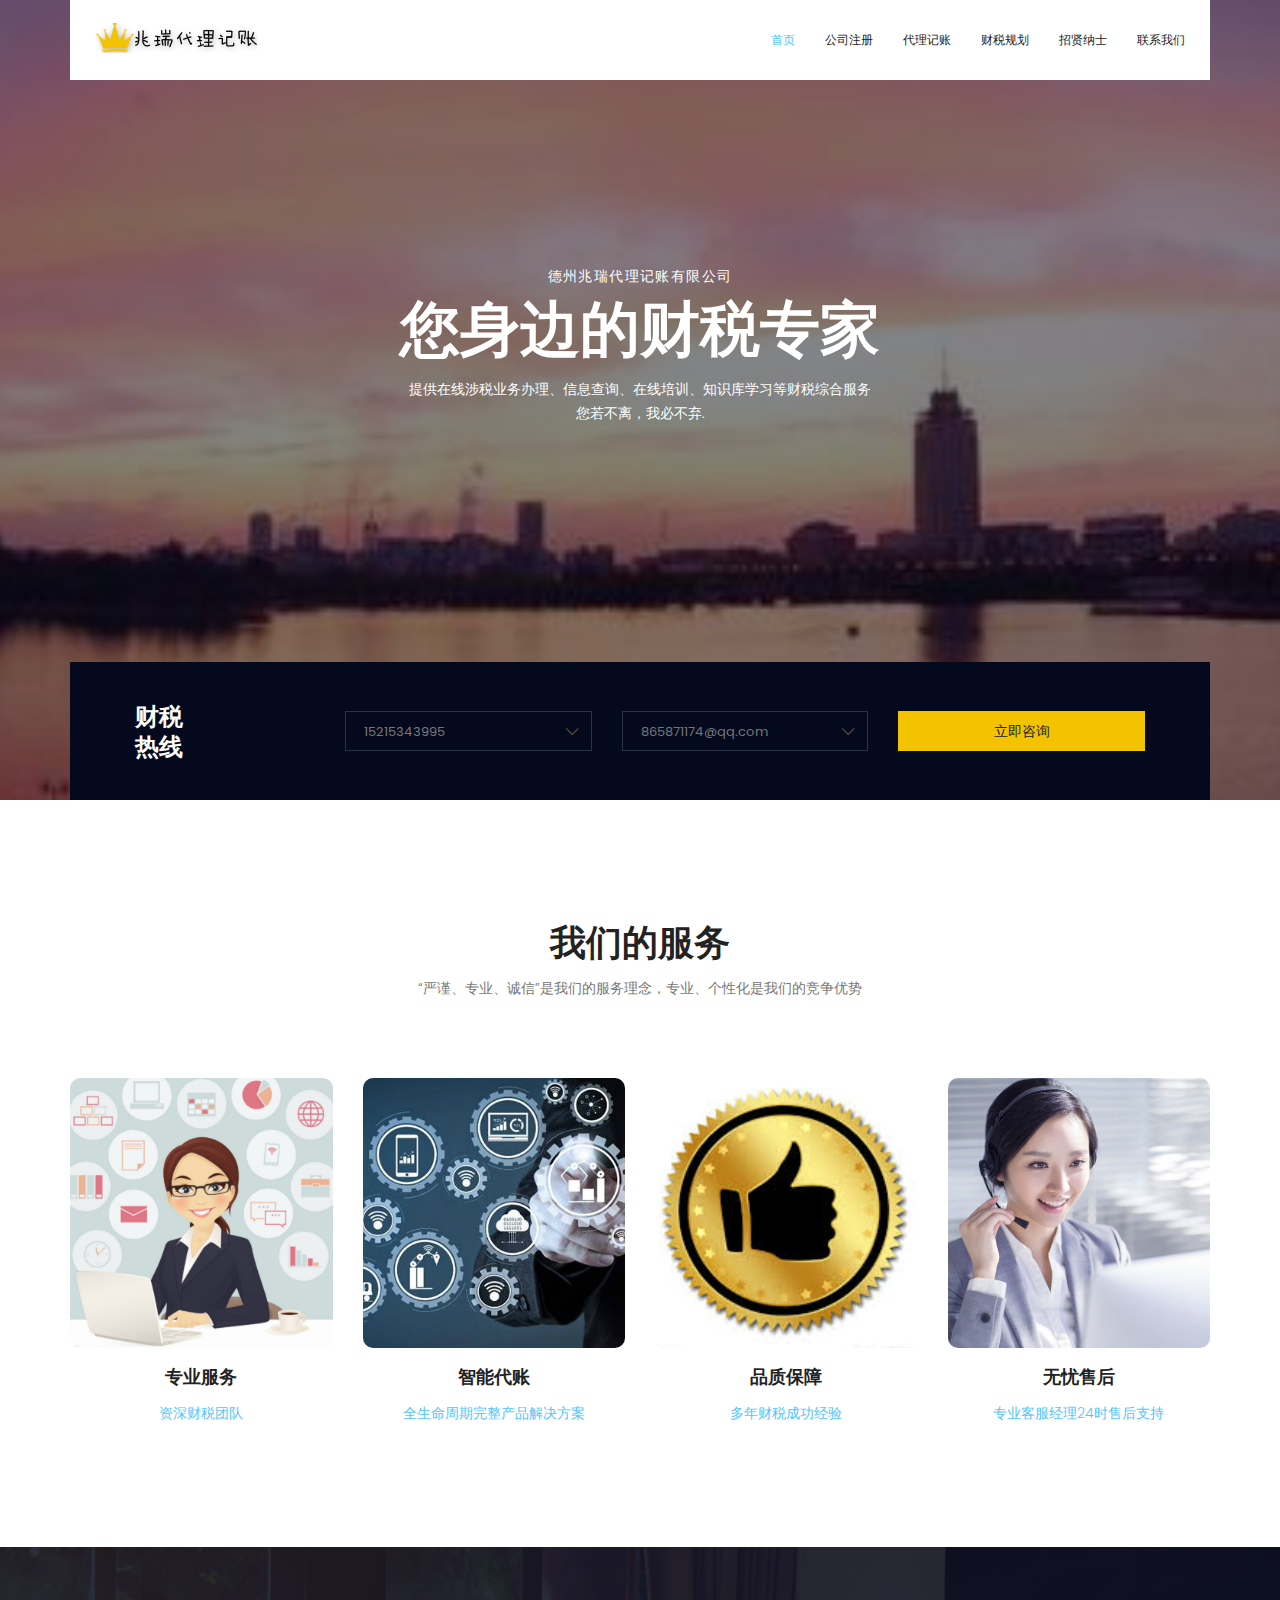
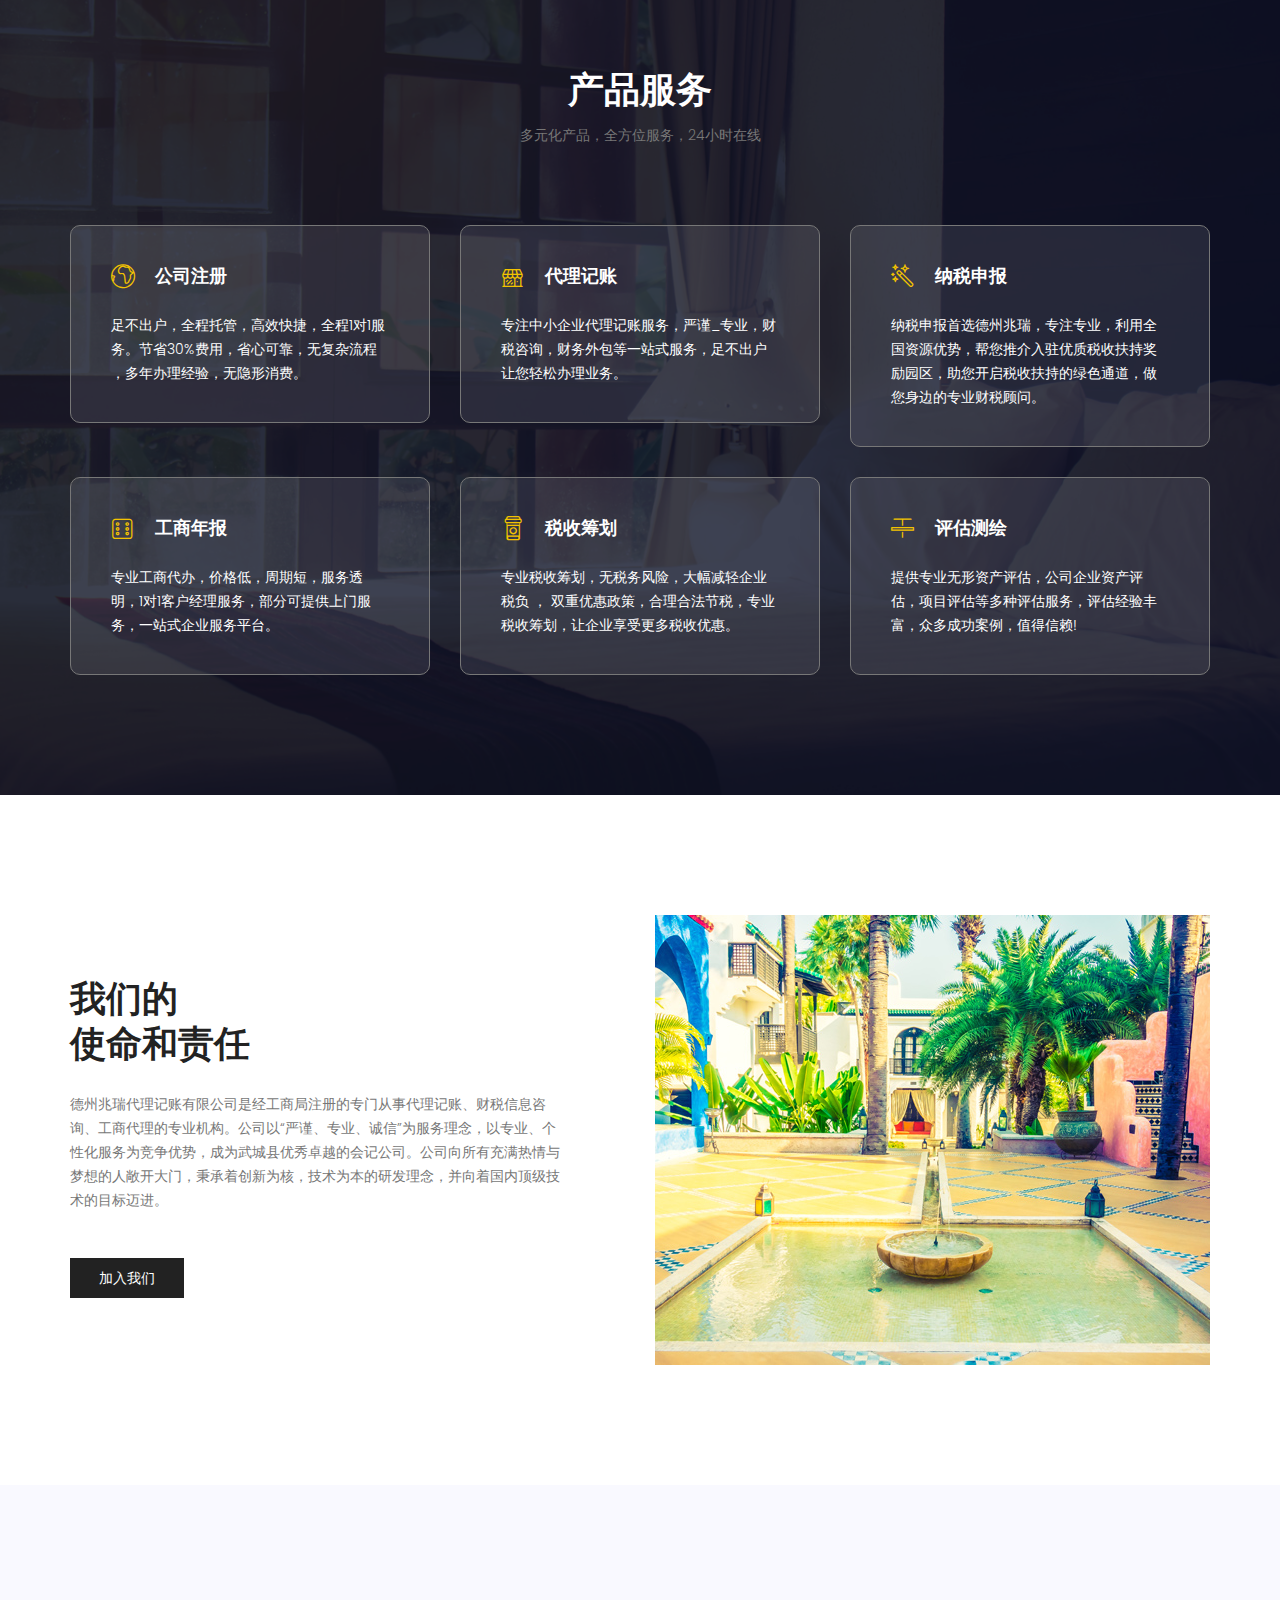
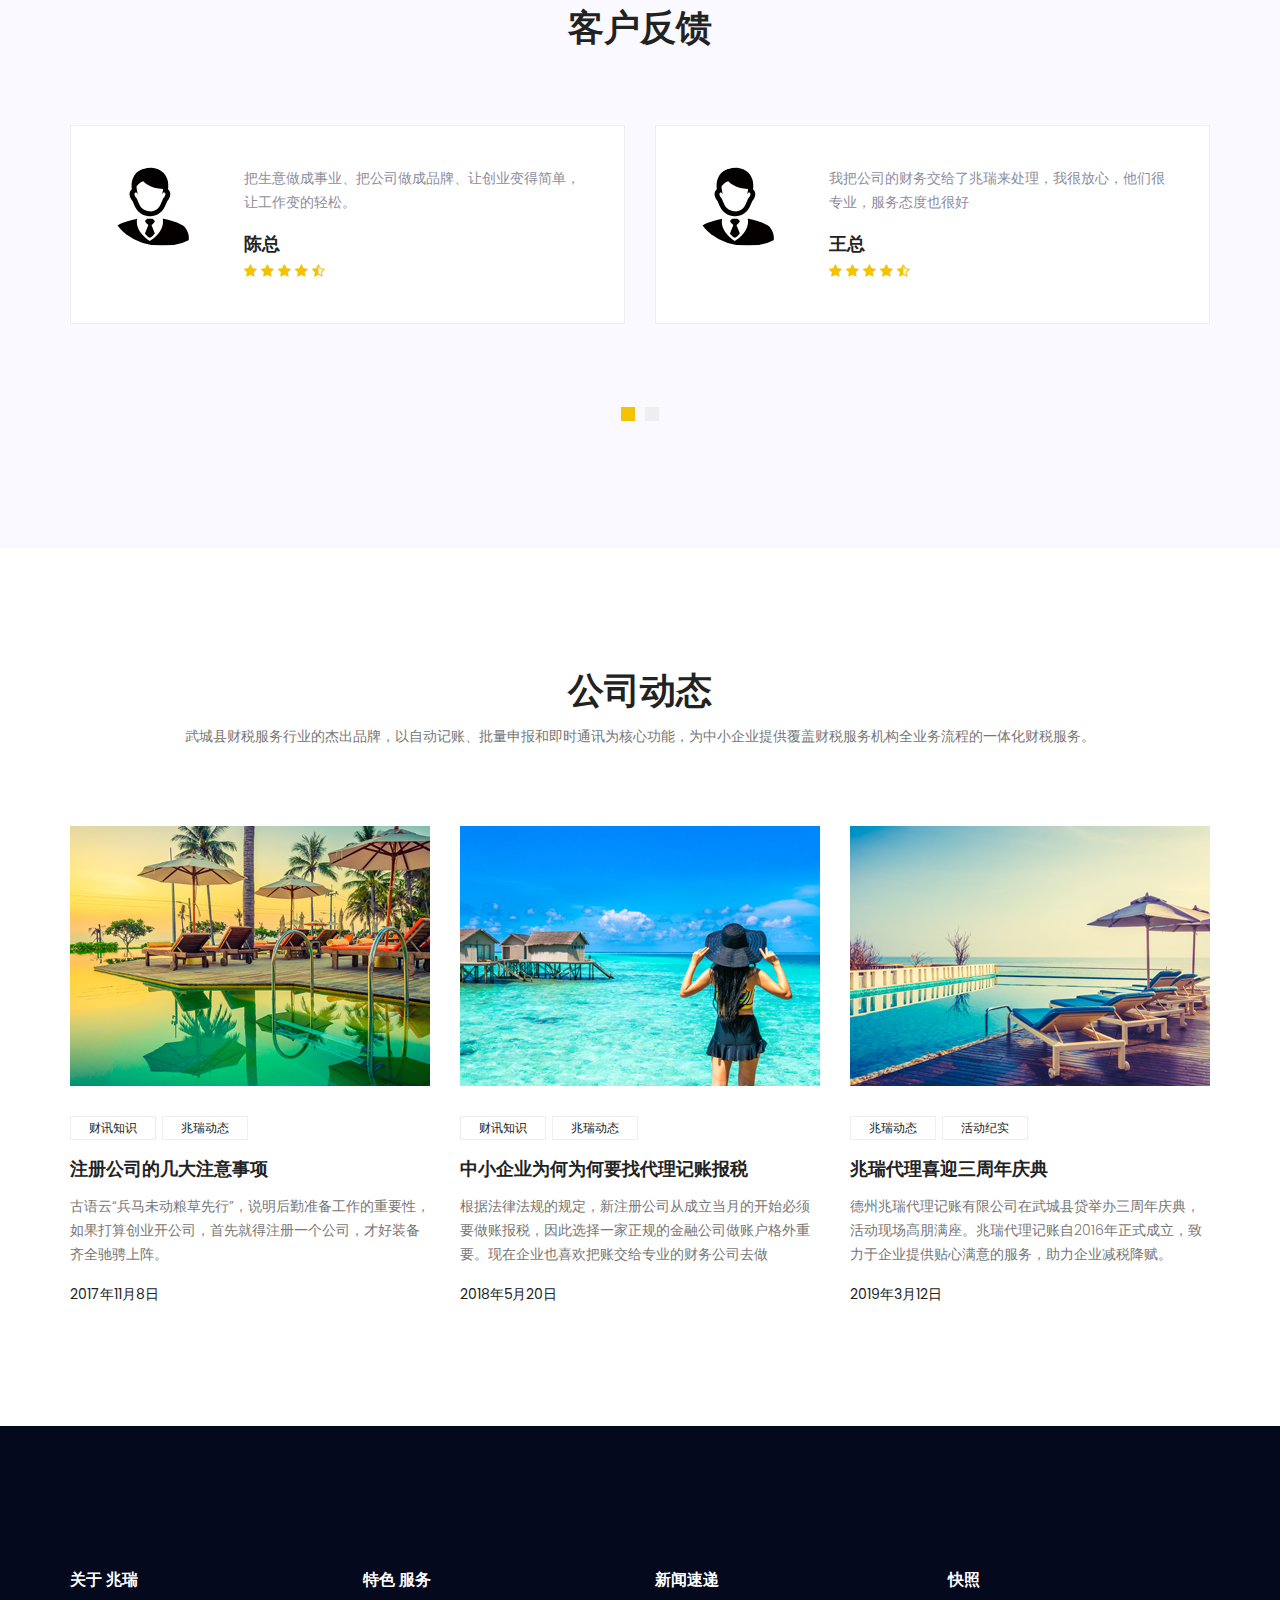
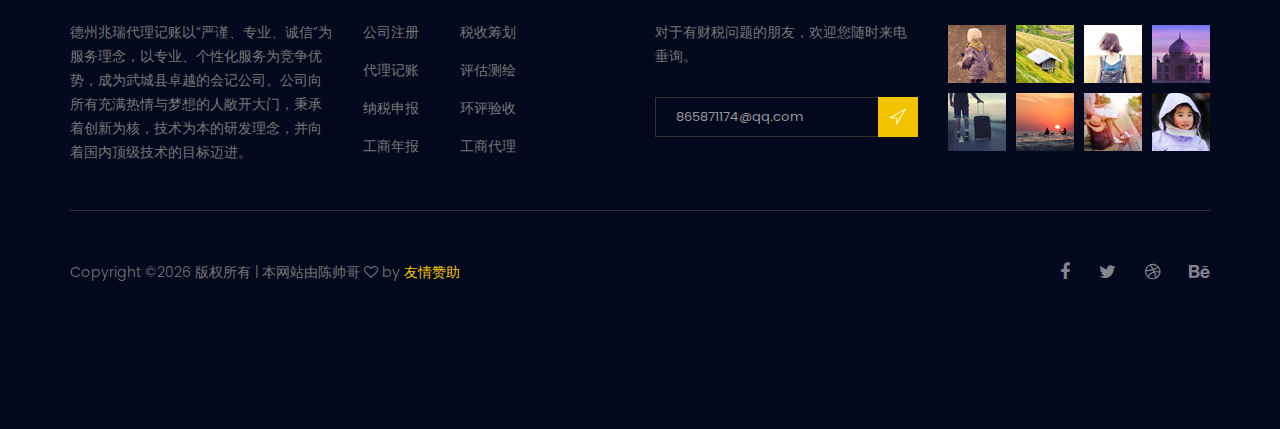
<file: index.html>
<!doctype html>
<html lang="en">
    <head>
        <!-- Required meta tags -->
        <meta charset="utf-8">
        <meta name="viewport" content="width=device-width, initial-scale=1, shrink-to-fit=no">
        <link rel="icon" href="image/favicon.png" type="image/png">
        <title>德州兆瑞代理记账有限公司</title>
        <!-- Bootstrap CSS -->
        <link rel="stylesheet" href="css/bootstrap.css">
        <link rel="stylesheet" href="vendors/linericon/style.css">
        <link rel="stylesheet" href="css/font-awesome.min.css">
        <link rel="stylesheet" href="vendors/owl-carousel/owl.carousel.min.css">
        <link rel="stylesheet" href="vendors/bootstrap-datepicker/bootstrap-datetimepicker.min.css">
        <link rel="stylesheet" href="vendors/nice-select/css/nice-select.css">
        <link rel="stylesheet" href="vendors/owl-carousel/owl.carousel.min.css">
        <!-- main css -->
        <link rel="stylesheet" href="css/style.css">
        <link rel="stylesheet" href="css/responsive.css">
    </head>
    <body>
        <!--================Header Area =================-->
        <header class="header_area">
            <div class="container">
                <nav class="navbar navbar-expand-lg navbar-light">
                    <!-- Brand and toggle get grouped for better mobile display -->
                    <a class="navbar-brand logo_h" href="index.html"><img src="image/Logo.png" alt=""></a>
                    <button class="navbar-toggler" type="button" data-toggle="collapse" data-target="#navbarSupportedContent" aria-controls="navbarSupportedContent" aria-expanded="false" aria-label="Toggle navigation">
                        <span class="icon-bar"></span>
                        <span class="icon-bar"></span>
                        <span class="icon-bar"></span>
                    </button>
                    <!-- Collect the nav links, forms, and other content for toggling -->
                    <div class="collapse navbar-collapse offset" id="navbarSupportedContent">
                        <ul class="nav navbar-nav menu_nav ml-auto">
                            <li class="nav-item active"><a class="nav-link" href="index.html">首页</a></li>
                            <li class="nav-item"><a class="nav-link" href="register.html">公司注册</a></li>
                            <li class="nav-item"><a class="nav-link" href="account.html">代理记账</a></li>
                            <li class="nav-item"><a class="nav-link" href="#">财税规划</a></li>
                            <li class="nav-item"><a class="nav-link" href="zhaopin.html">招贤纳士</a></li>
                            <li class="nav-item"><a class="nav-link" href="contact.html">联系我们</a></li>
                        </ul>
                    </div>
                </nav>
            </div>
        </header>
        <!--================Header Area =================-->

        <!--================Banner Area =================-->
        <section class="banner_area">
            <div class="booking_table d_flex align-items-center">
            	<div class="overlay bg-parallax" data-stellar-ratio="0.9" data-stellar-vertical-offset="0" data-background=""></div>
				<div class="container">
					<div class="banner_content text-center">
						<h6>德州兆瑞代理记账有限公司</h6>
						<h2>您身边的财税专家</h2>
						<p>提供在线涉税业务办理、信息查询、在线培训、知识库学习等财税综合服务<br> 您若不离，我必不弃.</p>
					</div>
				</div>
            </div>
            <div class="hotel_booking_area position">
                <div class="container">
                    <div class="hotel_booking_table">
                        <div class="col-md-3">
                            <h2>财税<br> 热线</h2>
                        </div>
                        <div class="col-md-9">
                            <div class="boking_table">
                                <div class="row">
                                    <div class="col-md-4">
                                        <div class="book_tabel_item">
                                            <div class="input-group">
                                                <select class="wide">
                                                    <option data-display="15215343995">15215343995</option>
                                                </select>
                                            </div>
                                        </div>
                                    </div>
                                    <div class="col-md-4">
                                        <div class="book_tabel_item">
                                          <div class="input-group">
                                              <select class="wide">
                                                  <option data-display="865871174@qq.com">865871174@qq.com</option>
                                              </select>
                                          </div>
                                        </div>
                                    </div>
                                    <div class="col-md-4">
                                        <div class="book_tabel_item">
                                            <a class="book_now_btn button_hover" href="#">立即咨询</a>
                                        </div>
                                    </div>

                                </div>
                            </div>
                        </div>
                    </div>
                </div>
            </div>
        </section>
        <!--================Banner Area =================-->

        <!--================ Accomodation Area  =================-->
        <section class="accomodation_area section_gap">
            <div class="container">
                <div class="section_title text-center">
                    <h2 class="title_color">我们的服务</h2>
                    <p>“严谨、专业、诚信”是我们的服务理念，专业、个性化是我们的竞争优势 </p>
                </div>
                <div class="row mb_30">
                    <div class="col-lg-3 col-sm-6">
                        <div class="accomodation_item text-center">
                            <div class="hotel_img">
                                <img src="image/ro1.png" alt="">
                            </div>
                            <a href="#"><h4 class="sec_h4">专业服务</h4></a>
                            <h5><small>资深财税团队</small></h5>
                        </div>
                    </div>
                    <div class="col-lg-3 col-sm-6">
                        <div class="accomodation_item text-center">
                            <div class="hotel_img">
                                <img src="image/ro3.png" alt="">
                            </div>
                            <a href="#"><h4 class="sec_h4">智能代账</h4></a>
                            <h5><small>全生命周期完整产品解决方案</small></h5>
                        </div>
                    </div>
                    <div class="col-lg-3 col-sm-6">
                        <div class="accomodation_item text-center">
                            <div class="hotel_img">
                                <img src="image/ro2.png" alt="">
                            </div>
                            <a href="#"><h4 class="sec_h4">品质保障</h4></a>
                            <h5><small>多年财税成功经验</small></h5>
                        </div>
                    </div>
                    <div class="col-lg-3 col-sm-6">
                        <div class="accomodation_item text-center">
                            <div class="hotel_img">
                                <img src="image/ro4.png" alt="">
                            </div>
                            <a href="#"><h4 class="sec_h4">无忧售后</h4></a>
                            <h5><small>专业客服经理24时售后支持</small></h5>
                        </div>
                    </div>
                </div>
            </div>
        </section>
        <!--================ Accomodation Area  =================-->

        <!--================ Facilities Area  =================-->
        <section class="facilities_area section_gap">
            <div class="overlay bg-parallax" data-stellar-ratio="0.8" data-stellar-vertical-offset="0" data-background="">
            </div>
            <div class="container">
                <div class="section_title text-center">
                    <h2 class="title_w">产品服务</h2>
                    <p>多元化产品，全方位服务，24小时在线</p>
                </div>
                <div class="row mb_30">
                    <div class="col-lg-4 col-md-6">
                        <div class="facilities_item">
                            <h4 class="sec_h4"><i class="lnr lnr-earth"></i>公司注册</h4>
                            <p>足不出户，全程托管，高效快捷，全程1对1服务。节省30%费用，省心可靠，无复杂流程 ，多年办理经验，无隐形消费。</p>
                        </div>
                    </div>
                    <div class="col-lg-4 col-md-6">
                        <div class="facilities_item">
                            <h4 class="sec_h4"><i class="lnr lnr-store"></i>代理记账</h4>
                            <p>专注中小企业代理记账服务，严谨_专业，财税咨询，财务外包等一站式服务，足不出户让您轻松办理业务。</p>
                        </div>
                    </div>
                    <div class="col-lg-4 col-md-6">
                        <div class="facilities_item">
                            <h4 class="sec_h4"><i class="lnr lnr-magic-wand"></i>纳税申报</h4>
                            <p>纳税申报首选德州兆瑞，专注专业，利用全国资源优势，帮您推介入驻优质税收扶持奖励园区，助您开启税收扶持的绿色通道，做您身边的专业财税顾问。</p>
                        </div>
                    </div>
                    <div class="col-lg-4 col-md-6">
                        <div class="facilities_item">
                            <h4 class="sec_h4"><i class="lnr lnr-dice"></i>工商年报</h4>
                            <p>专业工商代办，价格低，周期短，服务透明，1对1客户经理服务，部分可提供上门服务，一站式企业服务平台。</p>
                        </div>
                    </div>
                    <div class="col-lg-4 col-md-6">
                        <div class="facilities_item">
                            <h4 class="sec_h4"><i class="lnr lnr-coffee-cup"></i>税收筹划</h4>
                            <p>专业税收筹划，无税务风险，大幅减轻企业税负 ， 双重优惠政策，合理合法节税，专业税收筹划，让企业享受更多税收优惠。</p>
                        </div>
                    </div>
                    <div class="col-lg-4 col-md-6">
                        <div class="facilities_item">
                            <h4 class="sec_h4"><i class="lnr lnr-strikethrough"></i>评估测绘</h4>
                            <p>提供专业无形资产评估，公司企业资产评估，项目评估等多种评估服务，评估经验丰富，众多成功案例，值得信赖!</p>
                        </div>
                    </div>
                </div>
            </div>
        </section>
        <!--================ Facilities Area  =================-->

        <!--================ About History Area  =================-->
        <section class="about_history_area section_gap">
            <div class="container">
                <div class="row">
                    <div class="col-md-6 d_flex align-items-center">
                        <div class="about_content ">
                            <h2 class="title title_color">我们的<br>使命和责任</h2>
                            <p>德州兆瑞代理记账有限公司是经工商局注册的专门从事代理记账、财税信息咨询、工商代理的专业机构。公司以“严谨、专业、诚信”为服务理念，以专业、个性化服务为竞争优势，成为武城县优秀卓越的会记公司。公司向所有充满热情与梦想的人敞开大门，秉承着创新为核，技术为本的研发理念，并向着国内顶级技术的目标迈进。</p>
                            <a href="#" class="button_hover theme_btn_two">加入我们</a>
                        </div>
                    </div>
                    <div class="col-md-6">
                        <img class="img-fluid" src="image/about_bg.jpg" alt="img">
                    </div>
                </div>
            </div>
        </section>
        <!--================ About History Area  =================-->

        <!--================ Testimonial Area  =================-->
        <section class="testimonial_area section_gap">
            <div class="container">
                <div class="section_title text-center">
                    <h2 class="title_color">客户反馈</h2>
                    <p> </p>
                </div>
                <div class="testimonial_slider owl-carousel">
                    <div class="media testimonial_item">
                        <img class="rounded-circle" src="image/le.png" alt="">
                        <div class="media-body">
                            <p>把生意做成事业、把公司做成品牌、让创业变得简单，让工作变的轻松。 </p>
                            <a href="#"><h4 class="sec_h4">陈总</h4></a>
                            <div class="star">
                                <a href="#"><i class="fa fa-star"></i></a>
                                <a href="#"><i class="fa fa-star"></i></a>
                                <a href="#"><i class="fa fa-star"></i></a>
                                <a href="#"><i class="fa fa-star"></i></a>
                                <a href="#"><i class="fa fa-star-half-o"></i></a>
                            </div>
                        </div>
                    </div>
                    <div class="media testimonial_item">
                        <img class="rounded-circle" src="image/le.png" alt="">
                        <div class="media-body">
                            <p>我把公司的财务交给了兆瑞来处理，我很放心，他们很专业，服务态度也很好 </p>
                            <a href="#"><h4 class="sec_h4">王总</h4></a>
                            <div class="star">
                                <a href="#"><i class="fa fa-star"></i></a>
                                <a href="#"><i class="fa fa-star"></i></a>
                                <a href="#"><i class="fa fa-star"></i></a>
                                <a href="#"><i class="fa fa-star"></i></a>
                                <a href="#"><i class="fa fa-star-half-o"></i></a>
                            </div>
                        </div>
                    </div>
                    <div class="media testimonial_item">
                        <img class="rounded-circle" src="image/le.png" alt="">
                        <div class="media-body">
                            <p>兆瑞的财务很专业，他们知道创业者想要什么，想要什么样的公司，想要什么样的未来公司发展历程。</p>
                            <a href="#"><h4 class="sec_h4">何总</h4></a>
                            <div class="star">
                                <a href="#"><i class="fa fa-star"></i></a>
                                <a href="#"><i class="fa fa-star"></i></a>
                                <a href="#"><i class="fa fa-star"></i></a>
                                <a href="#"><i class="fa fa-star"></i></a>
                                <a href="#"><i class="fa fa-star-half-o"></i></a>
                            </div>
                        </div>
                    </div>
                    <div class="media testimonial_item">
                        <img class="rounded-circle" src="image/le.png" alt="">
                        <div class="media-body">
                            <p>服务好中小企业，做好财务，是兆瑞财务的宗旨，我很满意与他们的合作 </p>
                            <a href="#"><h4 class="sec_h4">李总</h4></a>
                            <div class="star">
                                <a href="#"><i class="fa fa-star"></i></a>
                                <a href="#"><i class="fa fa-star"></i></a>
                                <a href="#"><i class="fa fa-star"></i></a>
                                <a href="#"><i class="fa fa-star"></i></a>
                                <a href="#"><i class="fa fa-star-half-o"></i></a>
                            </div>
                        </div>
                    </div>
                </div>
            </div>
        </section>
        <!--================ Testimonial Area  =================-->

        <!--================ Latest Blog Area  =================-->
        <section class="latest_blog_area section_gap">
            <div class="container">
                <div class="section_title text-center">
                    <h2 class="title_color">公司动态</h2>
                    <p>武城县财税服务行业的杰出品牌，以自动记账、批量申报和即时通讯为核心功能，为中小企业提供覆盖财税服务机构全业务流程的一体化财税服务。 </p>
                </div>
                <div class="row mb_30">
                    <div class="col-lg-4 col-md-6">
                        <div class="single-recent-blog-post">
                            <div class="thumb">
                                <img class="img-fluid" src="image/blog/blog-1.jpg" alt="post">
                            </div>
                            <div class="details">
                                <div class="tags">
                                    <a href="#" class="button_hover tag_btn">财讯知识</a>
                                    <a href="#" class="button_hover tag_btn">兆瑞动态</a>
                                </div>
                                <a href="#"><h4 class="sec_h4">注册公司的几大注意事项</h4></a>
                                <p>古语云“兵马未动粮草先行”，说明后勤准备工作的重要性，如果打算创业开公司，首先就得注册一个公司，才好装备齐全驰骋上阵。</p>
                                <h6 class="date title_color">2017年11月8日</h6>
                            </div>
                        </div>
                    </div>
                    <div class="col-lg-4 col-md-6">
                        <div class="single-recent-blog-post">
                            <div class="thumb">
                                <img class="img-fluid" src="image/blog/blog-2.jpg" alt="post">
                            </div>
                            <div class="details">
                                <div class="tags">
                                    <a href="#" class="button_hover tag_btn">财讯知识</a>
                                    <a href="#" class="button_hover tag_btn">兆瑞动态</a>
                                </div>
                                <a href="#"><h4 class="sec_h4">中小企业为何为何要找代理记账报税</h4></a>
                                <p>根据法律法规的规定，新注册公司从成立当月的开始必须要做账报税，因此选择一家正规的金融公司做账户格外重要。现在企业也喜欢把账交给专业的财务公司去做</p>
                                <h6 class="date title_color">2018年5月20日</h6>
                            </div>
                        </div>
                    </div>
                    <div class="col-lg-4 col-md-6">
                        <div class="single-recent-blog-post">
                            <div class="thumb">
                                <img class="img-fluid" src="image/blog/blog-3.jpg" alt="post">
                            </div>
                            <div class="details">
                                <div class="tags">
                                    <a href="#" class="button_hover tag_btn">兆瑞动态</a>
                                    <a href="#" class="button_hover tag_btn">活动纪实</a>
                                </div>
                                <a href="#"><h4 class="sec_h4">兆瑞代理喜迎三周年庆典</h4></a>
                                <p>德州兆瑞代理记账有限公司在武城县贷举办三周年庆典，活动现场高朋满座。兆瑞代理记账自2016年正式成立，致力于企业提供贴心满意的服务，助力企业减税降赋。 </p>
                                <h6 class="date title_color">2019年3月12日</h6>
                            </div>
                        </div>
                    </div>
                </div>
            </div>
        </section>
        <!--================ Recent Area  =================-->

        <!--================ start footer Area  =================-->
        <footer class="footer-area section_gap">
            <div class="container">
                <div class="row">
                    <div class="col-lg-3  col-md-6 col-sm-6">
                        <div class="single-footer-widget">
                            <h6 class="footer_title">关于 兆瑞</h6>
                            <p>德州兆瑞代理记账以“严谨、专业、诚信”为服务理念，以专业、个性化服务为竞争优势，成为武城县卓越的会记公司。公司向所有充满热情与梦想的人敞开大门，秉承着创新为核，技术为本的研发理念，并向着国内顶级技术的目标迈进。 </p>
                        </div>
                    </div>
                    <div class="col-lg-3 col-md-6 col-sm-6">
                        <div class="single-footer-widget">
                            <h6 class="footer_title">特色 服务</h6>
                            <div class="row">
                                <div class="col-4">
                                    <ul class="list_style">
                                        <li><a href="#">公司注册</a></li>
                                        <li><a href="#">代理记账</a></li>
                                        <li><a href="#">纳税申报</a></li>
                                        <li><a href="#">工商年报</a></li>
                                    </ul>
                                </div>
                                <div class="col-4">
                                    <ul class="list_style">
                                        <li><a href="#">税收筹划</a></li>
                                        <li><a href="#">评估测绘</a></li>
                                        <li><a href="#">环评验收</a></li>
                                        <li><a href="#">工商代理</a></li>
                                    </ul>
                                </div>
                            </div>
                        </div>
                    </div>
                    <div class="col-lg-3 col-md-6 col-sm-6">
                        <div class="single-footer-widget">
                            <h6 class="footer_title">新闻速递</h6>
                            <p>对于有财税问题的朋友，欢迎您随时来电垂询。 </p>
                            <div id="mc_embed_signup">
                                <form target="_blank" action="https://spondonit.us12.list-manage.com/subscribe/post?u=1462626880ade1ac87bd9c93a&amp;id=92a4423d01" method="get" class="subscribe_form relative">
                                    <div class="input-group d-flex flex-row">
                                        <input name="EMAIL" placeholder="865871174@qq.com" onfocus="this.placeholder = '865871174@qq.com'" onblur="this.placeholder = '865871174@qq.com '" required="" type="email">
                                        <button class="btn sub-btn"><span class="lnr lnr-location"></span></button>
                                    </div>
                                    <div class="mt-10 info"></div>
                                </form>
                            </div>
                        </div>
                    </div>
                    <div class="col-lg-3 col-md-6 col-sm-6">
                        <div class="single-footer-widget instafeed">
                            <h6 class="footer_title">快照</h6>
                            <ul class="list_style instafeed d-flex flex-wrap">
                                <li><img src="image/instagram/Image-01.jpg" alt=""></li>
                                <li><img src="image/instagram/Image-02.jpg" alt=""></li>
                                <li><img src="image/instagram/Image-03.jpg" alt=""></li>
                                <li><img src="image/instagram/Image-04.jpg" alt=""></li>
                                <li><img src="image/instagram/Image-05.jpg" alt=""></li>
                                <li><img src="image/instagram/Image-06.jpg" alt=""></li>
                                <li><img src="image/instagram/Image-07.jpg" alt=""></li>
                                <li><img src="image/instagram/Image-08.jpg" alt=""></li>
                            </ul>
                        </div>
                    </div>
                </div>
                <div class="border_line"></div>
                <div class="row footer-bottom d-flex justify-content-between align-items-center">
                    <p class="col-lg-8 col-sm-12 footer-text m-0"><!-- Link back to Colorlib can't be removed. Template is licensed under CC BY 3.0. -->
Copyright &copy;<script>document.write(new Date().getFullYear());</script> 版权所有 | 本网站由陈帅哥 <i class="fa fa-heart-o" aria-hidden="true"></i> by <a href="https://github.com/favccxx" target="_blank">友情赞助</a>
<!-- Link back to Colorlib can't be removed. Template is licensed under CC BY 3.0. --></p>
                    <div class="col-lg-4 col-sm-12 footer-social">
                        <a href="#"><i class="fa fa-facebook"></i></a>
                        <a href="#"><i class="fa fa-twitter"></i></a>
                        <a href="#"><i class="fa fa-dribbble"></i></a>
                        <a href="#"><i class="fa fa-behance"></i></a>
                    </div>
                </div>
            </div>
        </footer>
		<!--================ End footer Area  =================-->


        <!-- Optional JavaScript -->
        <!-- jQuery first, then Popper.js, then Bootstrap JS -->
        <script src="js/jquery-3.2.1.min.js"></script>
        <script src="js/popper.js"></script>
        <script src="js/bootstrap.min.js"></script>
        <script src="vendors/owl-carousel/owl.carousel.min.js"></script>
        <script src="js/jquery.ajaxchimp.min.js"></script>
        <script src="js/mail-script.js"></script>
        <script src="vendors/bootstrap-datepicker/bootstrap-datetimepicker.min.js"></script>
        <script src="vendors/nice-select/js/jquery.nice-select.js"></script>
        <script src="js/mail-script.js"></script>
        <script src="js/stellar.js"></script>
        <script src="vendors/lightbox/simpleLightbox.min.js"></script>
        <script src="js/custom.js"></script>
    </body>
</html>
</file>
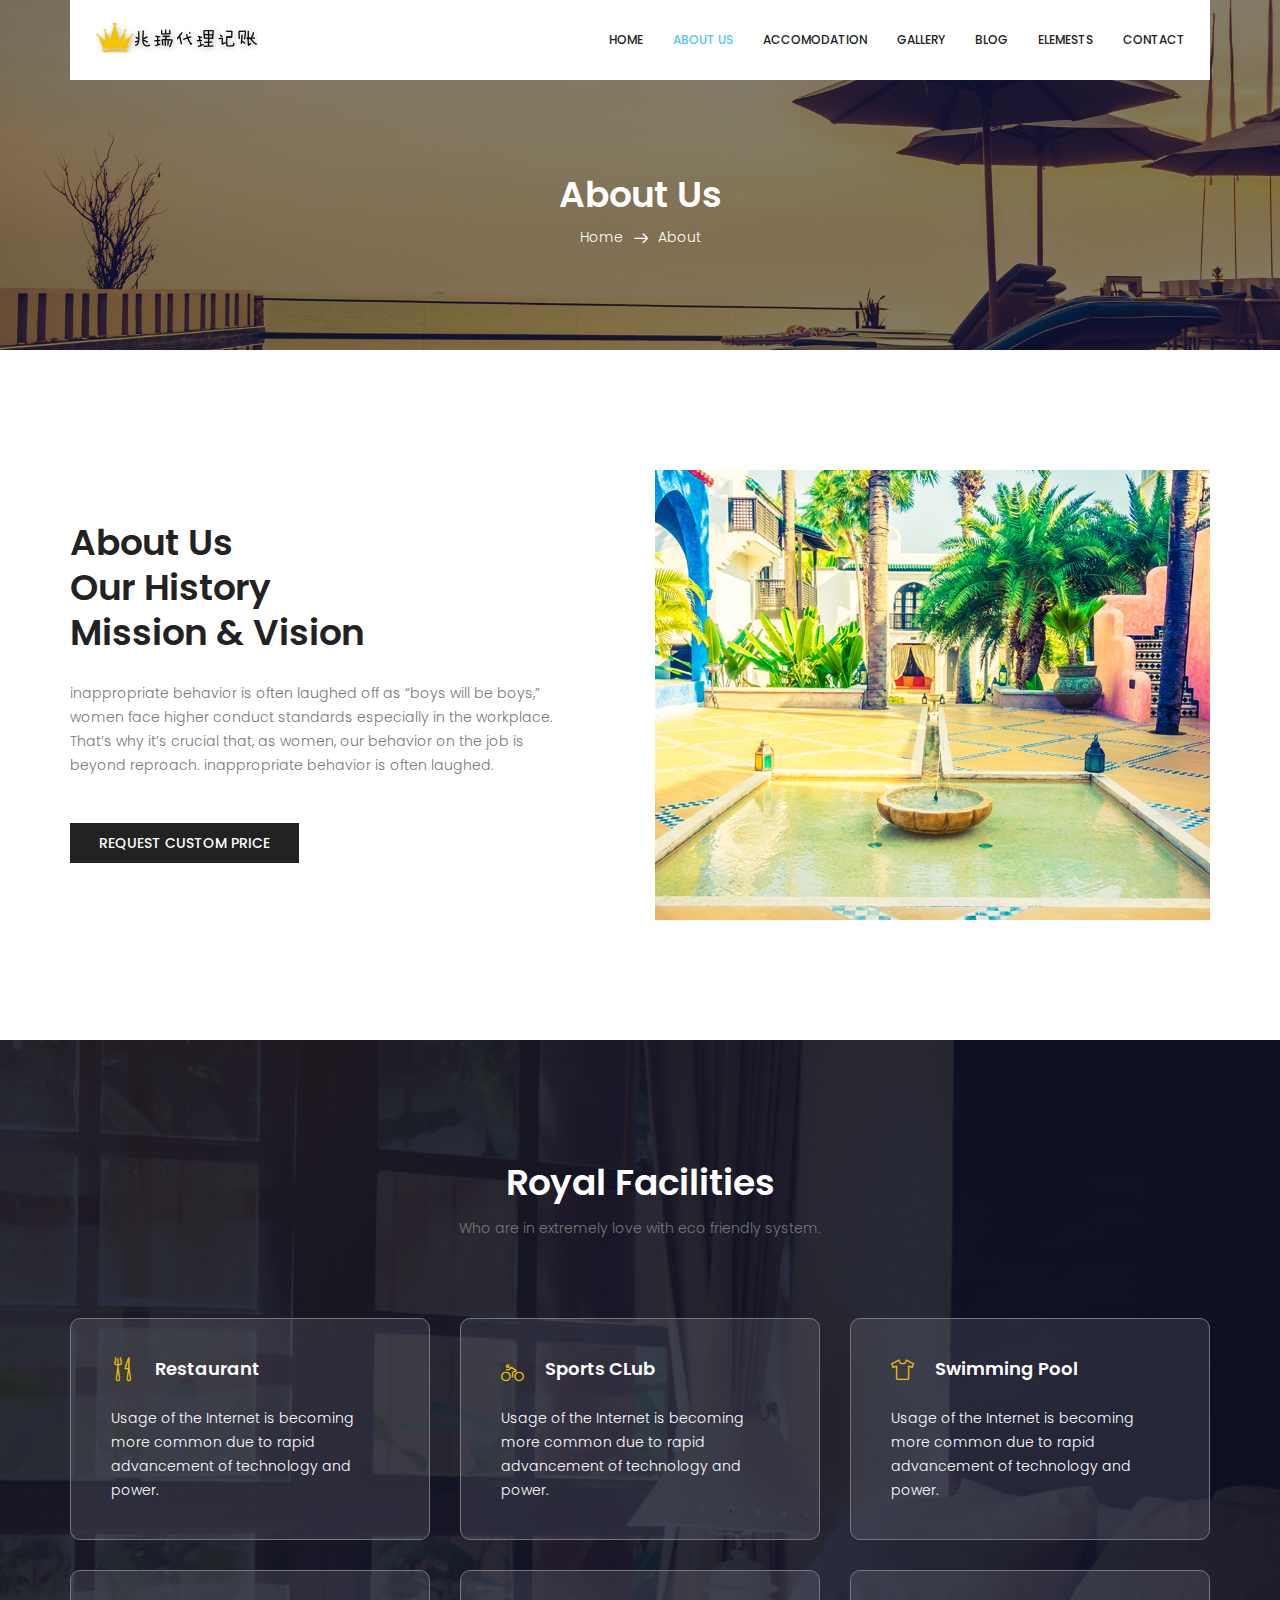
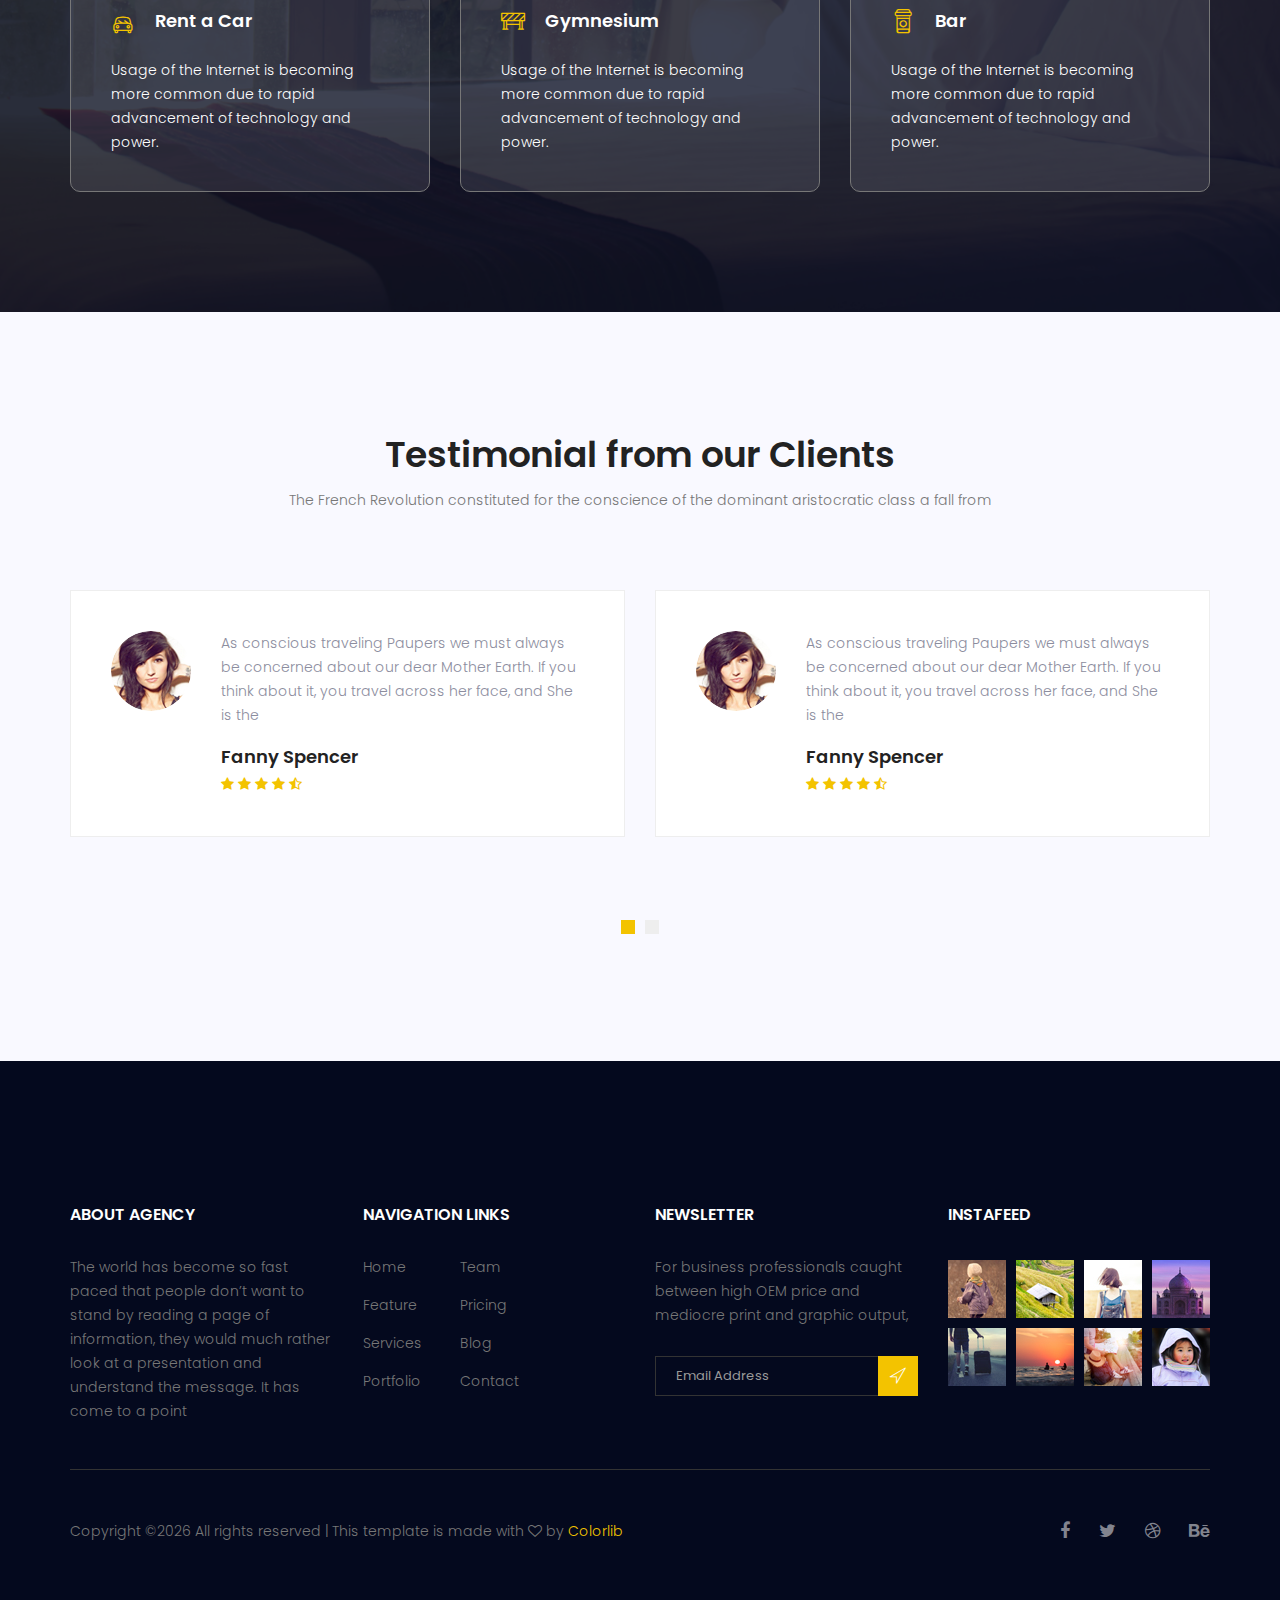
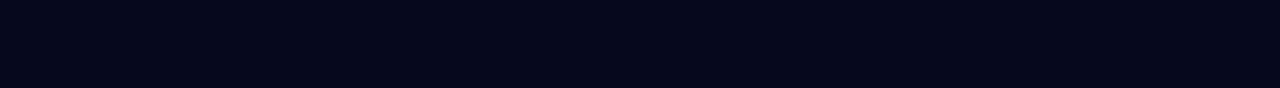
<file: about.html>
<!doctype html>
<html lang="en">
    <head>
        <!-- Required meta tags -->
        <meta charset="utf-8">
        <meta name="viewport" content="width=device-width, initial-scale=1, shrink-to-fit=no">
        <link rel="icon" href="image/favicon.png" type="image/png">
        <title>Royal Hotel</title>
        <!-- Bootstrap CSS -->
        <link rel="stylesheet" href="css/bootstrap.css">
        <link rel="stylesheet" href="vendors/linericon/style.css">
        <link rel="stylesheet" href="css/font-awesome.min.css">
        <link rel="stylesheet" href="vendors/bootstrap-datepicker/bootstrap-datetimepicker.min.css">
        <link rel="stylesheet" href="vendors/nice-select/css/nice-select.css">
        <link rel="stylesheet" href="vendors/owl-carousel/owl.carousel.min.css">
        <!-- main css -->
        <link rel="stylesheet" href="css/style.css">
        <link rel="stylesheet" href="css/responsive.css">
    </head>
    <body>
        <!--================Header Area =================-->
        <header class="header_area">
            <div class="container">
                <nav class="navbar navbar-expand-lg navbar-light">
                    <!-- Brand and toggle get grouped for better mobile display -->
                    <a class="navbar-brand logo_h" href="index.html"><img src="image/Logo.png" alt=""></a>
                    <button class="navbar-toggler" type="button" data-toggle="collapse" data-target="#navbarSupportedContent" aria-controls="navbarSupportedContent" aria-expanded="false" aria-label="Toggle navigation">
                        <span class="icon-bar"></span>
                        <span class="icon-bar"></span>
                        <span class="icon-bar"></span>
                    </button>
                    <!-- Collect the nav links, forms, and other content for toggling -->
                    <div class="collapse navbar-collapse offset" id="navbarSupportedContent">
                        <ul class="nav navbar-nav menu_nav ml-auto">
                            <li class="nav-item"><a class="nav-link" href="index.html">Home</a></li> 
                            <li class="nav-item active"><a class="nav-link" href="about.html">About us</a></li>
                            <li class="nav-item"><a class="nav-link" href="accomodation.html">Accomodation</a></li>
                            <li class="nav-item"><a class="nav-link" href="gallery.html">Gallery</a></li>
                            <li class="nav-item submenu dropdown">
                                <a href="#" class="nav-link dropdown-toggle" data-toggle="dropdown" role="button" aria-haspopup="true" aria-expanded="false">Blog</a>
                                <ul class="dropdown-menu">
                                    <li class="nav-item"><a class="nav-link" href="blog.html">Blog</a></li>
                                    <li class="nav-item"><a class="nav-link" href="blog-single.html">Blog Details</a></li>
                                </ul>
                            </li> 
                            <li class="nav-item"><a class="nav-link" href="elements.html">Elemests</a></li>
                            <li class="nav-item"><a class="nav-link" href="contact.html">Contact</a></li>
                        </ul>
                    </div> 
                </nav>
            </div>
        </header>
        <!--================Header Area =================-->
        
        <!--================Breadcrumb Area =================-->
        <section class="breadcrumb_area">
            <div class="overlay bg-parallax" data-stellar-ratio="0.8" data-stellar-vertical-offset="0" data-background=""></div>
            <div class="container">
                <div class="page-cover text-center">
                    <h2 class="page-cover-tittle">About Us</h2>
                    <ol class="breadcrumb">
                        <li><a href="index.html">Home</a></li>
                        <li class="active">About</li>
                    </ol>
                </div>
            </div>
        </section>
        <!--================Breadcrumb Area =================-->
        
        <!--================ About History Area  =================-->
        <section class="about_history_area section_gap">
            <div class="container">
                <div class="row">
                    <div class="col-md-6 d_flex align-items-center">
                        <div class="about_content ">
                            <h2 class="title title_color">About Us <br>Our History<br>Mission & Vision</h2>
                            <p>inappropriate behavior is often laughed off as “boys will be boys,” women face higher conduct standards especially in the workplace. That’s why it’s crucial that, as women, our behavior on the job is beyond reproach. inappropriate behavior is often laughed.</p>
                            <a href="#" class="button_hover theme_btn_two">Request Custom Price</a>
                        </div>
                    </div>
                    <div class="col-md-6">
                        <img class="img-fluid" src="image/about_bg.jpg" alt="img">
                    </div>
                </div>
            </div>
        </section>
        <!--================ About History Area  =================-->
        
        <!--================ Facilities Area  =================-->
        <section class="facilities_area section_gap">
            <div class="overlay bg-parallax" data-stellar-ratio="0.8" data-stellar-vertical-offset="0" data-background="">  
            </div>
            <div class="container">
                <div class="section_title text-center">
                    <h2 class="title_w">Royal Facilities</h2>
                    <p>Who are in extremely love with eco friendly system.</p>
                </div>
                <div class="row mb_30">
                    <div class="col-lg-4 col-md-6">
                        <div class="facilities_item">
                            <h4 class="sec_h4"><i class="lnr lnr-dinner"></i>Restaurant</h4>
                            <p>Usage of the Internet is becoming more common due to rapid advancement of technology and power.</p>
                        </div>
                    </div>
                    <div class="col-lg-4 col-md-6">
                        <div class="facilities_item">
                            <h4 class="sec_h4"><i class="lnr lnr-bicycle"></i>Sports CLub</h4>
                            <p>Usage of the Internet is becoming more common due to rapid advancement of technology and power.</p>
                        </div>
                    </div>
                    <div class="col-lg-4 col-md-6">
                        <div class="facilities_item">
                            <h4 class="sec_h4"><i class="lnr lnr-shirt"></i>Swimming Pool</h4>
                            <p>Usage of the Internet is becoming more common due to rapid advancement of technology and power.</p>
                        </div>
                    </div>
                    <div class="col-lg-4 col-md-6">
                        <div class="facilities_item">
                            <h4 class="sec_h4"><i class="lnr lnr-car"></i>Rent a Car</h4>
                            <p>Usage of the Internet is becoming more common due to rapid advancement of technology and power.</p>
                        </div>
                    </div>
                    <div class="col-lg-4 col-md-6">
                        <div class="facilities_item">
                            <h4 class="sec_h4"><i class="lnr lnr-construction"></i>Gymnesium</h4>
                            <p>Usage of the Internet is becoming more common due to rapid advancement of technology and power.</p>
                        </div>
                    </div>
                    <div class="col-lg-4 col-md-6">
                        <div class="facilities_item">
                            <h4 class="sec_h4"><i class="lnr lnr-coffee-cup"></i>Bar</h4>
                            <p>Usage of the Internet is becoming more common due to rapid advancement of technology and power.</p>
                        </div>
                    </div>
                </div>
            </div>
        </section>
        <!--================ Facilities Area  =================-->
        
        <!--================ Testimonial Area  =================-->
        <section class="testimonial_area section_gap">
            <div class="container">
                <div class="section_title text-center">
                    <h2 class="title_color">Testimonial from our Clients</h2>
                    <p>The French Revolution constituted for the conscience of the dominant aristocratic class a fall from </p>
                </div>
                <div class="testimonial_slider owl-carousel">
                    <div class="media testimonial_item">
                        <img class="rounded-circle" src="image/testtimonial-1.jpg" alt="">
                        <div class="media-body">
                            <p>As conscious traveling Paupers we must always be concerned about our dear Mother Earth. If you think about it, you travel across her face, and She is the </p>
                            <a href="#"><h4 class="sec_h4">Fanny Spencer</h4></a>
                            <div class="star">
                                <a href="#"><i class="fa fa-star"></i></a>
                                <a href="#"><i class="fa fa-star"></i></a>
                                <a href="#"><i class="fa fa-star"></i></a>
                                <a href="#"><i class="fa fa-star"></i></a>
                                <a href="#"><i class="fa fa-star-half-o"></i></a>
                            </div>
                        </div>
                    </div>    
                    <div class="media testimonial_item">
                        <img class="rounded-circle" src="image/testtimonial-1.jpg" alt="">
                        <div class="media-body">
                            <p>As conscious traveling Paupers we must always be concerned about our dear Mother Earth. If you think about it, you travel across her face, and She is the </p>
                            <a href="#"><h4 class="sec_h4">Fanny Spencer</h4></a>
                            <div class="star">
                                <a href="#"><i class="fa fa-star"></i></a>
                                <a href="#"><i class="fa fa-star"></i></a>
                                <a href="#"><i class="fa fa-star"></i></a>
                                <a href="#"><i class="fa fa-star"></i></a>
                                <a href="#"><i class="fa fa-star-half-o"></i></a>
                            </div>
                        </div>
                    </div>
                    <div class="media testimonial_item">
                        <img class="rounded-circle" src="image/testtimonial-1.jpg" alt="">
                        <div class="media-body">
                            <p>As conscious traveling Paupers we must always be concerned about our dear Mother Earth. If you think about it, you travel across her face, and She is the </p>
                            <a href="#"><h4 class="sec_h4">Fanny Spencer</h4></a>
                            <div class="star">
                                <a href="#"><i class="fa fa-star"></i></a>
                                <a href="#"><i class="fa fa-star"></i></a>
                                <a href="#"><i class="fa fa-star"></i></a>
                                <a href="#"><i class="fa fa-star"></i></a>
                                <a href="#"><i class="fa fa-star-half-o"></i></a>
                            </div>
                        </div>
                    </div>    
                    <div class="media testimonial_item">
                        <img class="rounded-circle" src="image/testtimonial-1.jpg" alt="">
                        <div class="media-body">
                            <p>As conscious traveling Paupers we must always be concerned about our dear Mother Earth. If you think about it, you travel across her face, and She is the </p>
                            <a href="#"><h4 class="sec_h4">Fanny Spencer</h4></a>
                            <div class="star">
                                <a href="#"><i class="fa fa-star"></i></a>
                                <a href="#"><i class="fa fa-star"></i></a>
                                <a href="#"><i class="fa fa-star"></i></a>
                                <a href="#"><i class="fa fa-star"></i></a>
                                <a href="#"><i class="fa fa-star-half-o"></i></a>
                            </div>
                        </div>
                    </div>
                </div>
            </div>
        </section>
        <!--================ Testimonial Area  =================-->
        
        <!--================ start footer Area  =================-->	
        <footer class="footer-area section_gap">
            <div class="container">
                <div class="row">
                    <div class="col-lg-3  col-md-6 col-sm-6">
                        <div class="single-footer-widget">
                            <h6 class="footer_title">About Agency</h6>
                            <p>The world has become so fast paced that people don’t want to stand by reading a page of information, they would much rather look at a presentation and understand the message. It has come to a point </p>
                        </div>
                    </div>
                    <div class="col-lg-3 col-md-6 col-sm-6">
                        <div class="single-footer-widget">
                            <h6 class="footer_title">Navigation Links</h6>
                            <div class="row">
                                <div class="col-4">
                                    <ul class="list_style">
                                        <li><a href="#">Home</a></li>
                                        <li><a href="#">Feature</a></li>
                                        <li><a href="#">Services</a></li>
                                        <li><a href="#">Portfolio</a></li>
                                    </ul>
                                </div>
                                <div class="col-4">
                                    <ul class="list_style">
                                        <li><a href="#">Team</a></li>
                                        <li><a href="#">Pricing</a></li>
                                        <li><a href="#">Blog</a></li>
                                        <li><a href="#">Contact</a></li>
                                    </ul>
                                </div>										
                            </div>							
                        </div>
                    </div>							
                    <div class="col-lg-3 col-md-6 col-sm-6">
                        <div class="single-footer-widget">
                            <h6 class="footer_title">Newsletter</h6>
                            <p>For business professionals caught between high OEM price and mediocre print and graphic output, </p>		
                            <div id="mc_embed_signup">
                                <form target="_blank" action="https://spondonit.us12.list-manage.com/subscribe/post?u=1462626880ade1ac87bd9c93a&amp;id=92a4423d01" method="get" class="subscribe_form relative">
                                    <div class="input-group d-flex flex-row">
                                        <input name="EMAIL" placeholder="Email Address" onfocus="this.placeholder = ''" onblur="this.placeholder = 'Email Address '" required="" type="email">
                                        <button class="btn sub-btn"><span class="lnr lnr-location"></span></button>		
                                    </div>									
                                    <div class="mt-10 info"></div>
                                </form>
                            </div>
                        </div>
                    </div>
                    <div class="col-lg-3 col-md-6 col-sm-6">
                        <div class="single-footer-widget instafeed">
                            <h6 class="footer_title">InstaFeed</h6>
                            <ul class="list_style instafeed d-flex flex-wrap">
                                <li><img src="image/instagram/Image-01.jpg" alt=""></li>
                                <li><img src="image/instagram/Image-02.jpg" alt=""></li>
                                <li><img src="image/instagram/Image-03.jpg" alt=""></li>
                                <li><img src="image/instagram/Image-04.jpg" alt=""></li>
                                <li><img src="image/instagram/Image-05.jpg" alt=""></li>
                                <li><img src="image/instagram/Image-06.jpg" alt=""></li>
                                <li><img src="image/instagram/Image-07.jpg" alt=""></li>
                                <li><img src="image/instagram/Image-08.jpg" alt=""></li>
                            </ul>
                        </div>
                    </div>						
                </div>
                <div class="border_line"></div>
                <div class="row footer-bottom d-flex justify-content-between align-items-center">
                    <p class="col-lg-8 col-sm-12 footer-text m-0"><!-- Link back to Colorlib can't be removed. Template is licensed under CC BY 3.0. -->
Copyright &copy;<script>document.write(new Date().getFullYear());</script> All rights reserved | This template is made with <i class="fa fa-heart-o" aria-hidden="true"></i> by <a href="https://colorlib.com" target="_blank">Colorlib</a>
<!-- Link back to Colorlib can't be removed. Template is licensed under CC BY 3.0. --></p>
                    <div class="col-lg-4 col-sm-12 footer-social">
                        <a href="#"><i class="fa fa-facebook"></i></a>
                        <a href="#"><i class="fa fa-twitter"></i></a>
                        <a href="#"><i class="fa fa-dribbble"></i></a>
                        <a href="#"><i class="fa fa-behance"></i></a>
                    </div>
                </div>
            </div>
        </footer>
		<!--================ End footer Area  =================-->
        
        
        <!-- Optional JavaScript -->
        <!-- jQuery first, then Popper.js, then Bootstrap JS -->
        <script src="js/jquery-3.2.1.min.js"></script>
        <script src="js/popper.js"></script>
        <script src="js/bootstrap.min.js"></script>
        <script src="vendors/owl-carousel/owl.carousel.min.js"></script>
        <script src="js/jquery.ajaxchimp.min.js"></script>
        <script src="vendors/bootstrap-datepicker/bootstrap-datetimepicker.min.js"></script>
        <script src="vendors/nice-select/js/jquery.nice-select.js"></script>
        <script src="js/mail-script.js"></script>
        <script src="js/stellar.js"></script>
        <script src="vendors/lightbox/simpleLightbox.min.js"></script>
        <script src="js/custom.js"></script>
    </body>
</html>
</file>
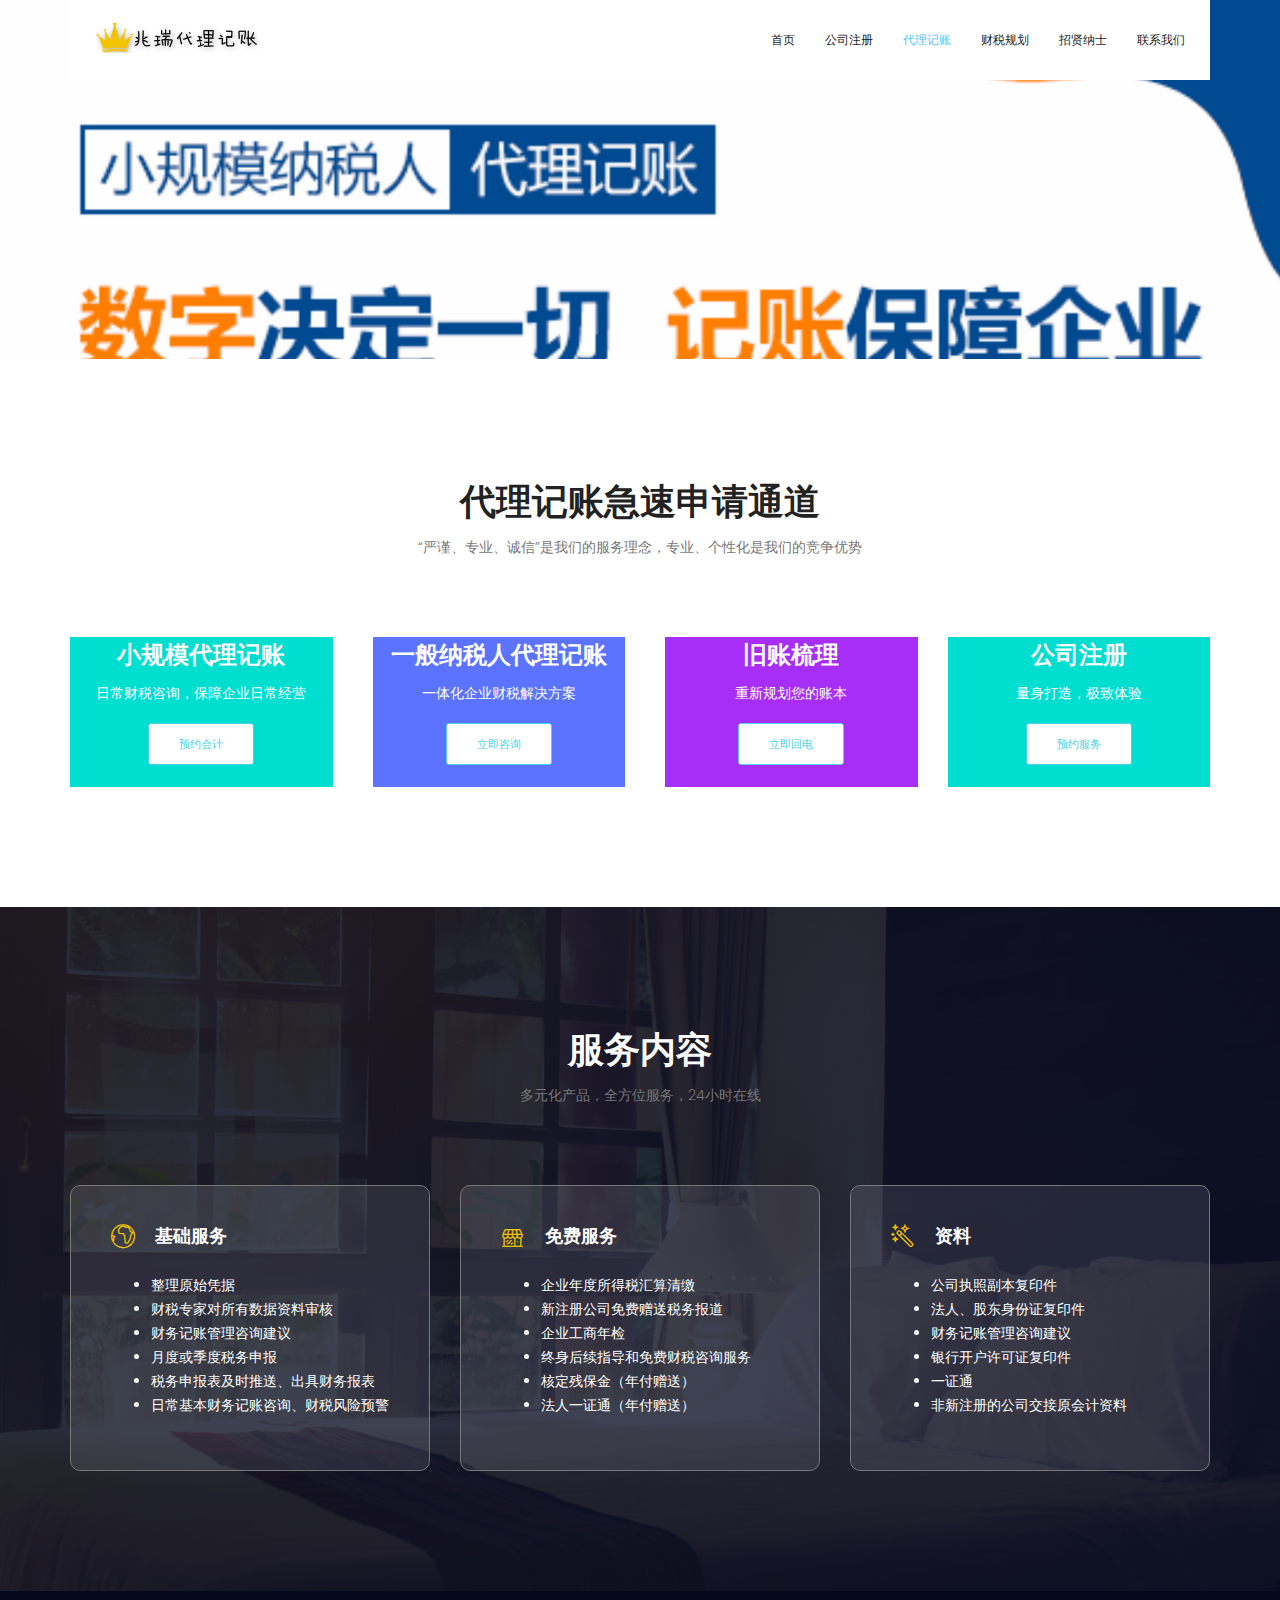
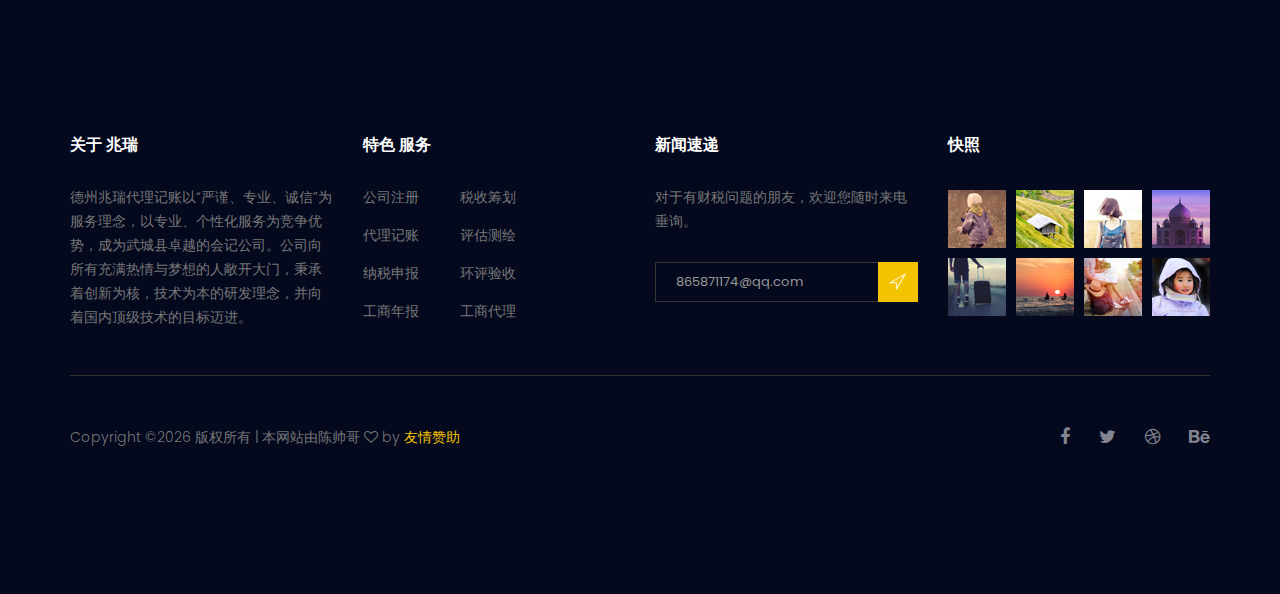
<file: account.html>
<!doctype html>
<html lang="en">
    <head>
        <!-- Required meta tags -->
        <meta charset="utf-8">
        <meta name="viewport" content="width=device-width, initial-scale=1, shrink-to-fit=no">
        <link rel="icon" href="image/favicon.png" type="image/png">
        <title>德州兆瑞代理记账有限公司</title>
        <!-- Bootstrap CSS -->
        <link rel="stylesheet" href="css/bootstrap.css">
        <link rel="stylesheet" href="vendors/linericon/style.css">
        <link rel="stylesheet" href="css/font-awesome.min.css">
        <link rel="stylesheet" href="vendors/owl-carousel/owl.carousel.min.css">
        <link rel="stylesheet" href="vendors/bootstrap-datepicker/bootstrap-datetimepicker.min.css">
        <link rel="stylesheet" href="vendors/nice-select/css/nice-select.css">
        <link rel="stylesheet" href="vendors/owl-carousel/owl.carousel.min.css">
        <!-- main css -->
        <link rel="stylesheet" href="css/style.css">
        <link rel="stylesheet" href="css/responsive.css">
    </head>
    <body>
        <!--================Header Area =================-->
        <header class="header_area">
            <div class="container">
                <nav class="navbar navbar-expand-lg navbar-light">
                    <!-- Brand and toggle get grouped for better mobile display -->
                    <a class="navbar-brand logo_h" href="index.html"><img src="image/Logo.png" alt=""></a>
                    <button class="navbar-toggler" type="button" data-toggle="collapse" data-target="#navbarSupportedContent" aria-controls="navbarSupportedContent" aria-expanded="false" aria-label="Toggle navigation">
                        <span class="icon-bar"></span>
                        <span class="icon-bar"></span>
                        <span class="icon-bar"></span>
                    </button>
                    <!-- Collect the nav links, forms, and other content for toggling -->
                    <div class="collapse navbar-collapse offset" id="navbarSupportedContent">
                        <ul class="nav navbar-nav menu_nav ml-auto">
                            <li class="nav-item"><a class="nav-link" href="index.html">首页</a></li>
                            <li class="nav-item"><a class="nav-link" href="register.html">公司注册</a></li>
                            <li class="nav-item active"><a class="nav-link" href="account.html">代理记账</a></li>
                            <li class="nav-item"><a class="nav-link" href="#">财税规划</a></li>
                            <li class="nav-item"><a class="nav-link" href="zhaopin.html">招贤纳士</a></li>
                            <li class="nav-item"><a class="nav-link" href="contact.html">联系我们</a></li>
                        </ul>
                    </div>
                </nav>
            </div>
        </header>
        <!--================Header Area =================-->

       
        <!--================Breadcrumb Area =================-->
        <section class="breadcrumb_area account_banner_two">
            <div class="overlay bg-parallax" data-stellar-ratio="0.8" data-stellar-vertical-offset="0" data-background="" style="opacity:1"></div>
            <div class="container">
                <div class="page-cover text-center">
                    <h2 class="page-cover-tittle f_48">&nbsp;</h2>
<!--                     <ol class="breadcrumb"> -->
<!--                         <li><a href="index.html">Home</a></li> -->
<!--                         <li class="active">Elements</li> -->
<!--                     </ol> -->
                </div>
            </div>
        </section>
        <!--================Breadcrumb Area =================-->
       
       

        <!--================ Accomodation Area  =================-->
        <section class="accomodation_area section_gap">
            <div class="container">
                <div class="section_title text-center">
                    <h2 class="title_color">代理记账急速申请通道</h2>
                    <p>“严谨、专业、诚信”是我们的服务理念，专业、个性化是我们的竞争优势 </p>
                </div>
                <div class="row mb_30">
                    <div class="col-lg-3 col-sm-6">
                        <div class="accomodation_item text-center" style="color:white;background-color:#00DECF;vertical-align:middle;height:150px;">
                            <div class="hotel_img">
                            	<h3>小规模代理记账</h3>
                            	<label>日常财税咨询，保障企业日常经营</label>
                            </div>
                            <a href="#" class="genric-btn success-border radius">预约会计</a>
                        </div>
                    </div>
                    <div class="col-lg-3 col-sm-6" >
                         <div class="accomodation_item text-center" style="color:white;background-color:#5B73FF;vertical-align:middle;height:150px;margin-left:10px;">
                            <div class="hotel_img">
                            	<h3>一般纳税人代理记账</h3>
                            	<label>一体化企业财税解决方案</label>
                            </div>
                            <a href="#" class="genric-btn success-border radius">立即咨询</a>
                        </div>
                    </div>
                    <div class="col-lg-3 col-sm-6" >
                         <div class="accomodation_item text-center" style="color:white;background-color:#A72EF6;vertical-align:middle;height:150px;margin-left:10px;">
                            <div class="hotel_img">
                            	<h3>旧账梳理</h3>
                            	<label>重新规划您的账本</label>
                            </div>
                            <a href="#" class="genric-btn success-border radius">立即回电</a>
                        </div>
                    </div>
                    <div class="col-lg-3 col-sm-6">
                         <div class="accomodation_item text-center" style="color:white;background-color:#00DECF;vertical-align:middle;height:150px;">
                            <div class="hotel_img">
                            	<h3>公司注册</h3>
                            	<label>量身打造，极致体验</label>
                            </div>
                            <a href="#" class="genric-btn success-border radius">预约服务</a>
                        </div>
                    </div>
                </div>
            </div>
        </section>
        <!--================ Accomodation Area  =================-->

        <!--================ Facilities Area  =================-->
        <section class="facilities_area section_gap">
            <div class="overlay bg-parallax" data-stellar-ratio="0.8" data-stellar-vertical-offset="0" data-background="">
            </div>
            <div class="container">
                <div class="section_title text-center">
                    <h2 class="title_w">服务内容</h2>
                    <p>多元化产品，全方位服务，24小时在线</p>
                </div>
                <div class="row mb_30">
                    <div class="col-lg-4 col-md-6">
                        <div class="facilities_item">
                            <h4 class="sec_h4"><i class="lnr lnr-earth"></i>基础服务</h4>                           
                            <ul>
                            	<li>整理原始凭据</li>
                            	<li>财税专家对所有数据资料审核</li>
                            	<li>财务记账管理咨询建议</li>
                            	<li>月度或季度税务申报</li>
                            	<li>税务申报表及时推送、出具财务报表</li>                            
                            	<li>日常基本财务记账咨询、财税风险预警</li>                            	
                            </ul>
                        </div>
                    </div>
                    <div class="col-lg-4 col-md-6">
                        <div class="facilities_item">
                            <h4 class="sec_h4"><i class="lnr lnr-store"></i>免费服务</h4>
                           <ul>
                            	<li>企业年度所得税汇算清缴</li>
                            	<li>新注册公司免费赠送税务报道</li>
                            	<li>企业工商年检</li>
                            	<li>终身后续指导和免费财税咨询服务</li>
                            	<li>核定残保金（年付赠送）</li>
                            	<li>法人一证通（年付赠送）</li>
                            </ul>
                        </div>
                    </div>
                    <div class="col-lg-4 col-md-6">
                        <div class="facilities_item">
                            <h4 class="sec_h4"><i class="lnr lnr-magic-wand"></i>资料</h4>
                            <ul>
                            	<li>公司执照副本复印件</li>
                            	<li>法人、股东身份证复印件</li>
                            	<li>财务记账管理咨询建议</li>
                            	<li>银行开户许可证复印件</li>
                            	<li>一证通</li>
                            	<li>非新注册的公司交接原会计资料</li>
                            </ul>
                        </div>
                    </div>                    
                </div>
            </div>
        </section>
        <!--================ Facilities Area  =================-->   

        <!--================ start footer Area  =================-->
        <footer class="footer-area section_gap">
            <div class="container">
                <div class="row">
                    <div class="col-lg-3  col-md-6 col-sm-6">
                        <div class="single-footer-widget">
                            <h6 class="footer_title">关于 兆瑞</h6>
                            <p>德州兆瑞代理记账以“严谨、专业、诚信”为服务理念，以专业、个性化服务为竞争优势，成为武城县卓越的会记公司。公司向所有充满热情与梦想的人敞开大门，秉承着创新为核，技术为本的研发理念，并向着国内顶级技术的目标迈进。 </p>
                        </div>
                    </div>
                    <div class="col-lg-3 col-md-6 col-sm-6">
                        <div class="single-footer-widget">
                            <h6 class="footer_title">特色 服务</h6>
                            <div class="row">
                                <div class="col-4">
                                    <ul class="list_style">
                                        <li><a href="#">公司注册</a></li>
                                        <li><a href="#">代理记账</a></li>
                                        <li><a href="#">纳税申报</a></li>
                                        <li><a href="#">工商年报</a></li>
                                    </ul>
                                </div>
                                <div class="col-4">
                                    <ul class="list_style">
                                        <li><a href="#">税收筹划</a></li>
                                        <li><a href="#">评估测绘</a></li>
                                        <li><a href="#">环评验收</a></li>
                                        <li><a href="#">工商代理</a></li>
                                    </ul>
                                </div>
                            </div>
                        </div>
                    </div>
                    <div class="col-lg-3 col-md-6 col-sm-6">
                        <div class="single-footer-widget">
                            <h6 class="footer_title">新闻速递</h6>
                            <p>对于有财税问题的朋友，欢迎您随时来电垂询。 </p>
                            <div id="mc_embed_signup">
                                <form target="_blank" action="https://spondonit.us12.list-manage.com/subscribe/post?u=1462626880ade1ac87bd9c93a&amp;id=92a4423d01" method="get" class="subscribe_form relative">
                                    <div class="input-group d-flex flex-row">
                                        <input name="EMAIL" placeholder="865871174@qq.com" onfocus="this.placeholder = '865871174@qq.com'" onblur="this.placeholder = '865871174@qq.com '" required="" type="email">
                                        <button class="btn sub-btn"><span class="lnr lnr-location"></span></button>
                                    </div>
                                    <div class="mt-10 info"></div>
                                </form>
                            </div>
                        </div>
                    </div>
                    <div class="col-lg-3 col-md-6 col-sm-6">
                        <div class="single-footer-widget instafeed">
                            <h6 class="footer_title">快照</h6>
                            <ul class="list_style instafeed d-flex flex-wrap">
                                <li><img src="image/instagram/Image-01.jpg" alt=""></li>
                                <li><img src="image/instagram/Image-02.jpg" alt=""></li>
                                <li><img src="image/instagram/Image-03.jpg" alt=""></li>
                                <li><img src="image/instagram/Image-04.jpg" alt=""></li>
                                <li><img src="image/instagram/Image-05.jpg" alt=""></li>
                                <li><img src="image/instagram/Image-06.jpg" alt=""></li>
                                <li><img src="image/instagram/Image-07.jpg" alt=""></li>
                                <li><img src="image/instagram/Image-08.jpg" alt=""></li>
                            </ul>
                        </div>
                    </div>
                </div>
                <div class="border_line"></div>
                <div class="row footer-bottom d-flex justify-content-between align-items-center">
                    <p class="col-lg-8 col-sm-12 footer-text m-0"><!-- Link back to Colorlib can't be removed. Template is licensed under CC BY 3.0. -->
Copyright &copy;<script>document.write(new Date().getFullYear());</script> 版权所有 | 本网站由陈帅哥 <i class="fa fa-heart-o" aria-hidden="true"></i> by <a href="https://github.com/favccxx" target="_blank">友情赞助</a>
<!-- Link back to Colorlib can't be removed. Template is licensed under CC BY 3.0. --></p>
                    <div class="col-lg-4 col-sm-12 footer-social">
                        <a href="#"><i class="fa fa-facebook"></i></a>
                        <a href="#"><i class="fa fa-twitter"></i></a>
                        <a href="#"><i class="fa fa-dribbble"></i></a>
                        <a href="#"><i class="fa fa-behance"></i></a>
                    </div>
                </div>
            </div>
        </footer>
		<!--================ End footer Area  =================-->


        <!-- Optional JavaScript -->
        <!-- jQuery first, then Popper.js, then Bootstrap JS -->
        <script src="js/jquery-3.2.1.min.js"></script>
        <script src="js/popper.js"></script>
        <script src="js/bootstrap.min.js"></script>
        <script src="vendors/owl-carousel/owl.carousel.min.js"></script>
        <script src="js/jquery.ajaxchimp.min.js"></script>
        <script src="js/mail-script.js"></script>
        <script src="vendors/bootstrap-datepicker/bootstrap-datetimepicker.min.js"></script>
        <script src="vendors/nice-select/js/jquery.nice-select.js"></script>
        <script src="js/mail-script.js"></script>
        <script src="js/stellar.js"></script>
        <script src="vendors/lightbox/simpleLightbox.min.js"></script>
        <script src="js/custom.js"></script>
    </body>
</html>
</file>
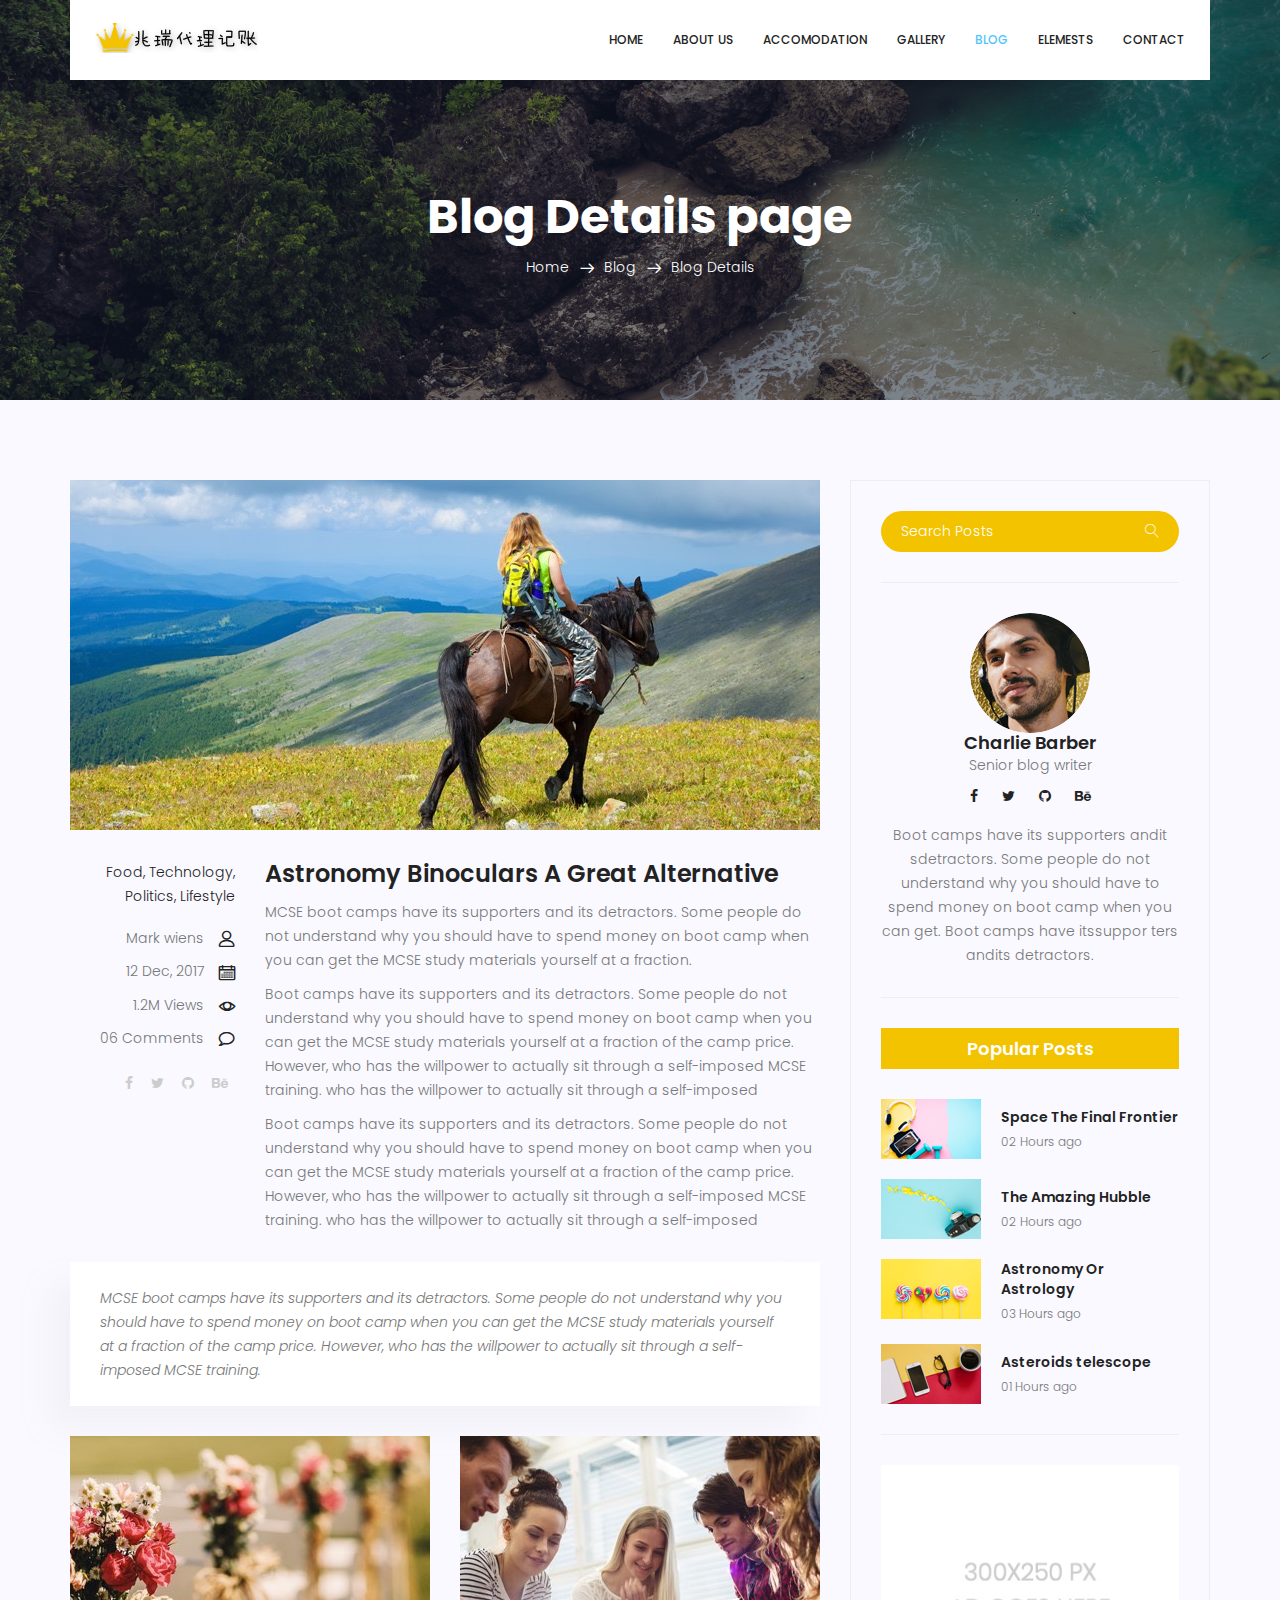
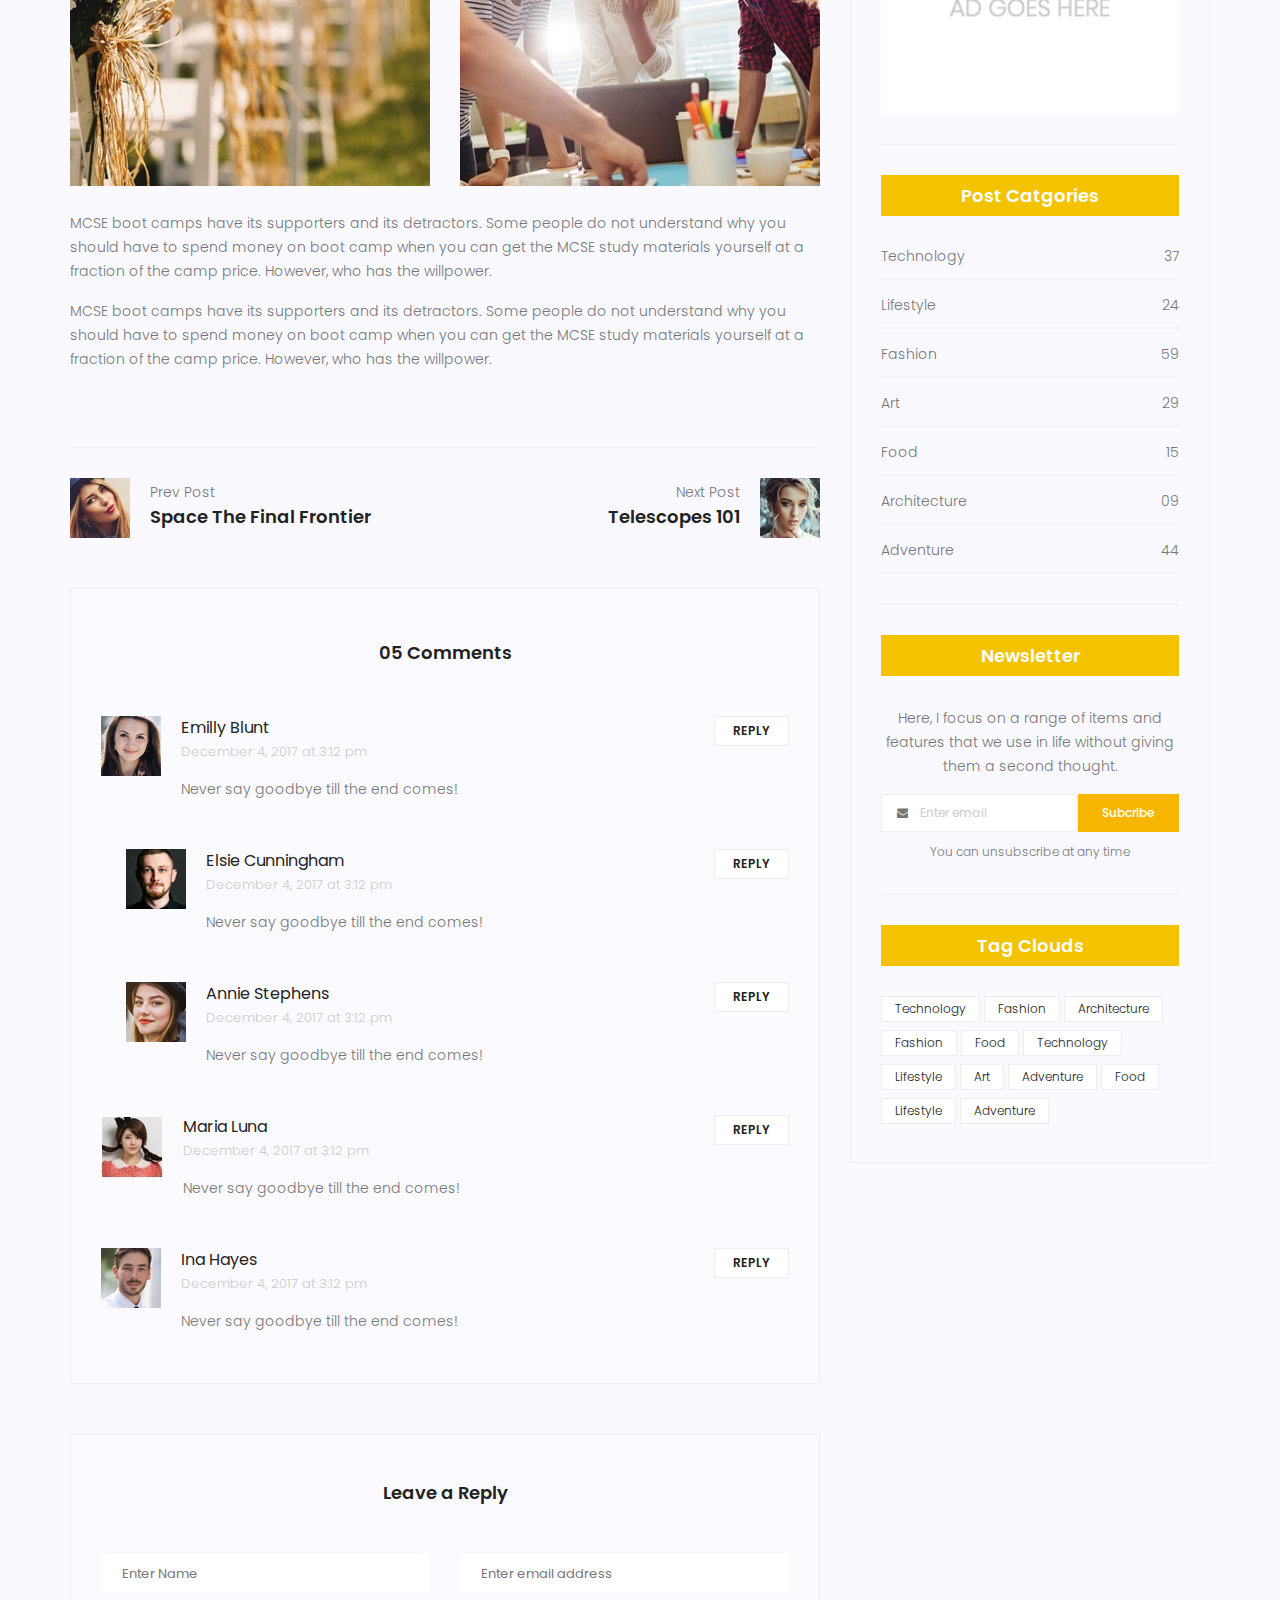
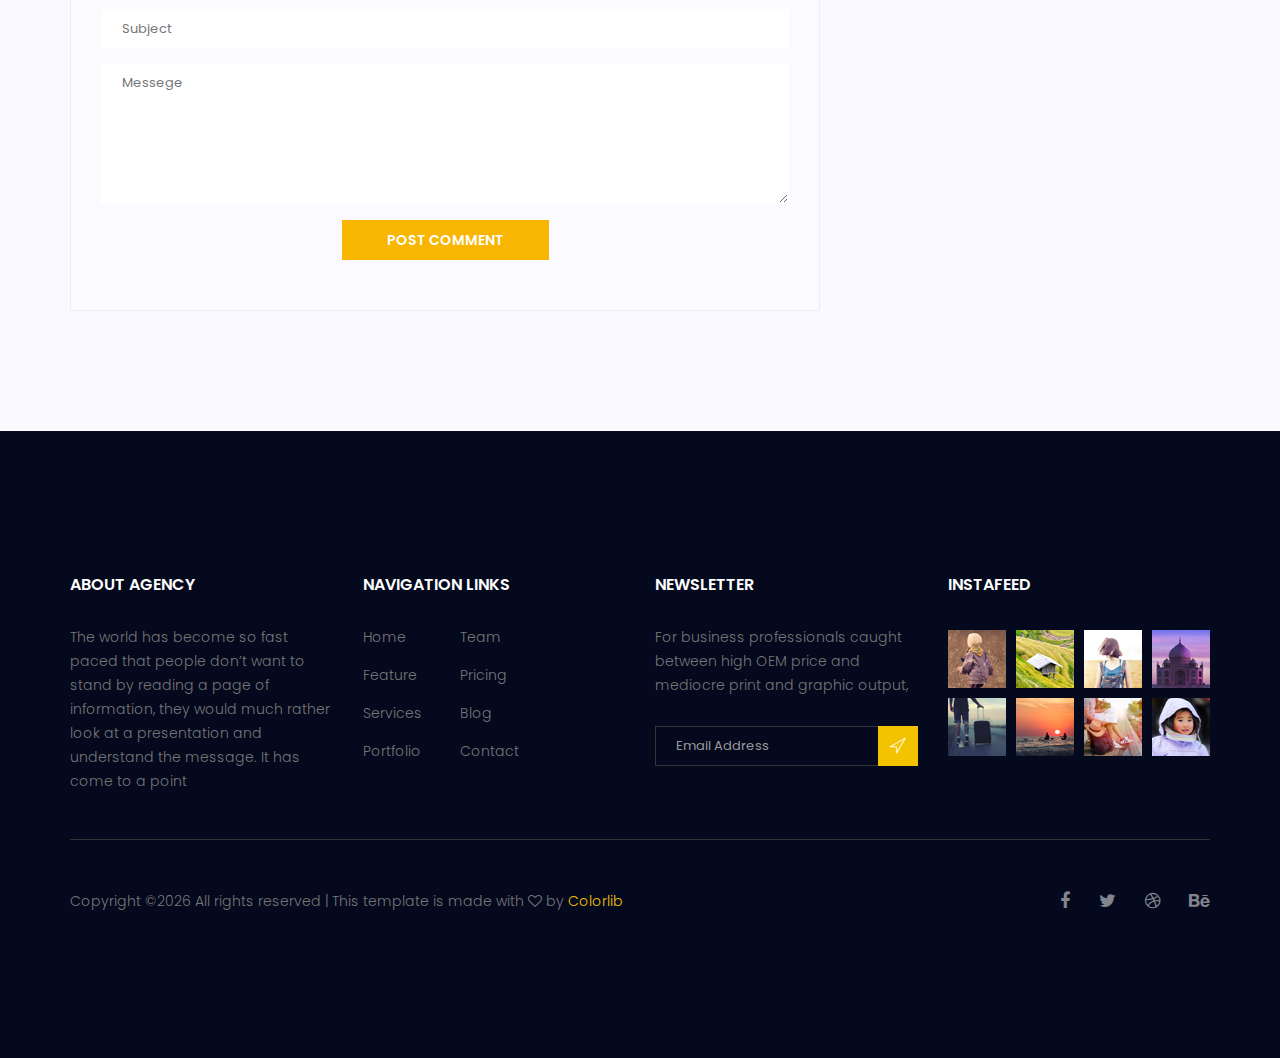
<file: blog-single.html>
<!doctype html>
<html lang="en">
    <head>
        <!-- Required meta tags -->
        <meta charset="utf-8">
        <meta name="viewport" content="width=device-width, initial-scale=1, shrink-to-fit=no">
        <link rel="icon" href="image/favicon.png" type="image/png">
        <title>Royal Hotel</title>
        <!-- Bootstrap CSS -->
        <link rel="stylesheet" href="css/bootstrap.css">
        <link rel="stylesheet" href="vendors/linericon/style.css">
        <link rel="stylesheet" href="css/font-awesome.min.css">
        <link rel="stylesheet" href="vendors/bootstrap-datepicker/bootstrap-datetimepicker.min.css">
        <link rel="stylesheet" href="vendors/nice-select/css/nice-select.css">
        <link rel="stylesheet" href="vendors/owl-carousel/owl.carousel.min.css">
        <!-- main css -->
        <link rel="stylesheet" href="css/style.css">
        <link rel="stylesheet" href="css/responsive.css">
    </head>
    <body>
        <!--================Header Area =================-->
        <header class="header_area">
            <div class="container">
                <nav class="navbar navbar-expand-lg navbar-light">
                    <!-- Brand and toggle get grouped for better mobile display -->
                    <a class="navbar-brand logo_h" href="index.html"><img src="image/Logo.png" alt=""></a>
                    <button class="navbar-toggler" type="button" data-toggle="collapse" data-target="#navbarSupportedContent" aria-controls="navbarSupportedContent" aria-expanded="false" aria-label="Toggle navigation">
                        <span class="icon-bar"></span>
                        <span class="icon-bar"></span>
                        <span class="icon-bar"></span>
                    </button>
                    <!-- Collect the nav links, forms, and other content for toggling -->
                    <div class="collapse navbar-collapse offset" id="navbarSupportedContent">
                        <ul class="nav navbar-nav menu_nav ml-auto">
                            <li class="nav-item"><a class="nav-link" href="index.html">Home</a></li> 
                            <li class="nav-item"><a class="nav-link" href="about.html">About us</a></li>
                            <li class="nav-item"><a class="nav-link" href="accomodation.html">Accomodation</a></li>
                            <li class="nav-item"><a class="nav-link" href="gallery.html">Gallery</a></li>
                            <li class="nav-item submenu dropdown active">
                                <a href="#" class="nav-link dropdown-toggle" data-toggle="dropdown" role="button" aria-haspopup="true" aria-expanded="false">Blog</a>
                                <ul class="dropdown-menu">
                                    <li class="nav-item"><a class="nav-link" href="blog.html">Blog</a></li>
                                    <li class="nav-item"><a class="nav-link" href="blog-single.html">Blog Details</a></li>
                                </ul>
                            </li> 
                            <li class="nav-item"><a class="nav-link" href="elements.html">Elemests</a></li>
                            <li class="nav-item"><a class="nav-link" href="contact.html">Contact</a></li>
                        </ul>
                    </div> 
                </nav>
            </div>
        </header>
        <!--================Header Area =================-->
        
        <!--================Breadcrumb Area =================-->
        <section class="breadcrumb_area blog_banner_two">
            <div class="overlay bg-parallax" data-stellar-ratio="0.8" data-stellar-vertical-offset="0" data-background=""></div>
            <div class="container">
                <div class="page-cover text-center">
                    <h2 class="page-cover-tittle f_48">Blog Details page</h2>
                    <ol class="breadcrumb">
                        <li><a href="index.html">Home</a></li>
                        <li><a href="blog.html">Blog</a></li>
                        <li class="active">Blog Details</li>
                    </ol>
                </div>
            </div>
        </section>
        <!--================Breadcrumb Area =================-->
        
        <!--================Blog Area =================-->
        <section class="blog_area single-post-area">
            <div class="container">
                <div class="row">
                    <div class="col-lg-8 posts-list">
                        <div class="single-post row">
                            <div class="col-lg-12">
                                <div class="feature-img">
                                    <img class="img-fluid" src="image/blog/feature-img1.jpg" alt="">
                                </div>									
                            </div>
                            <div class="col-lg-3  col-md-3">
                                <div class="blog_info text-right">
                                    <div class="post_tag">
                                        <a href="#">Food,</a>
                                        <a href="#">Technology,</a>
                                        <a href="#">Politics,</a>
                                        <a href="#">Lifestyle</a>
                                    </div>
                                    <ul class="blog_meta list_style">
                                        <li><a href="#">Mark wiens<i class="lnr lnr-user"></i></a></li>
                                        <li><a href="#">12 Dec, 2017<i class="lnr lnr-calendar-full"></i></a></li>
                                        <li><a href="#">1.2M Views<i class="lnr lnr-eye"></i></a></li>
                                        <li><a href="#">06 Comments<i class="lnr lnr-bubble"></i></a></li>
                                    </ul>
                                    <ul class="social-links">
                                        <li><a href="#"><i class="fa fa-facebook"></i></a></li>
                                        <li><a href="#"><i class="fa fa-twitter"></i></a></li>
                                        <li><a href="#"><i class="fa fa-github"></i></a></li>
                                        <li><a href="#"><i class="fa fa-behance"></i></a></li>
                                    </ul>
                                </div>
                            </div>
                            <div class="col-lg-9 col-md-9 blog_details">
                                <h2>Astronomy Binoculars A Great Alternative</h2>
                                <p class="excert">
                                    MCSE boot camps have its supporters and its detractors. Some people do not understand why you should have to spend money on boot camp when you can get the MCSE study materials yourself at a fraction.
                                </p>
                                <p>
                                    Boot camps have its supporters and its detractors. Some people do not understand why you should have to spend money on boot camp when you can get the MCSE study materials yourself at a fraction of the camp price. However, who has the willpower to actually sit through a self-imposed MCSE training. who has the willpower to actually sit through a self-imposed
                                </p>
                                <p>
                                    Boot camps have its supporters and its detractors. Some people do not understand why you should have to spend money on boot camp when you can get the MCSE study materials yourself at a fraction of the camp price. However, who has the willpower to actually sit through a self-imposed MCSE training. who has the willpower to actually sit through a self-imposed
                                </p>
                            </div>
                            <div class="col-lg-12">
                                <div class="quotes">
                                    MCSE boot camps have its supporters and its detractors. Some people do not understand why you should have to spend money on boot camp when you can get the MCSE study materials yourself at a fraction of the camp price. However, who has the willpower to actually sit through a self-imposed MCSE training.										
                                </div>
                                <div class="row">
                                    <div class="col-6">
                                        <img class="img-fluid" src="image/blog/post-img1.jpg" alt="">
                                    </div>
                                    <div class="col-6">
                                        <img class="img-fluid" src="image/blog/post-img2.jpg" alt="">
                                    </div>	
                                    <div class="col-lg-12 mt-25">
                                        <p>
                                            MCSE boot camps have its supporters and its detractors. Some people do not understand why you should have to spend money on boot camp when you can get the MCSE study materials yourself at a fraction of the camp price. However, who has the willpower.
                                        </p>
                                        <p>
                                            MCSE boot camps have its supporters and its detractors. Some people do not understand why you should have to spend money on boot camp when you can get the MCSE study materials yourself at a fraction of the camp price. However, who has the willpower.
                                        </p>											
                                    </div>									
                                </div>
                            </div>
                        </div>
                        <div class="navigation-area">
                            <div class="row">
                                <div class="col-lg-6 col-md-6 col-12 nav-left flex-row d-flex justify-content-start align-items-center">
                                    <div class="thumb">
                                        <a href="#"><img class="img-fluid" src="image/blog/prev.jpg" alt=""></a>
                                    </div>
                                    <div class="arrow">
                                        <a href="#"><span class="lnr text-white lnr-arrow-left"></span></a>
                                    </div>
                                    <div class="detials">
                                        <p>Prev Post</p>
                                        <a href="#"><h4>Space The Final Frontier</h4></a>
                                    </div>
                                </div>
                                <div class="col-lg-6 col-md-6 col-12 nav-right flex-row d-flex justify-content-end align-items-center">
                                    <div class="detials">
                                        <p>Next Post</p>
                                        <a href="#"><h4>Telescopes 101</h4></a>
                                    </div>
                                    <div class="arrow">
                                        <a href="#"><span class="lnr text-white lnr-arrow-right"></span></a>
                                    </div>
                                    <div class="thumb">
                                        <a href="#"><img class="img-fluid" src="image/blog/next.jpg" alt=""></a>
                                    </div>										
                                </div>									
                            </div>
                        </div>
                        <div class="comments-area">
                            <h4>05 Comments</h4>
                            <div class="comment-list">
                                <div class="single-comment justify-content-between d-flex">
                                    <div class="user justify-content-between d-flex">
                                        <div class="thumb">
                                            <img src="image/blog/c1.jpg" alt="">
                                        </div>
                                        <div class="desc">
                                            <h5><a href="#">Emilly Blunt</a></h5>
                                            <p class="date">December 4, 2017 at 3:12 pm </p>
                                            <p class="comment">
                                                Never say goodbye till the end comes!
                                            </p>
                                        </div>
                                    </div>
                                    <div class="reply-btn">
                                           <a href="" class="btn-reply text-uppercase">reply</a> 
                                    </div>
                                </div>
                            </div>	
                            <div class="comment-list left-padding">
                                <div class="single-comment justify-content-between d-flex">
                                    <div class="user justify-content-between d-flex">
                                        <div class="thumb">
                                            <img src="image/blog/c2.jpg" alt="">
                                        </div>
                                        <div class="desc">
                                            <h5><a href="#">Elsie Cunningham</a></h5>
                                            <p class="date">December 4, 2017 at 3:12 pm </p>
                                            <p class="comment">
                                                Never say goodbye till the end comes!
                                            </p>
                                        </div>
                                    </div>
                                    <div class="reply-btn">
                                           <a href="" class="btn-reply text-uppercase">reply</a> 
                                    </div>
                                </div>
                            </div>	
                            <div class="comment-list left-padding">
                                <div class="single-comment justify-content-between d-flex">
                                    <div class="user justify-content-between d-flex">
                                        <div class="thumb">
                                            <img src="image/blog/c3.jpg" alt="">
                                        </div>
                                        <div class="desc">
                                            <h5><a href="#">Annie Stephens</a></h5>
                                            <p class="date">December 4, 2017 at 3:12 pm </p>
                                            <p class="comment">
                                                Never say goodbye till the end comes!
                                            </p>
                                        </div>
                                    </div>
                                    <div class="reply-btn">
                                           <a href="" class="btn-reply text-uppercase">reply</a> 
                                    </div>
                                </div>
                            </div>	
                            <div class="comment-list">
                                <div class="single-comment justify-content-between d-flex">
                                    <div class="user justify-content-between d-flex">
                                        <div class="thumb">
                                            <img src="image/blog/c4.jpg" alt="">
                                        </div>
                                        <div class="desc">
                                            <h5><a href="#">Maria Luna</a></h5>
                                            <p class="date">December 4, 2017 at 3:12 pm </p>
                                            <p class="comment">
                                                Never say goodbye till the end comes!
                                            </p>
                                        </div>
                                    </div>
                                    <div class="reply-btn">
                                           <a href="" class="btn-reply text-uppercase">reply</a> 
                                    </div>
                                </div>
                            </div>	
                            <div class="comment-list">
                                <div class="single-comment justify-content-between d-flex">
                                    <div class="user justify-content-between d-flex">
                                        <div class="thumb">
                                            <img src="image/blog/c5.jpg" alt="">
                                        </div>
                                        <div class="desc">
                                            <h5><a href="#">Ina Hayes</a></h5>
                                            <p class="date">December 4, 2017 at 3:12 pm </p>
                                            <p class="comment">
                                                Never say goodbye till the end comes!
                                            </p>
                                        </div>
                                    </div>
                                    <div class="reply-btn">
                                           <a href="" class="btn-reply text-uppercase">reply</a> 
                                    </div>
                                </div>
                            </div>	                                             				
                        </div>
                        <div class="comment-form">
                            <h4>Leave a Reply</h4>
                            <form>
                                <div class="form-group form-inline">
                                  <div class="form-group col-lg-6 col-md-6 name">
                                    <input type="text" class="form-control" id="name" placeholder="Enter Name" onfocus="this.placeholder = ''" onblur="this.placeholder = 'Enter Name'">
                                  </div>
                                  <div class="form-group col-lg-6 col-md-6 email">
                                    <input type="email" class="form-control" id="email" placeholder="Enter email address" onfocus="this.placeholder = ''" onblur="this.placeholder = 'Enter email address'">
                                  </div>										
                                </div>
                                <div class="form-group">
                                    <input type="text" class="form-control" id="subject" placeholder="Subject" onfocus="this.placeholder = ''" onblur="this.placeholder = 'Subject'">
                                </div>
                                <div class="form-group">
                                    <textarea class="form-control mb-10" rows="5" name="message" placeholder="Messege" onfocus="this.placeholder = ''" onblur="this.placeholder = 'Messege'" required=""></textarea>
                                </div>
                                <a href="#" class="primary-btn button_hover">Post Comment</a>	
                            </form>
                        </div>
                    </div>
                    <div class="col-lg-4">
                        <div class="blog_right_sidebar">
                            <aside class="single_sidebar_widget search_widget">
                                <div class="input-group">
                                    <input type="text" class="form-control" placeholder="Search Posts">
                                    <span class="input-group-btn">
                                        <button class="btn btn-default" type="button"><i class="lnr lnr-magnifier"></i></button>
                                    </span>
                                </div><!-- /input-group -->
                                <div class="br"></div>
                            </aside>
                            <aside class="single_sidebar_widget author_widget">
                                <img class="author_img rounded-circle" src="image/blog/author.png" alt="">
                                <h4>Charlie Barber</h4>
                                <p>Senior blog writer</p>
                                <div class="social_icon">
                                    <a href="#"><i class="fa fa-facebook"></i></a>
                                    <a href="#"><i class="fa fa-twitter"></i></a>
                                    <a href="#"><i class="fa fa-github"></i></a>
                                    <a href="#"><i class="fa fa-behance"></i></a>
                                </div>
                                <p>Boot camps have its supporters andit sdetractors. Some people do not understand why you should have to spend money on boot camp when you can get. Boot camps have itssuppor ters andits detractors.</p>
                                <div class="br"></div>
                            </aside>
                            <aside class="single_sidebar_widget popular_post_widget">
                                <h3 class="widget_title">Popular Posts</h3>
                                <div class="media post_item">
                                    <img src="image/blog/post1.jpg" alt="post">
                                    <div class="media-body">
                                        <a href="blog-details.html"><h3>Space The Final Frontier</h3></a>
                                        <p>02 Hours ago</p>
                                    </div>
                                </div>
                                <div class="media post_item">
                                    <img src="image/blog/post2.jpg" alt="post">
                                    <div class="media-body">
                                        <a href="blog-details.html"><h3>The Amazing Hubble</h3></a>
                                        <p>02 Hours ago</p>
                                    </div>
                                </div>
                                <div class="media post_item">
                                    <img src="image/blog/post3.jpg" alt="post">
                                    <div class="media-body">
                                        <a href="blog-details.html"><h3>Astronomy Or Astrology</h3></a>
                                        <p>03 Hours ago</p>
                                    </div>
                                </div>
                                <div class="media post_item">
                                    <img src="image/blog/post4.jpg" alt="post">
                                    <div class="media-body">
                                        <a href="blog-details.html"><h3>Asteroids telescope</h3></a>
                                        <p>01 Hours ago</p>
                                    </div>
                                </div>
                                <div class="br"></div>
                            </aside>
                            <aside class="single_sidebar_widget ads_widget">
                                <a href="#"><img class="img-fluid" src="image/blog/add.jpg" alt=""></a>
                                <div class="br"></div>
                            </aside>
                            <aside class="single_sidebar_widget post_category_widget">
                                <h4 class="widget_title">Post Catgories</h4>
                                <ul class="list_style cat-list">
                                    <li>
                                        <a href="#" class="d-flex justify-content-between">
                                            <p>Technology</p>
                                            <p>37</p>
                                        </a>
                                    </li>
                                    <li>
                                        <a href="#" class="d-flex justify-content-between">
                                            <p>Lifestyle</p>
                                            <p>24</p>
                                        </a>
                                    </li>
                                    <li>
                                        <a href="#" class="d-flex justify-content-between">
                                            <p>Fashion</p>
                                            <p>59</p>
                                        </a>
                                    </li>
                                    <li>
                                        <a href="#" class="d-flex justify-content-between">
                                            <p>Art</p>
                                            <p>29</p>
                                        </a>
                                    </li>
                                    <li>
                                        <a href="#" class="d-flex justify-content-between">
                                            <p>Food</p>
                                            <p>15</p>
                                        </a>
                                    </li>
                                    <li>
                                        <a href="#" class="d-flex justify-content-between">
                                            <p>Architecture</p>
                                            <p>09</p>
                                        </a>
                                    </li>
                                    <li>
                                        <a href="#" class="d-flex justify-content-between">
                                            <p>Adventure</p>
                                            <p>44</p>
                                        </a>
                                    </li>															
                                </ul>
                                <div class="br"></div>
                            </aside>
                            <aside class="single-sidebar-widget newsletter_widget">
                                <h4 class="widget_title">Newsletter</h4>
                                <p>
                                Here, I focus on a range of items and features that we use in life without
                                giving them a second thought.
                                </p>
                                <div class="form-group d-flex flex-row">
                                    <div class="input-group">
                                        <div class="input-group-prepend">
                                            <div class="input-group-text"><i class="fa fa-envelope" aria-hidden="true"></i></div>
                                        </div>
                                        <input type="text" class="form-control" id="inlineFormInputGroup" placeholder="Enter email" onfocus="this.placeholder = ''" onblur="this.placeholder = 'Enter email'">
                                    </div>
                                    <a href="#" class="bbtns">Subcribe</a>
                                </div>	
                                <p class="text-bottom">You can unsubscribe at any time</p>	
                                <div class="br"></div>							
                            </aside>
                            <aside class="single-sidebar-widget tag_cloud_widget">
                                <h4 class="widget_title">Tag Clouds</h4>
                                <ul class="list_style">
                                    <li><a href="#">Technology</a></li>
                                    <li><a href="#">Fashion</a></li>
                                    <li><a href="#">Architecture</a></li>
                                    <li><a href="#">Fashion</a></li>
                                    <li><a href="#">Food</a></li>
                                    <li><a href="#">Technology</a></li>
                                    <li><a href="#">Lifestyle</a></li>
                                    <li><a href="#">Art</a></li>
                                    <li><a href="#">Adventure</a></li>
                                    <li><a href="#">Food</a></li>
                                    <li><a href="#">Lifestyle</a></li>
                                    <li><a href="#">Adventure</a></li>
                                </ul>
                            </aside>
                        </div>
                    </div>
                </div>
            </div>
        </section>
        <!--================Blog Area =================-->
        
        <!--================ start footer Area  =================-->	
        <footer class="footer-area section_gap">
            <div class="container">
                <div class="row">
                    <div class="col-lg-3  col-md-6 col-sm-6">
                        <div class="single-footer-widget">
                            <h6 class="footer_title">About Agency</h6>
                            <p>The world has become so fast paced that people don’t want to stand by reading a page of information, they would much rather look at a presentation and understand the message. It has come to a point </p>
                        </div>
                    </div>
                    <div class="col-lg-3 col-md-6 col-sm-6">
                        <div class="single-footer-widget">
                            <h6 class="footer_title">Navigation Links</h6>
                            <div class="row">
                                <div class="col-4">
                                    <ul class="list_style">
                                        <li><a href="#">Home</a></li>
                                        <li><a href="#">Feature</a></li>
                                        <li><a href="#">Services</a></li>
                                        <li><a href="#">Portfolio</a></li>
                                    </ul>
                                </div>
                                <div class="col-4">
                                    <ul class="list_style">
                                        <li><a href="#">Team</a></li>
                                        <li><a href="#">Pricing</a></li>
                                        <li><a href="#">Blog</a></li>
                                        <li><a href="#">Contact</a></li>
                                    </ul>
                                </div>										
                            </div>							
                        </div>
                    </div>							
                    <div class="col-lg-3 col-md-6 col-sm-6">
                        <div class="single-footer-widget">
                            <h6 class="footer_title">Newsletter</h6>
                            <p>For business professionals caught between high OEM price and mediocre print and graphic output, </p>		
                            <div id="mc_embed_signup">
                                <form target="_blank" action="https://spondonit.us12.list-manage.com/subscribe/post?u=1462626880ade1ac87bd9c93a&amp;id=92a4423d01" method="get" class="subscribe_form relative">
                                    <div class="input-group d-flex flex-row">
                                        <input name="EMAIL" placeholder="Email Address" onfocus="this.placeholder = ''" onblur="this.placeholder = 'Email Address '" required="" type="email">
                                        <button class="btn sub-btn"><span class="lnr lnr-location"></span></button>		
                                    </div>									
                                    <div class="mt-10 info"></div>
                                </form>
                            </div>
                        </div>
                    </div>
                    <div class="col-lg-3 col-md-6 col-sm-6">
                        <div class="single-footer-widget instafeed">
                            <h6 class="footer_title">InstaFeed</h6>
                            <ul class="list_style instafeed d-flex flex-wrap">
                                <li><img src="image/instagram/Image-01.jpg" alt=""></li>
                                <li><img src="image/instagram/Image-02.jpg" alt=""></li>
                                <li><img src="image/instagram/Image-03.jpg" alt=""></li>
                                <li><img src="image/instagram/Image-04.jpg" alt=""></li>
                                <li><img src="image/instagram/Image-05.jpg" alt=""></li>
                                <li><img src="image/instagram/Image-06.jpg" alt=""></li>
                                <li><img src="image/instagram/Image-07.jpg" alt=""></li>
                                <li><img src="image/instagram/Image-08.jpg" alt=""></li>
                            </ul>
                        </div>
                    </div>						
                </div>
                <div class="border_line"></div>
                <div class="row footer-bottom d-flex justify-content-between align-items-center">
                    <p class="col-lg-8 col-sm-12 footer-text m-0"><!-- Link back to Colorlib can't be removed. Template is licensed under CC BY 3.0. -->
Copyright &copy;<script>document.write(new Date().getFullYear());</script> All rights reserved | This template is made with <i class="fa fa-heart-o" aria-hidden="true"></i> by <a href="https://colorlib.com" target="_blank">Colorlib</a>
<!-- Link back to Colorlib can't be removed. Template is licensed under CC BY 3.0. --></p>
                    <div class="col-lg-4 col-sm-12 footer-social">
                        <a href="#"><i class="fa fa-facebook"></i></a>
                        <a href="#"><i class="fa fa-twitter"></i></a>
                        <a href="#"><i class="fa fa-dribbble"></i></a>
                        <a href="#"><i class="fa fa-behance"></i></a>
                    </div>
                </div>
            </div>
        </footer>
		<!--================ End footer Area  =================-->
        
        
        <!-- Optional JavaScript -->
        <!-- jQuery first, then Popper.js, then Bootstrap JS -->
        <script src="js/jquery-3.2.1.min.js"></script>
        <script src="js/popper.js"></script>
        <script src="js/bootstrap.min.js"></script>
        <script src="vendors/owl-carousel/owl.carousel.min.js"></script>
        <script src="js/jquery.ajaxchimp.min.js"></script>
        <script src="vendors/bootstrap-datepicker/bootstrap-datetimepicker.min.js"></script>
        <script src="vendors/nice-select/js/jquery.nice-select.js"></script>
        <script src="js/mail-script.js"></script>
        <script src="js/stellar.js"></script>
        <script src="vendors/lightbox/simpleLightbox.min.js"></script>
        <script src="js/custom.js"></script>
    </body>
</html>
</file>
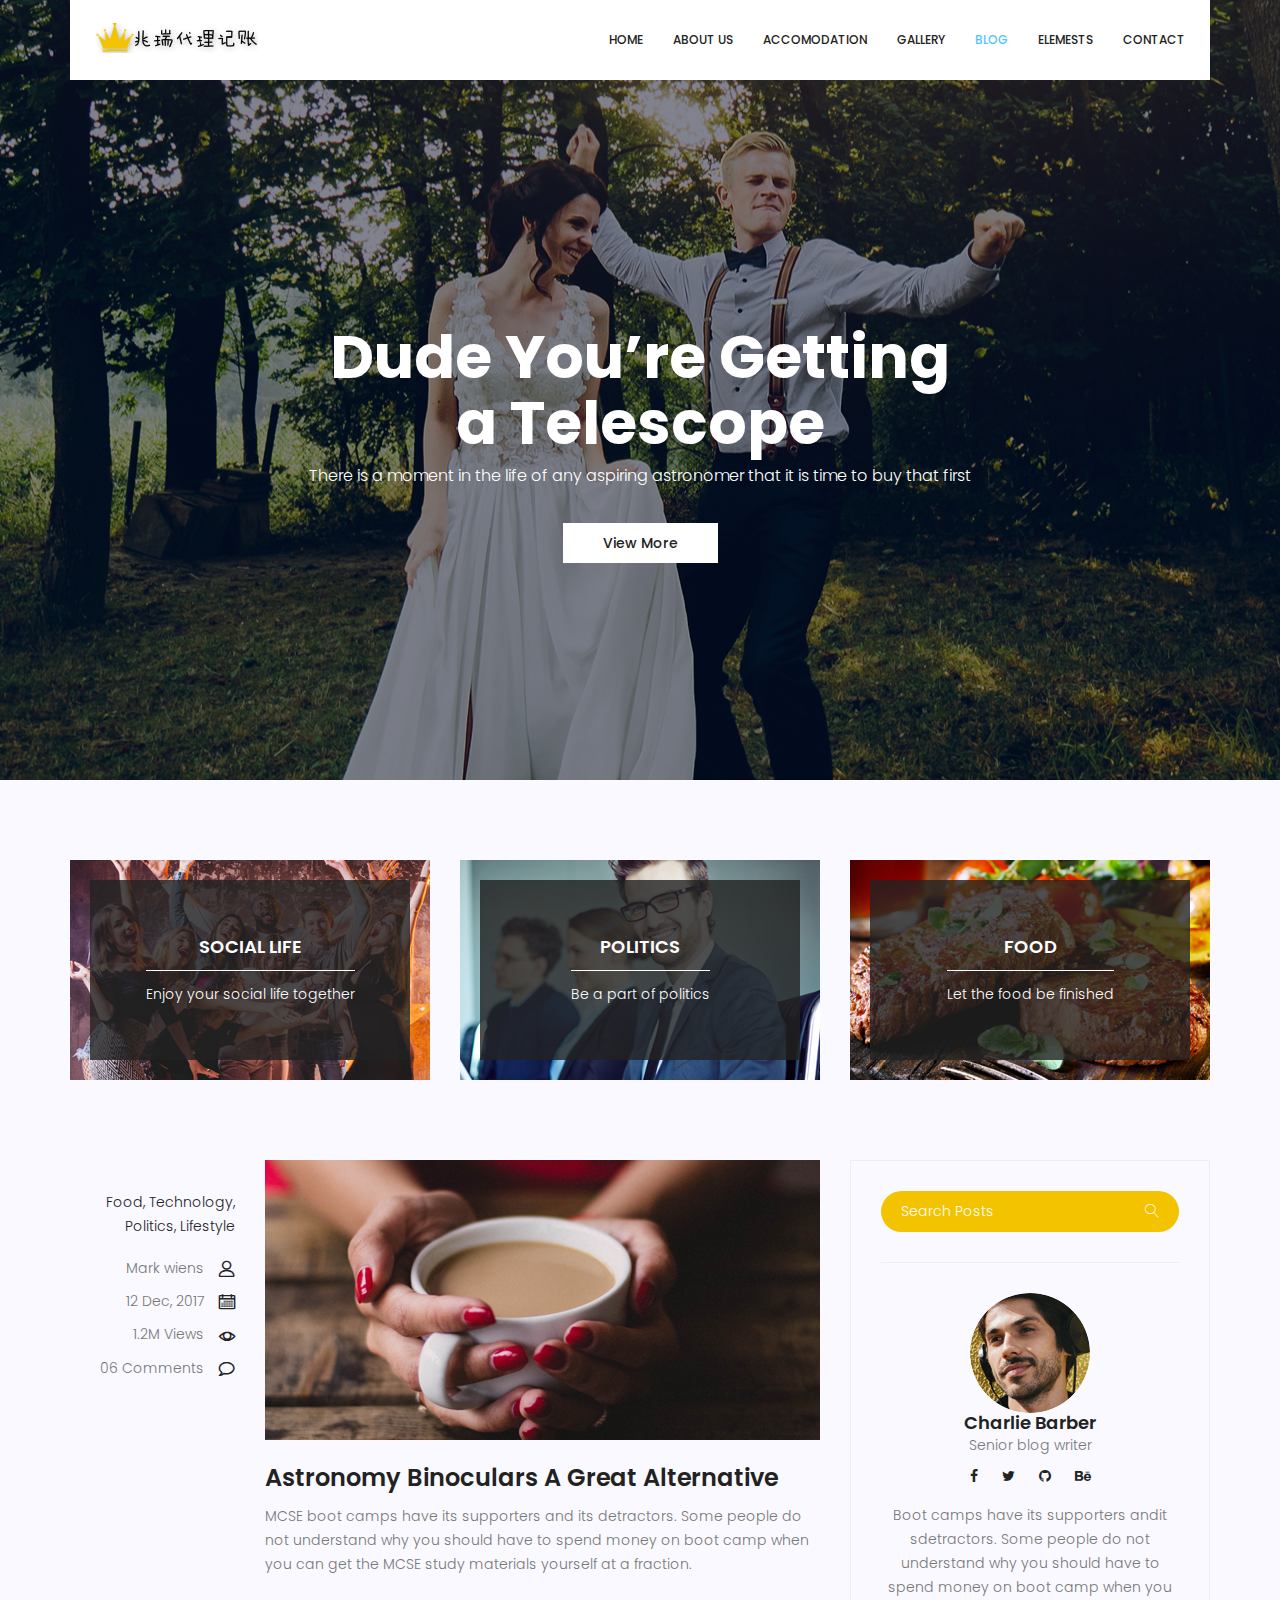
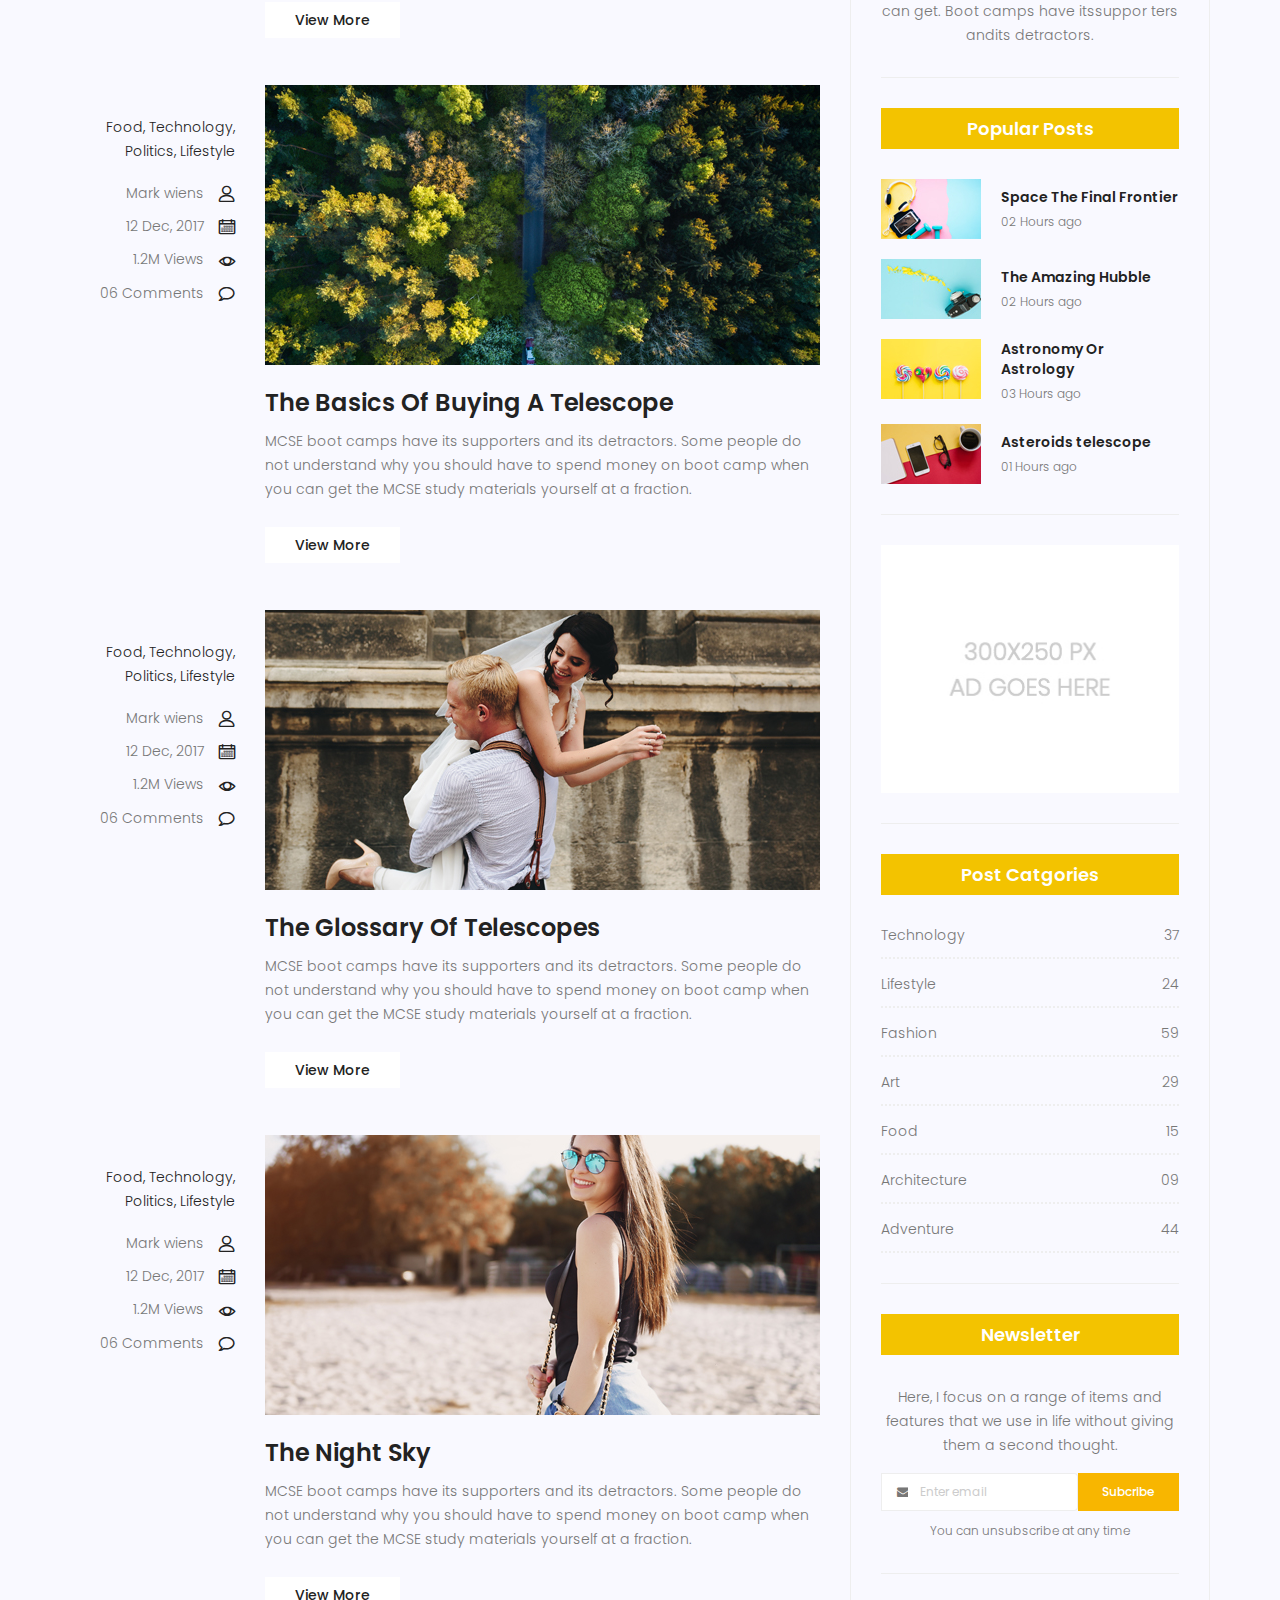
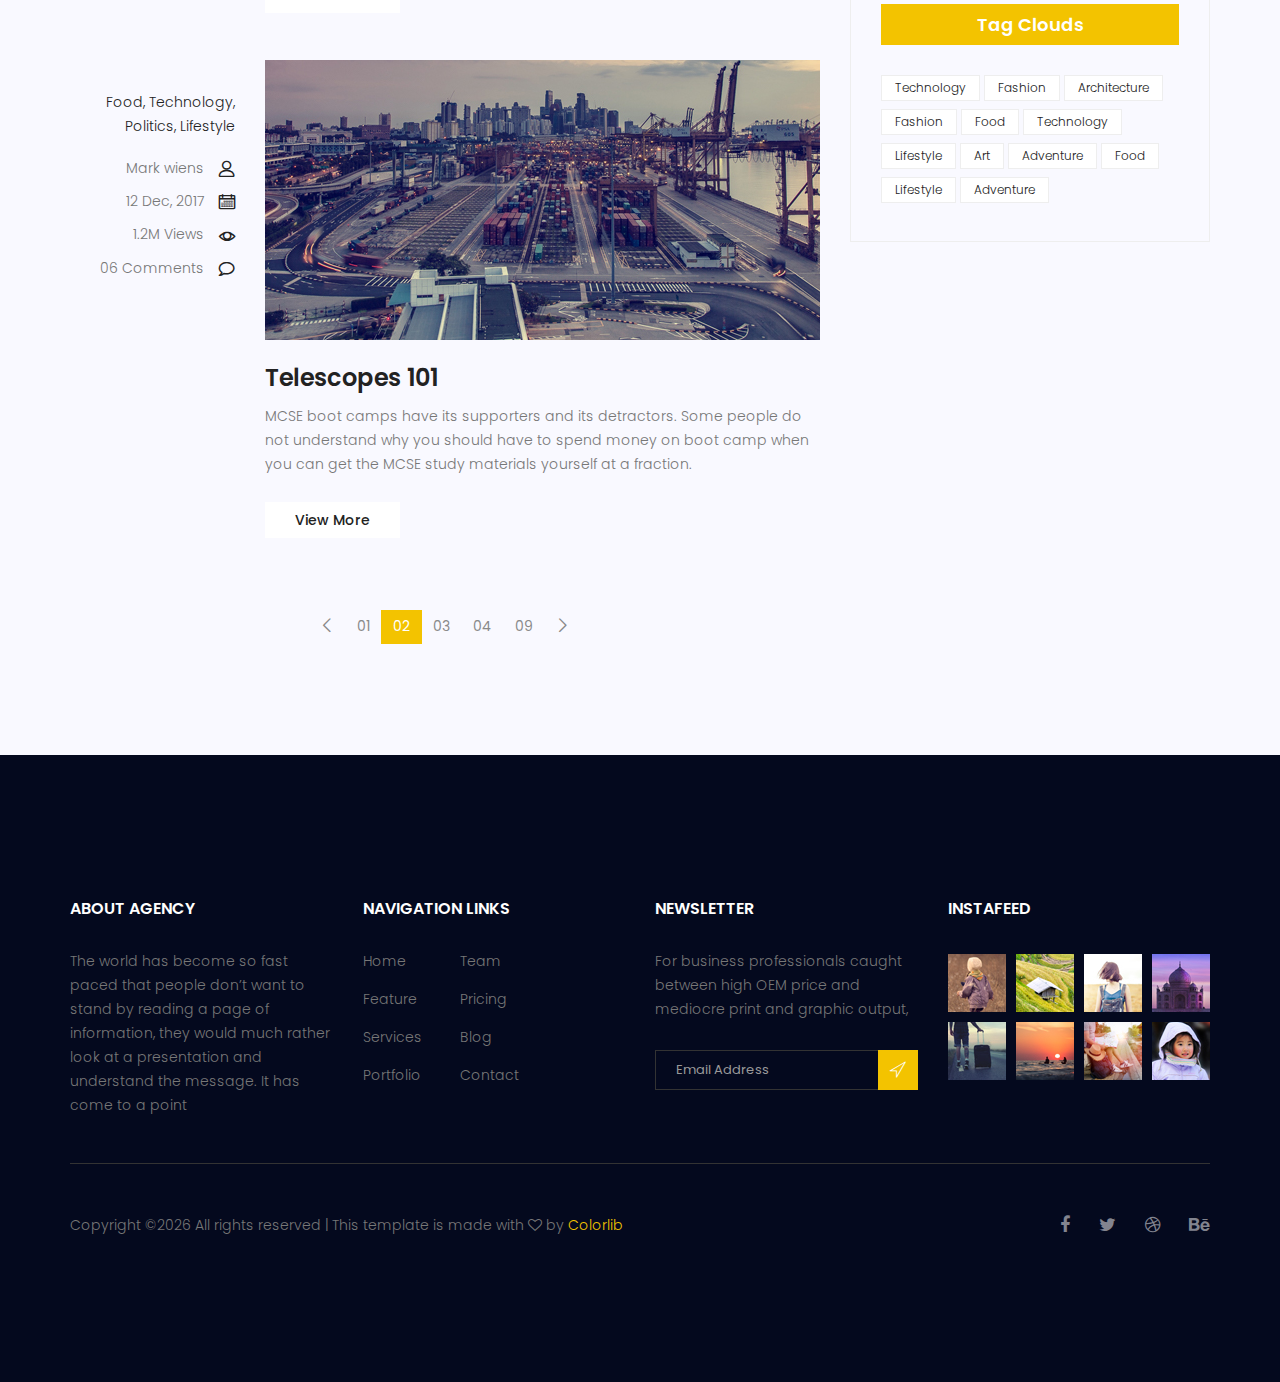
<file: blog.html>
<!doctype html>
<html lang="en">
    <head>
        <!-- Required meta tags -->
        <meta charset="utf-8">
        <meta name="viewport" content="width=device-width, initial-scale=1, shrink-to-fit=no">
        <link rel="icon" href="image/favicon.png" type="image/png">
        <title>Royal Hotel</title>
        <!-- Bootstrap CSS -->
        <link rel="stylesheet" href="css/bootstrap.css">
        <link rel="stylesheet" href="vendors/linericon/style.css">
        <link rel="stylesheet" href="css/font-awesome.min.css">
        <link rel="stylesheet" href="vendors/owl-carousel/owl.carousel.min.css">
        <link rel="stylesheet" href="vendors/bootstrap-datepicker/bootstrap-datetimepicker.min.css">
        <link rel="stylesheet" href="vendors/nice-select/css/nice-select.css">
        <link rel="stylesheet" href="vendors/owl-carousel/owl.carousel.min.css">
        <!-- main css -->
        <link rel="stylesheet" href="css/style.css">
        <link rel="stylesheet" href="css/responsive.css">
    </head>
    <body>
        <!--================Header Area =================-->
        <header class="header_area">
            <div class="container">
                <nav class="navbar navbar-expand-lg navbar-light">
                    <!-- Brand and toggle get grouped for better mobile display -->
                    <a class="navbar-brand logo_h" href="index.html"><img src="image/Logo.png" alt=""></a>
                    <button class="navbar-toggler" type="button" data-toggle="collapse" data-target="#navbarSupportedContent" aria-controls="navbarSupportedContent" aria-expanded="false" aria-label="Toggle navigation">
                        <span class="icon-bar"></span>
                        <span class="icon-bar"></span>
                        <span class="icon-bar"></span>
                    </button>
                    <!-- Collect the nav links, forms, and other content for toggling -->
                    <div class="collapse navbar-collapse offset" id="navbarSupportedContent">
                        <ul class="nav navbar-nav menu_nav ml-auto">
                            <li class="nav-item"><a class="nav-link" href="index.html">Home</a></li> 
                            <li class="nav-item"><a class="nav-link" href="about.html">About us</a></li>
                            <li class="nav-item"><a class="nav-link" href="accomodation.html">Accomodation</a></li>
                            <li class="nav-item"><a class="nav-link" href="gallery.html">Gallery</a></li>
                            <li class="nav-item submenu dropdown active">
                                <a href="#" class="nav-link dropdown-toggle" data-toggle="dropdown" role="button" aria-haspopup="true" aria-expanded="false">Blog</a>
                                <ul class="dropdown-menu">
                                    <li class="nav-item"><a class="nav-link" href="blog.html">Blog</a></li>
                                    <li class="nav-item"><a class="nav-link" href="blog-single.html">Blog Details</a></li>
                                </ul>
                            </li> 
                            <li class="nav-item"><a class="nav-link" href="elements.html">Elemests</a></li>
                            <li class="nav-item"><a class="nav-link" href="contact.html">Contact</a></li>
                        </ul>
                    </div> 
                </nav>
            </div>
        </header>
        <!--================Header Area =================-->
        
        <!--================Banner Area =================-->
        <section class="banner_area blog_banner d_flex align-items-center">
            <div class="overlay bg-parallax" data-stellar-ratio="0.9" data-stellar-vertical-offset="0" data-background=""></div>
            <div class="container">
                <div class="banner_content text-center">
                    <h4>Dude You’re Getting <br />a Telescope</h4>
                    <p>There is a moment in the life of any aspiring astronomer that it is time to buy that first</p>
                    <a href="#" class="btn white_btn button_hover">View More</a>
                </div>
            </div>
        </section>
        <!--================Banner Area =================-->
        
        <!--================Blog Categorie Area =================-->
        <section class="blog_categorie_area">
            <div class="container">
                <div class="row">
                    <div class="col-lg-4">
                        <div class="categories_post">
                            <img src="image/blog/cat-post/cat-post-3.jpg" alt="post">
                            <div class="categories_details">
                                <div class="categories_text">
                                    <a href="blog-details.html"><h5>Social Life</h5></a>
                                    <div class="border_line"></div>
                                    <p>Enjoy your social life together</p>
                                </div>
                            </div>
                        </div>
                    </div>
                    <div class="col-lg-4">
                        <div class="categories_post">
                            <img src="image/blog/cat-post/cat-post-2.jpg" alt="post">
                            <div class="categories_details">
                                <div class="categories_text">
                                    <a href="blog-details.html"><h5>Politics</h5></a>
                                    <div class="border_line"></div>
                                    <p>Be a part of politics</p>
                                </div>
                            </div>
                        </div>
                    </div>
                    <div class="col-lg-4">
                        <div class="categories_post">
                            <img src="image/blog/cat-post/cat-post-1.jpg" alt="post">
                            <div class="categories_details">
                                <div class="categories_text">
                                    <a href="blog-details.html"><h5>Food</h5></a>
                                    <div class="border_line"></div>
                                    <p>Let the food be finished</p>
                                </div>
                            </div>
                        </div>
                    </div>
                </div>
            </div>
        </section>
        <!--================Blog Categorie Area =================-->
        
        <!--================Blog Area =================-->
        <section class="blog_area">
            <div class="container">
                <div class="row">
                    <div class="col-lg-8">
                        <div class="blog_left_sidebar">
                            <article class="row blog_item">
                               <div class="col-md-3">
                                   <div class="blog_info text-right">
                                        <div class="post_tag">
                                            <a href="#">Food,</a>
                                            <a href="#">Technology,</a>
                                            <a href="#">Politics,</a>
                                            <a href="#">Lifestyle</a>
                                        </div>
                                        <ul class="blog_meta list_style">
                                            <li><a href="#">Mark wiens<i class="lnr lnr-user"></i></a></li>
                                            <li><a href="#">12 Dec, 2017<i class="lnr lnr-calendar-full"></i></a></li>
                                            <li><a href="#">1.2M Views<i class="lnr lnr-eye"></i></a></li>
                                            <li><a href="#">06 Comments<i class="lnr lnr-bubble"></i></a></li>
                                        </ul>
                                    </div>
                               </div>
                                <div class="col-md-9">
                                    <div class="blog_post">
                                        <img src="image/blog/main-blog/m-blog-1.jpg" alt="">
                                        <div class="blog_details">
                                            <a href="#"><h2>Astronomy Binoculars A Great Alternative</h2></a>
                                            <p>MCSE boot camps have its supporters and its detractors. Some people do not understand why you should have to spend money on boot camp when you can get the MCSE study materials yourself at a fraction.</p>
                                            <a href="#" class="view_btn button_hover">View More</a>
                                        </div>
                                    </div>
                                </div>
                            </article>
                            <article class="row blog_item">
                               <div class="col-md-3">
                                   <div class="blog_info text-right">
                                        <div class="post_tag">
                                            <a href="#">Food,</a>
                                            <a href="#">Technology,</a>
                                            <a href="#">Politics,</a>
                                            <a href="#">Lifestyle</a>
                                        </div>
                                        <ul class="blog_meta list_style">
                                            <li><a href="#">Mark wiens<i class="lnr lnr-user"></i></a></li>
                                            <li><a href="#">12 Dec, 2017<i class="lnr lnr-calendar-full"></i></a></li>
                                            <li><a href="#">1.2M Views<i class="lnr lnr-eye"></i></a></li>
                                            <li><a href="#">06 Comments<i class="lnr lnr-bubble"></i></a></li>
                                        </ul>
                                    </div>
                               </div>
                                <div class="col-md-9">
                                    <div class="blog_post">
                                        <img src="image/blog/main-blog/m-blog-2.jpg" alt="">
                                        <div class="blog_details">
                                            <a href="#"><h2>The Basics Of Buying A Telescope</h2></a>
                                            <p>MCSE boot camps have its supporters and its detractors. Some people do not understand why you should have to spend money on boot camp when you can get the MCSE study materials yourself at a fraction.</p>
                                            <a href="#" class="view_btn button_hover">View More</a>
                                        </div>
                                    </div>
                                </div>
                            </article>
                            <article class="row blog_item">
                               <div class="col-md-3">
                                   <div class="blog_info text-right">
                                        <div class="post_tag">
                                            <a href="#">Food,</a>
                                            <a href="#">Technology,</a>
                                            <a href="#">Politics,</a>
                                            <a href="#">Lifestyle</a>
                                        </div>
                                        <ul class="blog_meta list_style">
                                            <li><a href="#">Mark wiens<i class="lnr lnr-user"></i></a></li>
                                            <li><a href="#">12 Dec, 2017<i class="lnr lnr-calendar-full"></i></a></li>
                                            <li><a href="#">1.2M Views<i class="lnr lnr-eye"></i></a></li>
                                            <li><a href="#">06 Comments<i class="lnr lnr-bubble"></i></a></li>
                                        </ul>
                                    </div>
                               </div>
                                <div class="col-md-9">
                                    <div class="blog_post">
                                        <img src="image/blog/main-blog/m-blog-3.jpg" alt="">
                                        <div class="blog_details">
                                            <a href="#"><h2>The Glossary Of Telescopes</h2></a>
                                            <p>MCSE boot camps have its supporters and its detractors. Some people do not understand why you should have to spend money on boot camp when you can get the MCSE study materials yourself at a fraction.</p>
                                            <a href="#" class="view_btn button_hover">View More</a>
                                        </div>
                                    </div>
                                </div>
                            </article>
                            <article class="row blog_item">
                               <div class="col-md-3">
                                   <div class="blog_info text-right">
                                        <div class="post_tag">
                                            <a href="#">Food,</a>
                                            <a href="#">Technology,</a>
                                            <a href="#">Politics,</a>
                                            <a href="#">Lifestyle</a>
                                        </div>
                                        <ul class="blog_meta list_style">
                                            <li><a href="#">Mark wiens<i class="lnr lnr-user"></i></a></li>
                                            <li><a href="#">12 Dec, 2017<i class="lnr lnr-calendar-full"></i></a></li>
                                            <li><a href="#">1.2M Views<i class="lnr lnr-eye"></i></a></li>
                                            <li><a href="#">06 Comments<i class="lnr lnr-bubble"></i></a></li>
                                        </ul>
                                    </div>
                               </div>
                                <div class="col-md-9">
                                    <div class="blog_post">
                                        <img src="image/blog/main-blog/m-blog-4.jpg" alt="">
                                        <div class="blog_details">
                                            <a href="#"><h2>The Night Sky</h2></a>
                                            <p>MCSE boot camps have its supporters and its detractors. Some people do not understand why you should have to spend money on boot camp when you can get the MCSE study materials yourself at a fraction.</p>
                                            <a href="#" class="view_btn button_hover">View More</a>
                                        </div>
                                    </div>
                                </div>
                            </article>
                            <article class="row blog_item">
                               <div class="col-md-3">
                                   <div class="blog_info text-right">
                                        <div class="post_tag">
                                            <a href="#">Food,</a>
                                            <a href="#">Technology,</a>
                                            <a href="#">Politics,</a>
                                            <a href="#">Lifestyle</a>
                                        </div>
                                        <ul class="blog_meta list_style">
                                            <li><a href="#">Mark wiens<i class="lnr lnr-user"></i></a></li>
                                            <li><a href="#">12 Dec, 2017<i class="lnr lnr-calendar-full"></i></a></li>
                                            <li><a href="#">1.2M Views<i class="lnr lnr-eye"></i></a></li>
                                            <li><a href="#">06 Comments<i class="lnr lnr-bubble"></i></a></li>
                                        </ul>
                                    </div>
                               </div>
                                <div class="col-md-9">
                                    <div class="blog_post">
                                        <img src="image/blog/main-blog/m-blog-5.jpg" alt="">
                                        <div class="blog_details">
                                            <a href="#"><h2>Telescopes 101</h2></a>
                                            <p>MCSE boot camps have its supporters and its detractors. Some people do not understand why you should have to spend money on boot camp when you can get the MCSE study materials yourself at a fraction.</p>
                                            <a href="#" class="view_btn button_hover">View More</a>
                                        </div>
                                    </div>
                                </div>
                            </article>
                            <nav class="blog-pagination justify-content-center d-flex">
		                        <ul class="pagination">
		                            <li class="page-item">
		                                <a href="#" class="page-link" aria-label="Previous">
		                                    <span aria-hidden="true">
		                                        <span class="lnr lnr-chevron-left"></span>
		                                    </span>
		                                </a>
		                            </li>
		                            <li class="page-item"><a href="#" class="page-link">01</a></li>
		                            <li class="page-item active"><a href="#" class="page-link">02</a></li>
		                            <li class="page-item"><a href="#" class="page-link">03</a></li>
		                            <li class="page-item"><a href="#" class="page-link">04</a></li>
		                            <li class="page-item"><a href="#" class="page-link">09</a></li>
		                            <li class="page-item">
		                                <a href="#" class="page-link" aria-label="Next">
		                                    <span aria-hidden="true">
		                                        <span class="lnr lnr-chevron-right"></span>
		                                    </span>
		                                </a>
		                            </li>
		                        </ul>
		                    </nav>
                        </div>
                    </div>
                    <div class="col-lg-4">
                        <div class="blog_right_sidebar">
                            <aside class="single_sidebar_widget search_widget">
                                <div class="input-group">
                                    <input type="text" class="form-control" placeholder="Search Posts">
                                    <span class="input-group-btn">
                                        <button class="btn btn-default" type="button"><i class="lnr lnr-magnifier"></i></button>
                                    </span>
                                </div><!-- /input-group -->
                                <div class="br"></div>
                            </aside>
                            <aside class="single_sidebar_widget author_widget">
                                <img class="author_img rounded-circle" src="image/blog/author.png" alt="">
                                <h4>Charlie Barber</h4>
                                <p>Senior blog writer</p>
                                <div class="social_icon">
                                    <a href="#"><i class="fa fa-facebook"></i></a>
                                    <a href="#"><i class="fa fa-twitter"></i></a>
                                    <a href="#"><i class="fa fa-github"></i></a>
                                    <a href="#"><i class="fa fa-behance"></i></a>
                                </div>
                                <p>Boot camps have its supporters andit sdetractors. Some people do not understand why you should have to spend money on boot camp when you can get. Boot camps have itssuppor ters andits detractors.</p>
                                <div class="br"></div>
                            </aside>
                            <aside class="single_sidebar_widget popular_post_widget">
                                <h3 class="widget_title">Popular Posts</h3>
                                <div class="media post_item">
                                    <img src="image/blog/post1.jpg" alt="post">
                                    <div class="media-body">
                                        <a href="blog-details.html"><h3>Space The Final Frontier</h3></a>
                                        <p>02 Hours ago</p>
                                    </div>
                                </div>
                                <div class="media post_item">
                                    <img src="image/blog/post2.jpg" alt="post">
                                    <div class="media-body">
                                        <a href="blog-details.html"><h3>The Amazing Hubble</h3></a>
                                        <p>02 Hours ago</p>
                                    </div>
                                </div>
                                <div class="media post_item">
                                    <img src="image/blog/post3.jpg" alt="post">
                                    <div class="media-body">
                                        <a href="blog-details.html"><h3>Astronomy Or Astrology</h3></a>
                                        <p>03 Hours ago</p>
                                    </div>
                                </div>
                                <div class="media post_item">
                                    <img src="image/blog/post4.jpg" alt="post">
                                    <div class="media-body">
                                        <a href="blog-details.html"><h3>Asteroids telescope</h3></a>
                                        <p>01 Hours ago</p>
                                    </div>
                                </div>
                                <div class="br"></div>
                            </aside>
                            <aside class="single_sidebar_widget ads_widget">
                                <a href="#"><img class="img-fluid" src="image/blog/add.jpg" alt=""></a>
                                <div class="br"></div>
                            </aside>
                            <aside class="single_sidebar_widget post_category_widget">
                                <h4 class="widget_title">Post Catgories</h4>
                                <ul class="list_style cat-list">
                                    <li>
                                        <a href="#" class="d-flex justify-content-between">
                                            <p>Technology</p>
                                            <p>37</p>
                                        </a>
                                    </li>
                                    <li>
                                        <a href="#" class="d-flex justify-content-between">
                                            <p>Lifestyle</p>
                                            <p>24</p>
                                        </a>
                                    </li>
                                    <li>
                                        <a href="#" class="d-flex justify-content-between">
                                            <p>Fashion</p>
                                            <p>59</p>
                                        </a>
                                    </li>
                                    <li>
                                        <a href="#" class="d-flex justify-content-between">
                                            <p>Art</p>
                                            <p>29</p>
                                        </a>
                                    </li>
                                    <li>
                                        <a href="#" class="d-flex justify-content-between">
                                            <p>Food</p>
                                            <p>15</p>
                                        </a>
                                    </li>
                                    <li>
                                        <a href="#" class="d-flex justify-content-between">
                                            <p>Architecture</p>
                                            <p>09</p>
                                        </a>
                                    </li>
                                    <li>
                                        <a href="#" class="d-flex justify-content-between">
                                            <p>Adventure</p>
                                            <p>44</p>
                                        </a>
                                    </li>															
                                </ul>
                                <div class="br"></div>
                            </aside>
                            <aside class="single-sidebar-widget newsletter_widget">
                                <h4 class="widget_title">Newsletter</h4>
                                <p>
                                Here, I focus on a range of items and features that we use in life without
                                giving them a second thought.
                                </p>
                                <div class="form-group d-flex flex-row">
                                    <div class="input-group">
                                        <div class="input-group-prepend">
                                            <div class="input-group-text"><i class="fa fa-envelope" aria-hidden="true"></i></div>
                                        </div>
                                        <input type="text" class="form-control" id="inlineFormInputGroup" placeholder="Enter email" onfocus="this.placeholder = ''" onblur="this.placeholder = 'Enter email'">
                                    </div>
                                    <a href="#" class="bbtns">Subcribe</a>
                                </div>	
                                <p class="text-bottom">You can unsubscribe at any time</p>	
                                <div class="br"></div>							
                            </aside>
                            <aside class="single-sidebar-widget tag_cloud_widget">
                                <h4 class="widget_title">Tag Clouds</h4>
                                <ul class="list_style">
                                    <li><a href="#">Technology</a></li>
                                    <li><a href="#">Fashion</a></li>
                                    <li><a href="#">Architecture</a></li>
                                    <li><a href="#">Fashion</a></li>
                                    <li><a href="#">Food</a></li>
                                    <li><a href="#">Technology</a></li>
                                    <li><a href="#">Lifestyle</a></li>
                                    <li><a href="#">Art</a></li>
                                    <li><a href="#">Adventure</a></li>
                                    <li><a href="#">Food</a></li>
                                    <li><a href="#">Lifestyle</a></li>
                                    <li><a href="#">Adventure</a></li>
                                </ul>
                            </aside>
                        </div>
                    </div>
                </div>
            </div>
        </section>
        <!--================Blog Area =================-->
        
        
        <!--================ start footer Area  =================-->	
        <footer class="footer-area section_gap">
            <div class="container">
                <div class="row">
                    <div class="col-lg-3  col-md-6 col-sm-6">
                        <div class="single-footer-widget">
                            <h6 class="footer_title">About Agency</h6>
                            <p>The world has become so fast paced that people don’t want to stand by reading a page of information, they would much rather look at a presentation and understand the message. It has come to a point </p>
                        </div>
                    </div>
                    <div class="col-lg-3 col-md-6 col-sm-6">
                        <div class="single-footer-widget">
                            <h6 class="footer_title">Navigation Links</h6>
                            <div class="row">
                                <div class="col-4">
                                    <ul class="list_style">
                                        <li><a href="#">Home</a></li>
                                        <li><a href="#">Feature</a></li>
                                        <li><a href="#">Services</a></li>
                                        <li><a href="#">Portfolio</a></li>
                                    </ul>
                                </div>
                                <div class="col-4">
                                    <ul class="list_style">
                                        <li><a href="#">Team</a></li>
                                        <li><a href="#">Pricing</a></li>
                                        <li><a href="#">Blog</a></li>
                                        <li><a href="#">Contact</a></li>
                                    </ul>
                                </div>										
                            </div>							
                        </div>
                    </div>							
                    <div class="col-lg-3 col-md-6 col-sm-6">
                        <div class="single-footer-widget">
                            <h6 class="footer_title">Newsletter</h6>
                            <p>For business professionals caught between high OEM price and mediocre print and graphic output, </p>		
                            <div id="mc_embed_signup">
                                <form target="_blank" action="https://spondonit.us12.list-manage.com/subscribe/post?u=1462626880ade1ac87bd9c93a&amp;id=92a4423d01" method="get" class="subscribe_form relative">
                                    <div class="input-group d-flex flex-row">
                                        <input name="EMAIL" placeholder="Email Address" onfocus="this.placeholder = ''" onblur="this.placeholder = 'Email Address '" required="" type="email">
                                        <button class="btn sub-btn"><span class="lnr lnr-location"></span></button>		
                                    </div>									
                                    <div class="mt-10 info"></div>
                                </form>
                            </div>
                        </div>
                    </div>
                    <div class="col-lg-3 col-md-6 col-sm-6">
                        <div class="single-footer-widget instafeed">
                            <h6 class="footer_title">InstaFeed</h6>
                            <ul class="list_style instafeed d-flex flex-wrap">
                                <li><img src="image/instagram/Image-01.jpg" alt=""></li>
                                <li><img src="image/instagram/Image-02.jpg" alt=""></li>
                                <li><img src="image/instagram/Image-03.jpg" alt=""></li>
                                <li><img src="image/instagram/Image-04.jpg" alt=""></li>
                                <li><img src="image/instagram/Image-05.jpg" alt=""></li>
                                <li><img src="image/instagram/Image-06.jpg" alt=""></li>
                                <li><img src="image/instagram/Image-07.jpg" alt=""></li>
                                <li><img src="image/instagram/Image-08.jpg" alt=""></li>
                            </ul>
                        </div>
                    </div>						
                </div>
                <div class="border_line"></div>
                <div class="row footer-bottom d-flex justify-content-between align-items-center">
                    <p class="col-lg-8 col-sm-12 footer-text m-0"><!-- Link back to Colorlib can't be removed. Template is licensed under CC BY 3.0. -->
Copyright &copy;<script>document.write(new Date().getFullYear());</script> All rights reserved | This template is made with <i class="fa fa-heart-o" aria-hidden="true"></i> by <a href="https://colorlib.com" target="_blank">Colorlib</a>
<!-- Link back to Colorlib can't be removed. Template is licensed under CC BY 3.0. --></p>
                    <div class="col-lg-4 col-sm-12 footer-social">
                        <a href="#"><i class="fa fa-facebook"></i></a>
                        <a href="#"><i class="fa fa-twitter"></i></a>
                        <a href="#"><i class="fa fa-dribbble"></i></a>
                        <a href="#"><i class="fa fa-behance"></i></a>
                    </div>
                </div>
            </div>
        </footer>
		<!--================ End footer Area  =================-->
        
        
        <!-- Optional JavaScript -->
        <!-- jQuery first, then Popper.js, then Bootstrap JS -->
        <script src="js/jquery-3.2.1.min.js"></script>
        <script src="js/popper.js"></script>
        <script src="js/bootstrap.min.js"></script>
        <script src="vendors/owl-carousel/owl.carousel.min.js"></script>
        <script src="js/jquery.ajaxchimp.min.js"></script>
        <script src="js/mail-script.js"></script>
        <script src="vendors/bootstrap-datepicker/bootstrap-datetimepicker.min.js"></script>
        <script src="vendors/nice-select/js/jquery.nice-select.js"></script>
        <script src="js/mail-script.js"></script>
        <script src="js/stellar.js"></script>
        <script src="vendors/lightbox/simpleLightbox.min.js"></script>
        <script src="js/custom.js"></script>
    </body>
</html>
</file>
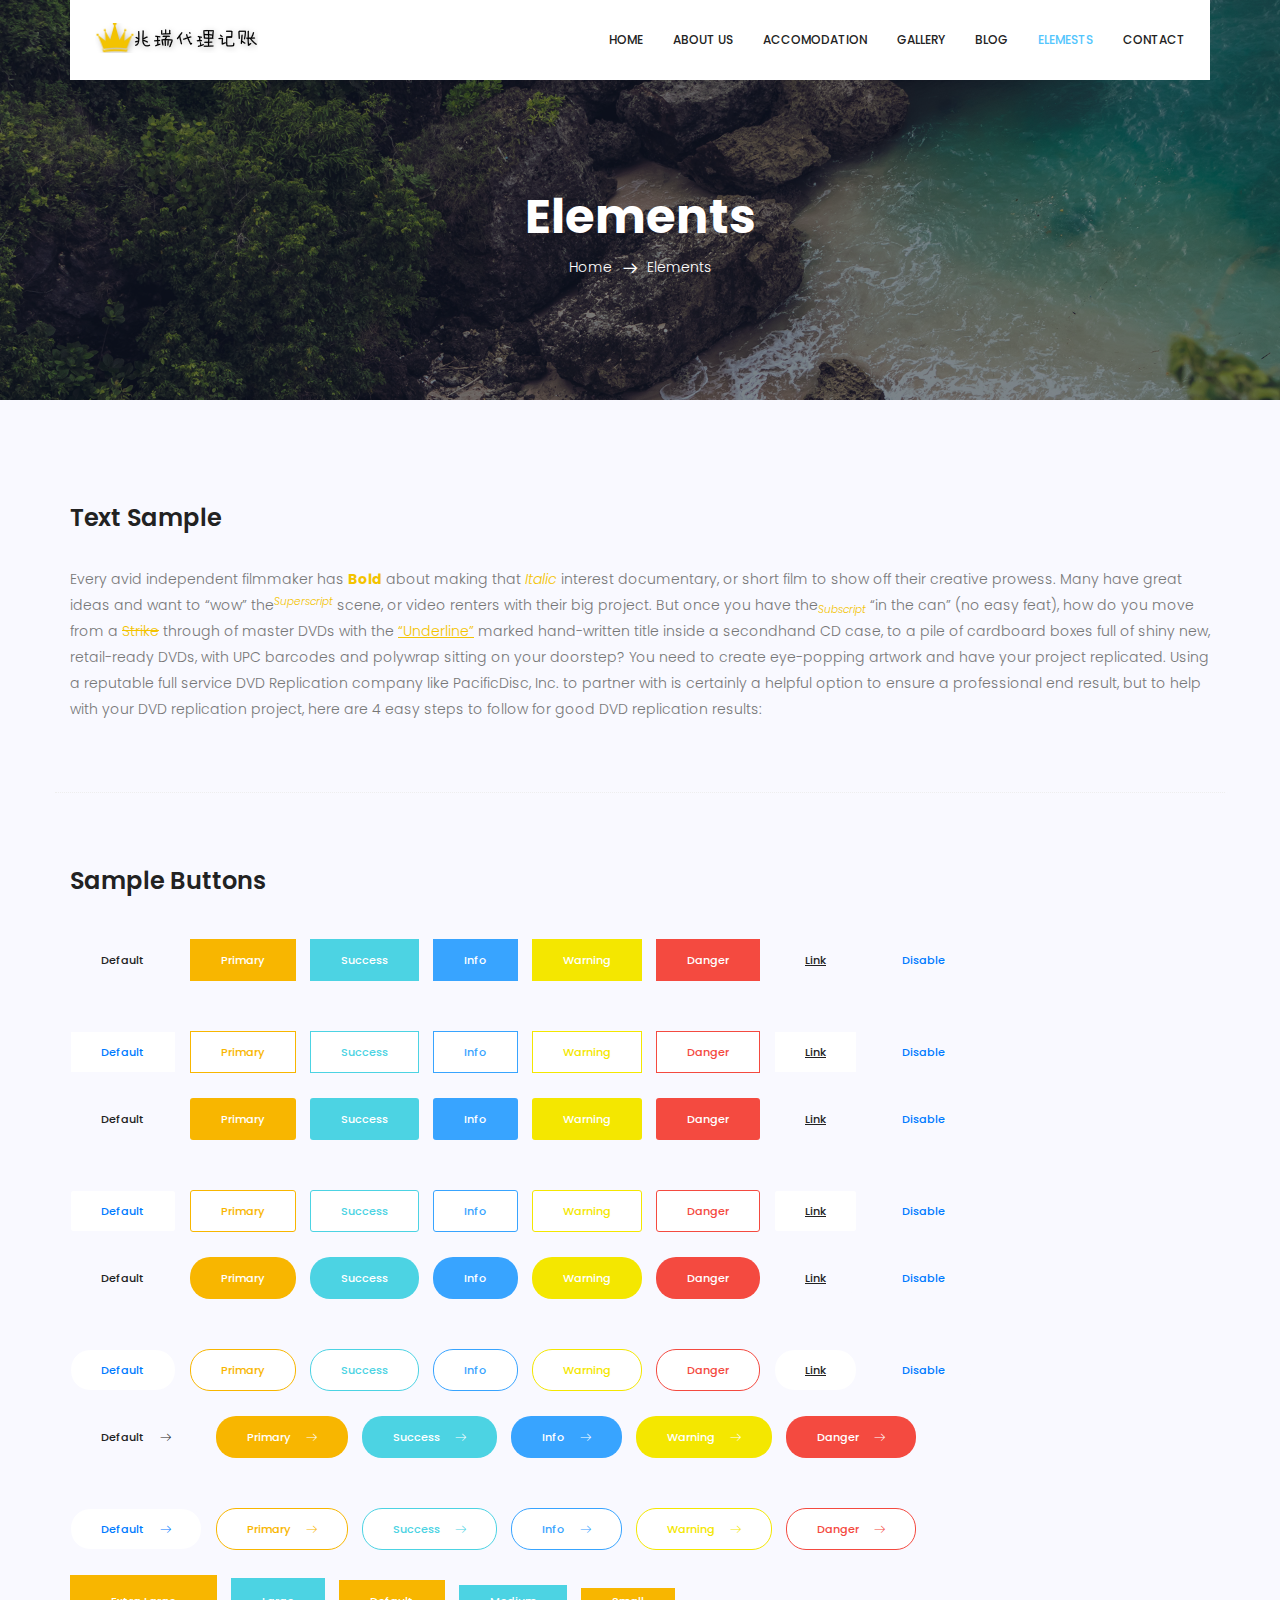
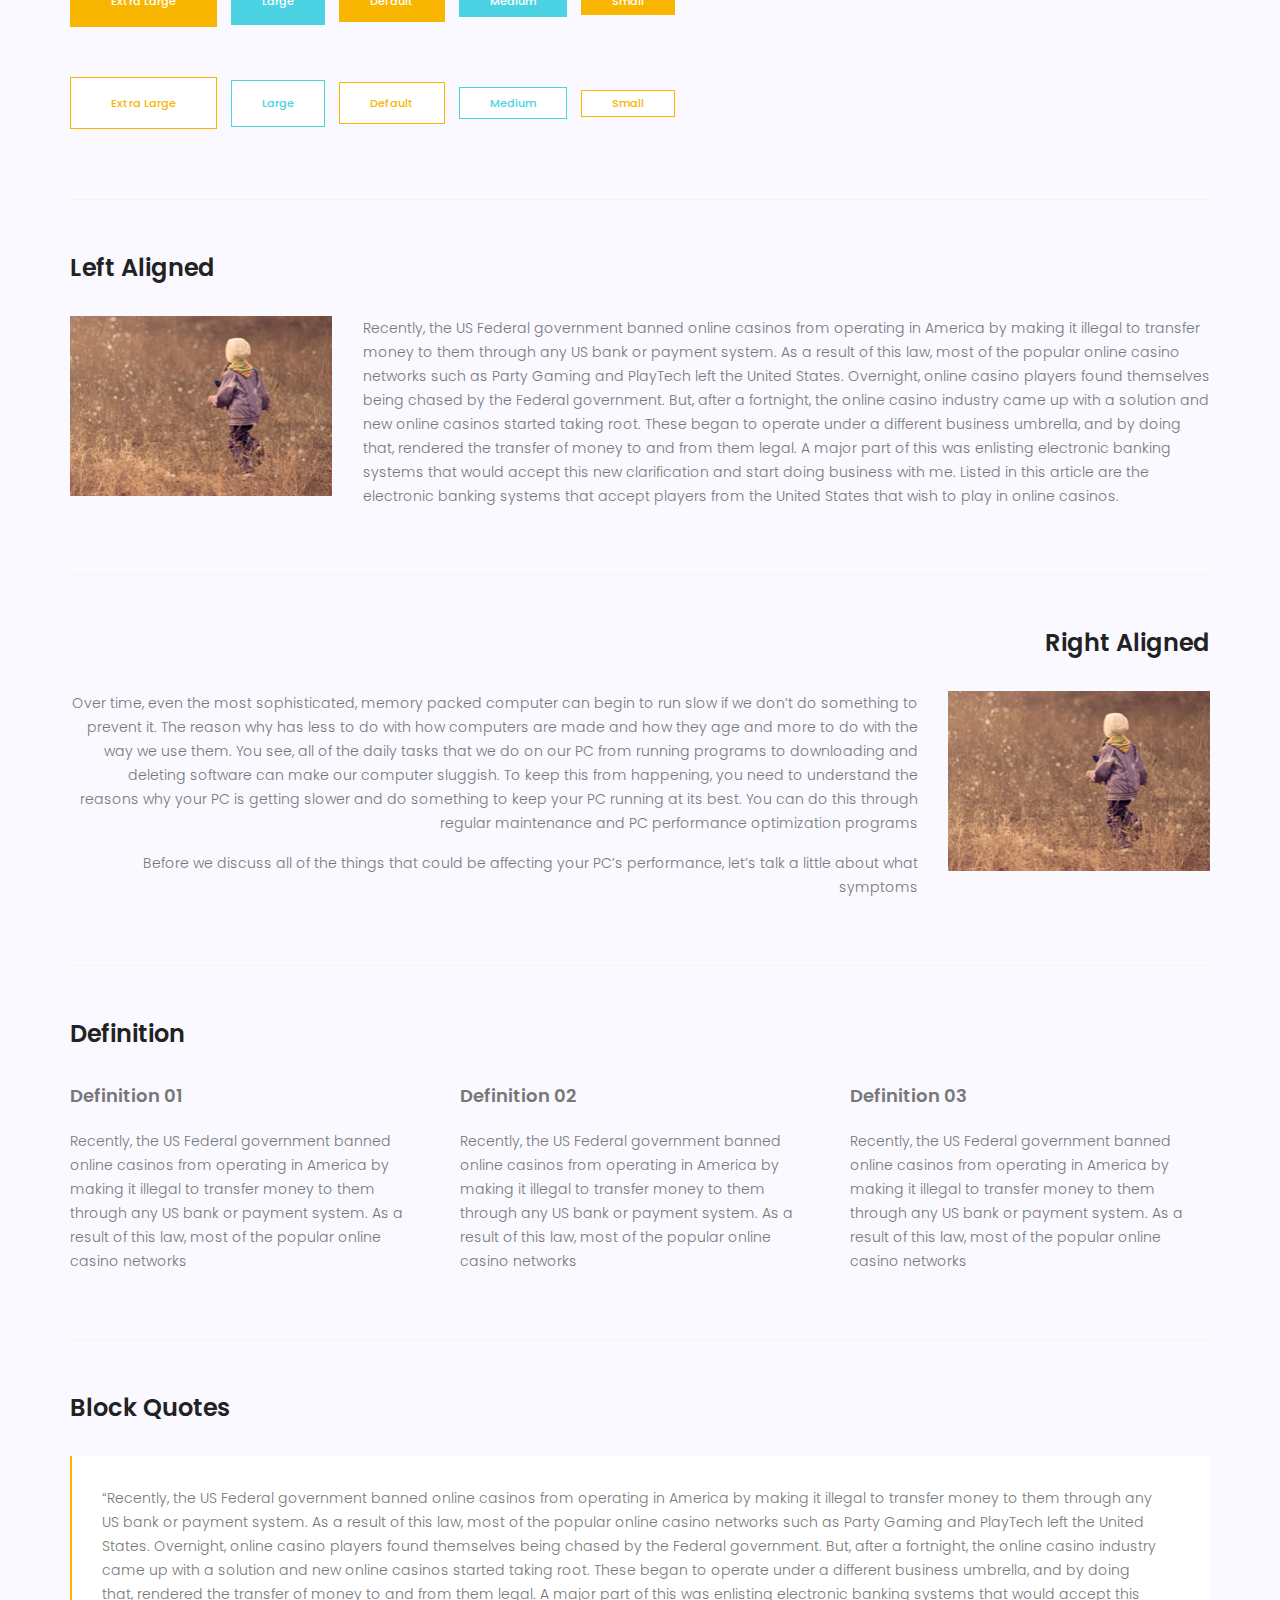
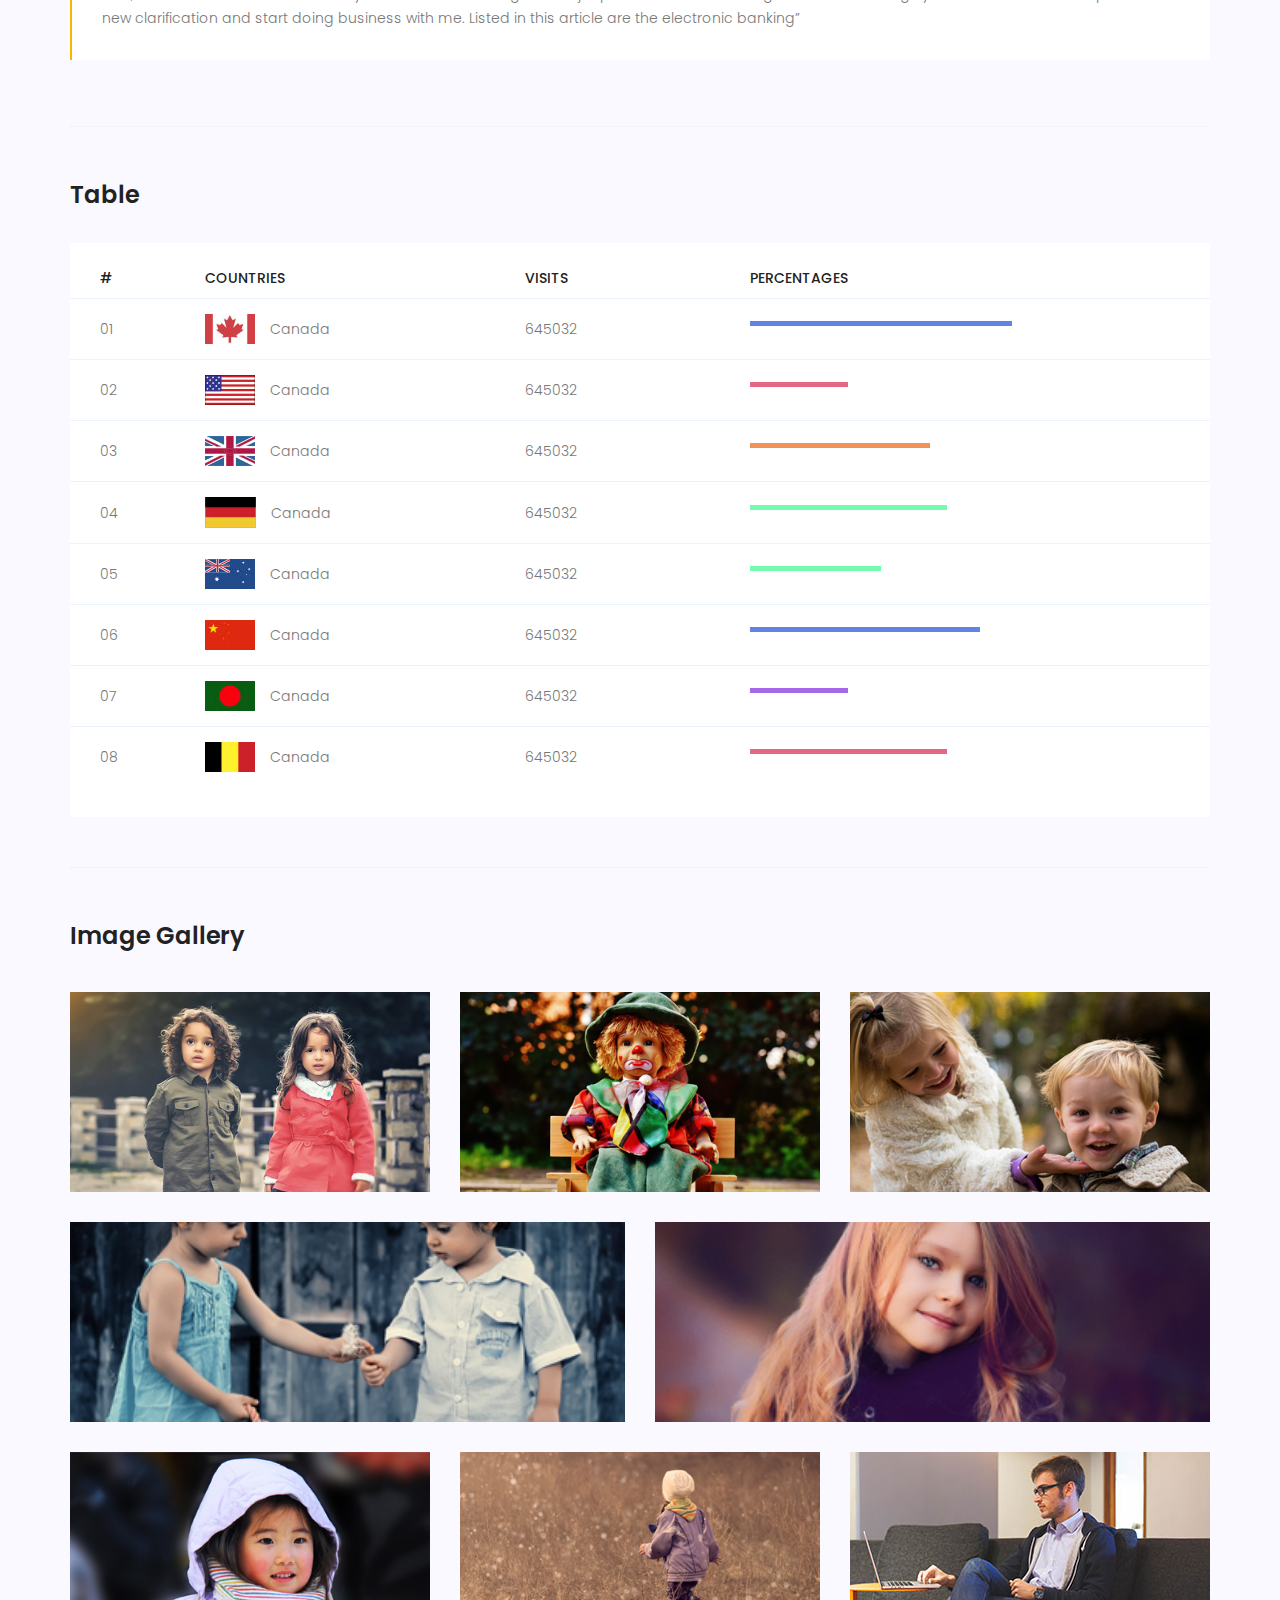
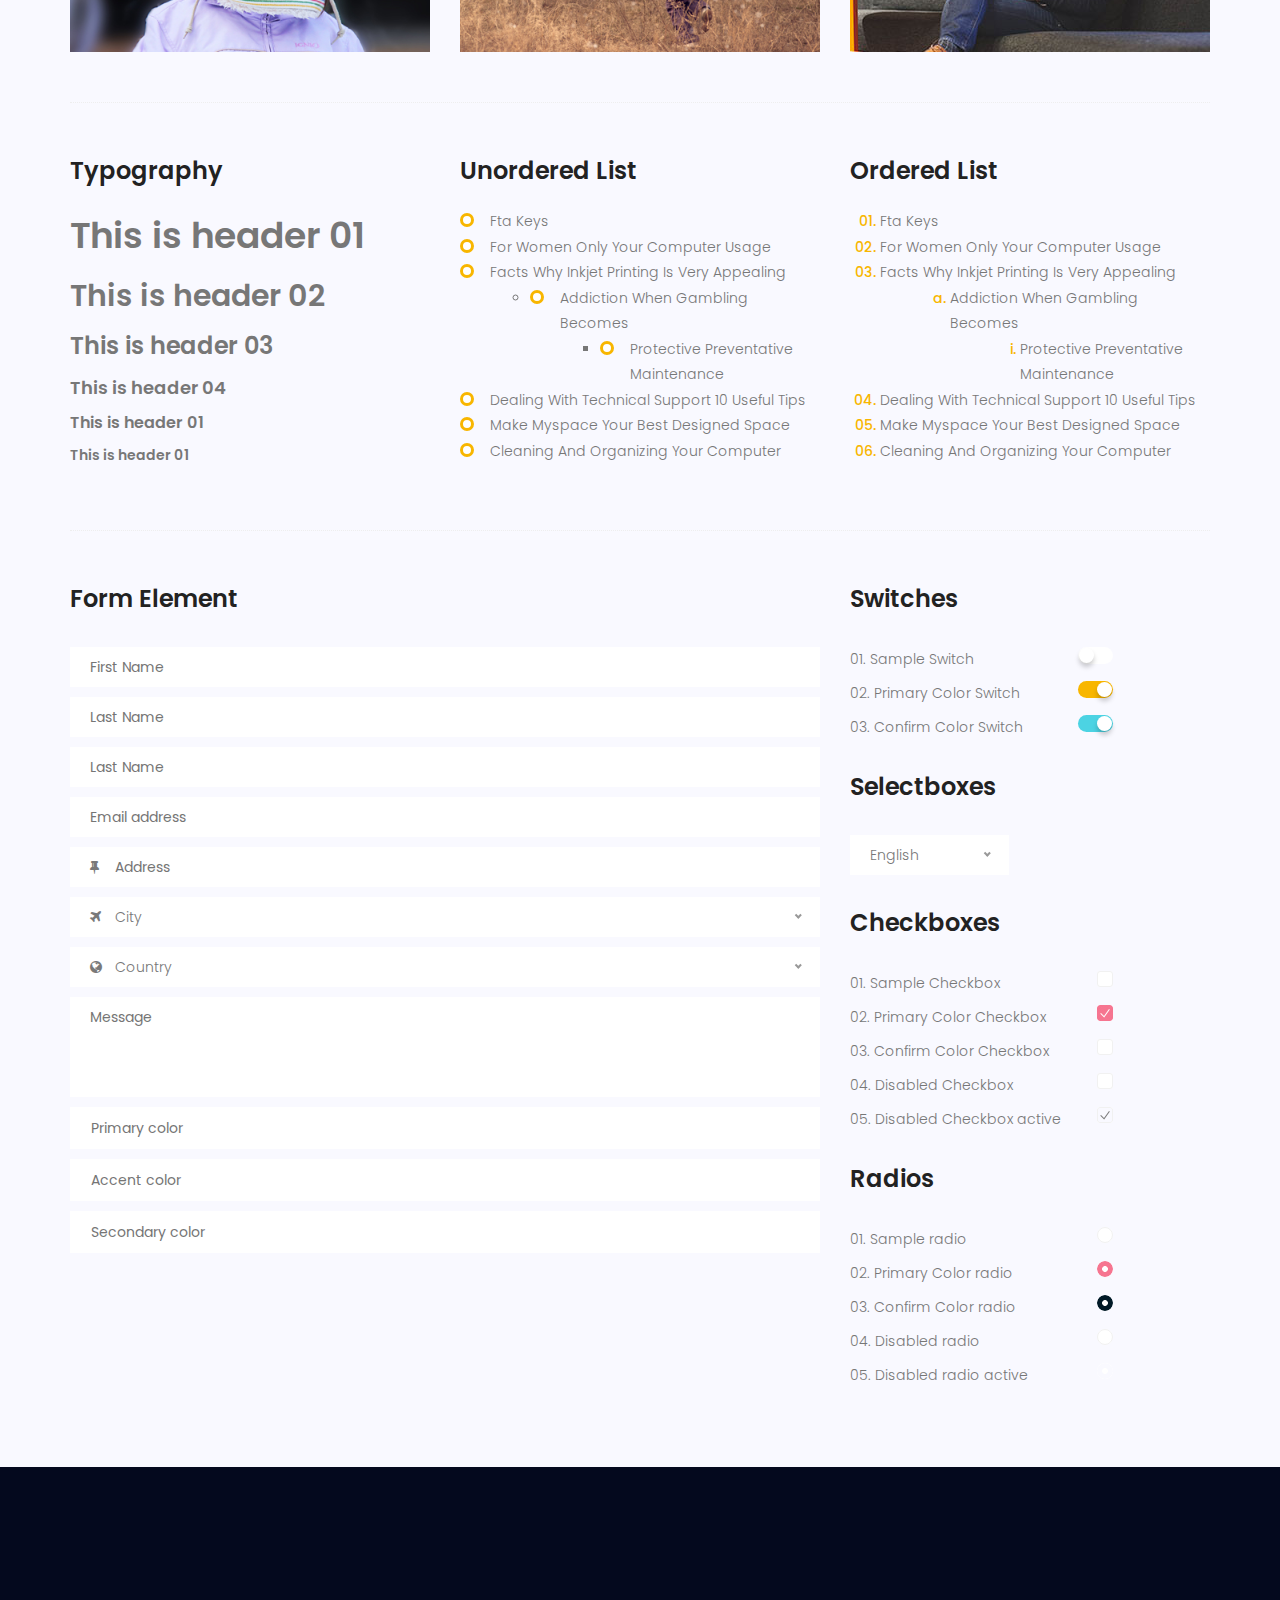
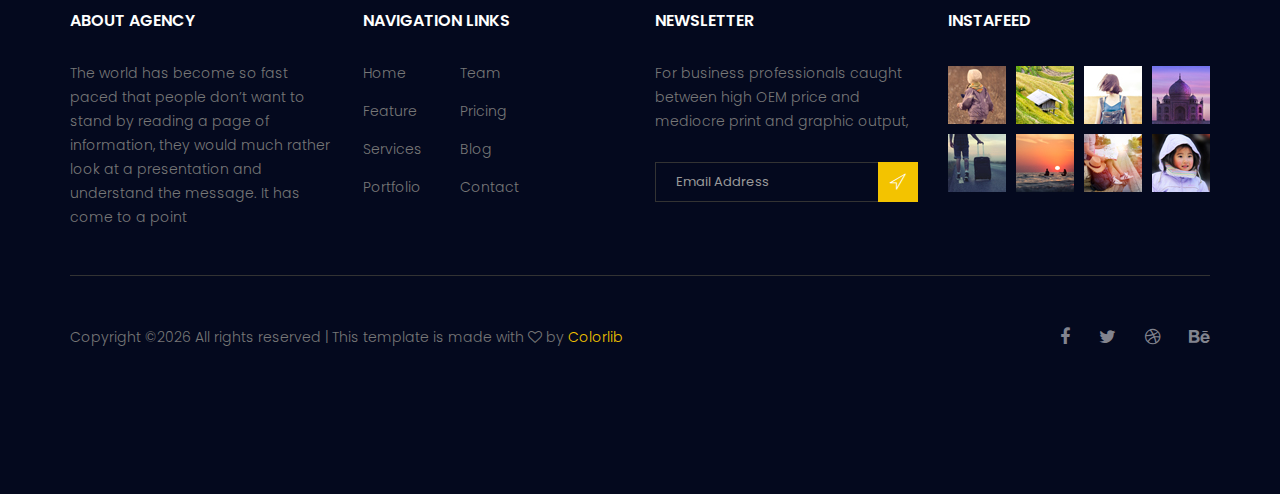
<file: elements.html>
<!doctype html>
<html lang="en">
    <head>
        <!-- Required meta tags -->
        <meta charset="utf-8">
        <meta name="viewport" content="width=device-width, initial-scale=1, shrink-to-fit=no">
        <link rel="icon" href="image/favicon.png" type="image/png">
        <title>Royal Hotel</title>
        <!-- Bootstrap CSS -->
        <link rel="stylesheet" href="css/bootstrap.css">
        <link rel="stylesheet" href="vendors/linericon/style.css">
        <link rel="stylesheet" href="css/font-awesome.min.css">
        <link rel="stylesheet" href="vendors/bootstrap-datepicker/bootstrap-datetimepicker.min.css">
        <link rel="stylesheet" href="vendors/nice-select/css/nice-select.css">
        <link rel="stylesheet" href="vendors/owl-carousel/owl.carousel.min.css">
        <!-- main css -->
        <link rel="stylesheet" href="css/style.css">
        <link rel="stylesheet" href="css/responsive.css">
    </head>
    <body>
        <!--================Header Area =================-->
        <header class="header_area">
            <div class="container">
                <nav class="navbar navbar-expand-lg navbar-light">
                    <!-- Brand and toggle get grouped for better mobile display -->
                    <a class="navbar-brand logo_h" href="index.html"><img src="image/Logo.png" alt=""></a>
                    <button class="navbar-toggler" type="button" data-toggle="collapse" data-target="#navbarSupportedContent" aria-controls="navbarSupportedContent" aria-expanded="false" aria-label="Toggle navigation">
                        <span class="icon-bar"></span>
                        <span class="icon-bar"></span>
                        <span class="icon-bar"></span>
                    </button>
                    <!-- Collect the nav links, forms, and other content for toggling -->
                    <div class="collapse navbar-collapse offset" id="navbarSupportedContent">
                        <ul class="nav navbar-nav menu_nav ml-auto">
                            <li class="nav-item"><a class="nav-link" href="index.html">Home</a></li> 
                            <li class="nav-item"><a class="nav-link" href="about.html">About us</a></li>
                            <li class="nav-item"><a class="nav-link" href="accomodation.html">Accomodation</a></li>
                            <li class="nav-item"><a class="nav-link" href="gallery.html">Gallery</a></li>
                            <li class="nav-item submenu dropdown">
                                <a href="#" class="nav-link dropdown-toggle" data-toggle="dropdown" role="button" aria-haspopup="true" aria-expanded="false">Blog</a>
                                <ul class="dropdown-menu">
                                    <li class="nav-item"><a class="nav-link" href="blog.html">Blog</a></li>
                                    <li class="nav-item"><a class="nav-link" href="blog-single.html">Blog Details</a></li>
                                </ul>
                            </li> 
                            <li class="nav-item active"><a class="nav-link" href="elements.html">Elemests</a></li>
                            <li class="nav-item"><a class="nav-link" href="contact.html">Contact</a></li>
                        </ul>
                    </div> 
                </nav>
            </div>
        </header>
        <!--================Header Area =================-->
        
        <!--================Breadcrumb Area =================-->
        <section class="breadcrumb_area blog_banner_two">
            <div class="overlay bg-parallax" data-stellar-ratio="0.8" data-stellar-vertical-offset="0" data-background=""></div>
            <div class="container">
                <div class="page-cover text-center">
                    <h2 class="page-cover-tittle f_48">Elements</h2>
                    <ol class="breadcrumb">
                        <li><a href="index.html">Home</a></li>
                        <li class="active">Elements</li>
                    </ol>
                </div>
            </div>
        </section>
        <!--================Breadcrumb Area =================-->
        
		<!-- Start Sample Area -->
			<section class="sample-text-area">
				<div class="container">
					<h3 class="text-heading title_color">Text Sample</h3>
					<p class="sample-text">
						Every avid independent filmmaker has <b>Bold</b> about making that <i>Italic</i> interest documentary, or short film to show off their creative prowess. Many have great ideas and want to “wow” the<sup>Superscript</sup> scene, or video renters with their big project.  But once you have the<sub>Subscript</sub> “in the can” (no easy feat), how do you move from a <del>Strike</del> through of master DVDs with the <u>“Underline”</u> marked hand-written title inside a secondhand CD case, to a pile of cardboard boxes full of shiny new, retail-ready DVDs, with UPC barcodes and polywrap sitting on your doorstep?  You need to create eye-popping artwork and have your project replicated. Using a reputable full service DVD Replication company like PacificDisc, Inc. to partner with is certainly a helpful option to ensure a professional end result, but to help with your DVD replication project, here are 4 easy steps to follow for good DVD replication results: 

					</p>
				</div>
			</section>
			<!-- End Sample Area -->
			<!-- Start Button -->
			<section class="button-area">
				<div class="container border-top-generic">
					<h3 class="text-heading title_color">Sample Buttons</h3>
					<div class="button-group-area">
						<a href="#" class="genric-btn default">Default</a>
						<a href="#" class="genric-btn primary">Primary</a>
						<a href="#" class="genric-btn success">Success</a>
						<a href="#" class="genric-btn info">Info</a>
						<a href="#" class="genric-btn warning">Warning</a>
						<a href="#" class="genric-btn danger">Danger</a>
						<a href="#" class="genric-btn link">Link</a>
						<a href="#" class="genric-btn disable">Disable</a>
					</div>
					<div class="button-group-area mt-10">
						<a href="#" class="genric-btn default-border">Default</a>
						<a href="#" class="genric-btn primary-border">Primary</a>
						<a href="#" class="genric-btn success-border">Success</a>
						<a href="#" class="genric-btn info-border">Info</a>
						<a href="#" class="genric-btn warning-border">Warning</a>
						<a href="#" class="genric-btn danger-border">Danger</a>
						<a href="#" class="genric-btn link-border">Link</a>
						<a href="#" class="genric-btn disable">Disable</a>
					</div>
					<div class="button-group-area mt-40">
						<a href="#" class="genric-btn default radius">Default</a>
						<a href="#" class="genric-btn primary radius">Primary</a>
						<a href="#" class="genric-btn success radius">Success</a>
						<a href="#" class="genric-btn info radius">Info</a>
						<a href="#" class="genric-btn warning radius">Warning</a>
						<a href="#" class="genric-btn danger radius">Danger</a>
						<a href="#" class="genric-btn link radius">Link</a>
						<a href="#" class="genric-btn disable radius">Disable</a>
					</div>
					<div class="button-group-area mt-10">
						<a href="#" class="genric-btn default-border radius">Default</a>
						<a href="#" class="genric-btn primary-border radius">Primary</a>
						<a href="#" class="genric-btn success-border radius">Success</a>
						<a href="#" class="genric-btn info-border radius">Info</a>
						<a href="#" class="genric-btn warning-border radius">Warning</a>
						<a href="#" class="genric-btn danger-border radius">Danger</a>
						<a href="#" class="genric-btn link-border radius">Link</a>
						<a href="#" class="genric-btn disable radius">Disable</a>
					</div>
					<div class="button-group-area mt-40">
						<a href="#" class="genric-btn default circle">Default</a>
						<a href="#" class="genric-btn primary circle">Primary</a>
						<a href="#" class="genric-btn success circle">Success</a>
						<a href="#" class="genric-btn info circle">Info</a>
						<a href="#" class="genric-btn warning circle">Warning</a>
						<a href="#" class="genric-btn danger circle">Danger</a>
						<a href="#" class="genric-btn link circle">Link</a>
						<a href="#" class="genric-btn disable circle">Disable</a>
					</div>
					<div class="button-group-area mt-10">
						<a href="#" class="genric-btn default-border circle">Default</a>
						<a href="#" class="genric-btn primary-border circle">Primary</a>
						<a href="#" class="genric-btn success-border circle">Success</a>
						<a href="#" class="genric-btn info-border circle">Info</a>
						<a href="#" class="genric-btn warning-border circle">Warning</a>
						<a href="#" class="genric-btn danger-border circle">Danger</a>
						<a href="#" class="genric-btn link-border circle">Link</a>
						<a href="#" class="genric-btn disable circle">Disable</a>
					</div>
					<div class="button-group-area mt-40">
						<a href="#" class="genric-btn default circle arrow">Default<span class="lnr lnr-arrow-right"></span></a>
						<a href="#" class="genric-btn primary circle arrow">Primary<span class="lnr lnr-arrow-right"></span></a>
						<a href="#" class="genric-btn success circle arrow">Success<span class="lnr lnr-arrow-right"></span></a>
						<a href="#" class="genric-btn info circle arrow">Info<span class="lnr lnr-arrow-right"></span></a>
						<a href="#" class="genric-btn warning circle arrow">Warning<span class="lnr lnr-arrow-right"></span></a>
						<a href="#" class="genric-btn danger circle arrow">Danger<span class="lnr lnr-arrow-right"></span></a>
					</div>
					<div class="button-group-area mt-10">
						<a href="#" class="genric-btn default-border circle arrow">Default<span class="lnr lnr-arrow-right"></span></a>
						<a href="#" class="genric-btn primary-border circle arrow">Primary<span class="lnr lnr-arrow-right"></span></a>
						<a href="#" class="genric-btn success-border circle arrow">Success<span class="lnr lnr-arrow-right"></span></a>
						<a href="#" class="genric-btn info-border circle arrow">Info<span class="lnr lnr-arrow-right"></span></a>
						<a href="#" class="genric-btn warning-border circle arrow">Warning<span class="lnr lnr-arrow-right"></span></a>
						<a href="#" class="genric-btn danger-border circle arrow">Danger<span class="lnr lnr-arrow-right"></span></a>
					</div>
					<div class="button-group-area mt-40">
						<a href="#" class="genric-btn primary e-large">Extra Large</a>
						<a href="#" class="genric-btn success large">Large</a>
						<a href="#" class="genric-btn primary">Default</a>
						<a href="#" class="genric-btn success medium">Medium</a>
						<a href="#" class="genric-btn primary small">Small</a>
					</div>
					<div class="button-group-area mt-10">
						<a href="#" class="genric-btn primary-border e-large">Extra Large</a>
						<a href="#" class="genric-btn success-border large">Large</a>
						<a href="#" class="genric-btn primary-border">Default</a>
						<a href="#" class="genric-btn success-border medium">Medium</a>
						<a href="#" class="genric-btn primary-border small">Small</a>
					</div>
				</div>
			</section>
			<!-- End Button -->
			<!-- Start Align Area -->
			<div class="whole-wrap">
				<div class="container">
					<div class="section-top-border">
						<h3 class="mb-30 title_color">Left Aligned</h3>
						<div class="row">
							<div class="col-md-3">
								<img src="image/elements/d.jpg" alt="" class="img-fluid">
							</div>
							<div class="col-md-9 mt-sm-20 left-align-p">
								<p>Recently, the US Federal government banned online casinos from operating in America by making it illegal to transfer money to them through any US bank or payment system. As a result of this law, most of the popular online casino networks such as Party Gaming and PlayTech left the United States. Overnight, online casino players found themselves being chased by the Federal government. But, after a fortnight, the online casino industry came up with a solution and new online casinos started taking root. These began to operate under a different business umbrella, and by doing that, rendered the transfer of money to and from them legal. A major part of this was enlisting electronic banking systems that would accept this new clarification and start doing business with me. Listed in this article are the electronic banking systems that accept players from the United States that wish to play in online casinos.</p>
							</div>
						</div>
					</div>
					<div class="section-top-border text-right">
						<h3 class="mb-30 title_color">Right Aligned</h3>
						<div class="row">
							<div class="col-md-9">
								<p class="text-right">Over time, even the most sophisticated, memory packed computer can begin to run slow if we don’t do something to prevent it. The reason why has less to do with how computers are made and how they age and more to do with the way we use them. You see, all of the daily tasks that we do on our PC from running programs to downloading and deleting software can make our computer sluggish. To keep this from happening, you need to understand the reasons why your PC is getting slower and do something to keep your PC running at its best. You can do this through regular maintenance and PC performance optimization programs</p>
								<p class="text-right">Before we discuss all of the things that could be affecting your PC’s performance, let’s talk a little about what symptoms</p>
							</div>
							<div class="col-md-3">
								<img src="image/elements/d.jpg" alt="" class="img-fluid">
							</div>
						</div>
					</div>
					<div class="section-top-border">
						<h3 class="mb-30 title_color">Definition</h3>
						<div class="row">
							<div class="col-md-4">
								<div class="single-defination">
									<h4 class="mb-20">Definition 01</h4>
									<p>Recently, the US Federal government banned online casinos from operating in America by making it illegal to transfer money to them through any US bank or payment system. As a result of this law, most of the popular online casino networks</p>
								</div>
							</div>
							<div class="col-md-4">
								<div class="single-defination">
									<h4 class="mb-20">Definition 02</h4>
									<p>Recently, the US Federal government banned online casinos from operating in America by making it illegal to transfer money to them through any US bank or payment system. As a result of this law, most of the popular online casino networks</p>
								</div>
							</div>
							<div class="col-md-4">
								<div class="single-defination">
									<h4 class="mb-20">Definition 03</h4>
									<p>Recently, the US Federal government banned online casinos from operating in America by making it illegal to transfer money to them through any US bank or payment system. As a result of this law, most of the popular online casino networks</p>
								</div>
							</div>
						</div>
					</div>
					<div class="section-top-border">
						<h3 class="mb-30 title_color">Block Quotes</h3>
						<div class="row">
							<div class="col-lg-12">
								<blockquote class="generic-blockquote">
									“Recently, the US Federal government banned online casinos from operating in America by making it illegal to transfer money to them through any US bank or payment system. As a result of this law, most of the popular online casino networks such as Party Gaming and PlayTech left the United States. Overnight, online casino players found themselves being chased by the Federal government. But, after a fortnight, the online casino industry came up with a solution and new online casinos started taking root. These began to operate under a different business umbrella, and by doing that, rendered the transfer of money to and from them legal. A major part of this was enlisting electronic banking systems that would accept this new clarification and start doing business with me. Listed in this article are the electronic banking” 
								</blockquote>
							</div>
						</div>
					</div>
					<div class="section-top-border">
						<h3 class="mb-30 title_color">Table</h3>
						<div class="progress-table-wrap">
							<div class="progress-table">
								<div class="table-head">
									<div class="serial">#</div>
									<div class="country">Countries</div>
									<div class="visit">Visits</div>
									<div class="percentage">Percentages</div>
								</div>
								<div class="table-row">
									<div class="serial">01</div>
									<div class="country"> <img src="image/elements/f1.jpg" alt="flag">Canada</div>
									<div class="visit">645032</div>
									<div class="percentage">
										<div class="progress">
											<div class="progress-bar color-1" role="progressbar" style="width: 80%" aria-valuenow="80" aria-valuemin="0" aria-valuemax="100"></div>
										</div>
									</div>
								</div>
								<div class="table-row">
									<div class="serial">02</div>
									<div class="country"> <img src="image/elements/f2.jpg" alt="flag">Canada</div>
									<div class="visit">645032</div>
									<div class="percentage">
										<div class="progress">
											<div class="progress-bar color-2" role="progressbar" style="width: 30%" aria-valuenow="30" aria-valuemin="0" aria-valuemax="100"></div>
										</div>
									</div>
								</div>
								<div class="table-row">
									<div class="serial">03</div>
									<div class="country"> <img src="image/elements/f3.jpg" alt="flag">Canada</div>
									<div class="visit">645032</div>
									<div class="percentage">
										<div class="progress">
											<div class="progress-bar color-3" role="progressbar" style="width: 55%" aria-valuenow="55" aria-valuemin="0" aria-valuemax="100"></div>
										</div>
									</div>
								</div>
								<div class="table-row">
									<div class="serial">04</div>
									<div class="country"> <img src="image/elements/f4.jpg" alt="flag">Canada</div>
									<div class="visit">645032</div>
									<div class="percentage">
										<div class="progress">
											<div class="progress-bar color-4" role="progressbar" style="width: 60%" aria-valuenow="60" aria-valuemin="0" aria-valuemax="100"></div>
										</div>
									</div>
								</div>
								<div class="table-row">
									<div class="serial">05</div>
									<div class="country"> <img src="image/elements/f5.jpg" alt="flag">Canada</div>
									<div class="visit">645032</div>
									<div class="percentage">
										<div class="progress">
											<div class="progress-bar color-5" role="progressbar" style="width: 40%" aria-valuenow="40" aria-valuemin="0" aria-valuemax="100"></div>
										</div>
									</div>
								</div>
								<div class="table-row">
									<div class="serial">06</div>
									<div class="country"> <img src="image/elements/f6.jpg" alt="flag">Canada</div>
									<div class="visit">645032</div>
									<div class="percentage">
										<div class="progress">
											<div class="progress-bar color-6" role="progressbar" style="width: 70%" aria-valuenow="70" aria-valuemin="0" aria-valuemax="100"></div>
										</div>
									</div>
								</div>
								<div class="table-row">
									<div class="serial">07</div>
									<div class="country"> <img src="image/elements/f7.jpg" alt="flag">Canada</div>
									<div class="visit">645032</div>
									<div class="percentage">
										<div class="progress">
											<div class="progress-bar color-7" role="progressbar" style="width: 30%" aria-valuenow="30" aria-valuemin="0" aria-valuemax="100"></div>
										</div>
									</div>
								</div>
								<div class="table-row">
									<div class="serial">08</div>
									<div class="country"> <img src="image/elements/f8.jpg" alt="flag">Canada</div>
									<div class="visit">645032</div>
									<div class="percentage">
										<div class="progress">
											<div class="progress-bar color-8" role="progressbar" style="width: 60%" aria-valuenow="60" aria-valuemin="0" aria-valuemax="100"></div>
										</div>
									</div>
								</div>
							</div>
						</div>
					</div>
					<div class="section-top-border">
						<h3 class="title_color">Image Gallery</h3>
						<div class="row gallery-item">
							<div class="col-md-4">
								<a href="image/elements/g1.jpg" class="img-gal"><div class="single-gallery-image" style="background: url(image/elements/g1.jpg);"></div></a>
							</div>
							<div class="col-md-4">
								<a href="image/elements/g2.jpg" class="img-gal"><div class="single-gallery-image" style="background: url(image/elements/g2.jpg);"></div></a>
							</div>
							<div class="col-md-4">
								<a href="image/elements/g3.jpg" class="img-gal"><div class="single-gallery-image" style="background: url(image/elements/g3.jpg);"></div></a>
							</div>
							<div class="col-md-6">
								<a href="image/elements/g4.jpg" class="img-gal"><div class="single-gallery-image" style="background: url(image/elements/g4.jpg);"></div></a>
							</div>
							<div class="col-md-6">
								<a href="image/elements/g5.jpg" class="img-gal"><div class="single-gallery-image" style="background: url(image/elements/g5.jpg);"></div></a>
							</div>
							<div class="col-md-4">
								<a href="image/elements/g6.jpg" class="img-gal"><div class="single-gallery-image" style="background: url(image/elements/g6.jpg);"></div></a>
							</div>
							<div class="col-md-4">
								<a href="image/elements/g7.jpg" class="img-gal"><div class="single-gallery-image" style="background: url(image/elements/g7.jpg);"></div></a>
							</div>
							<div class="col-md-4">
								<a href="image/elements/g8.jpg" class="img-gal"><div class="single-gallery-image" style="background: url(image/elements/g8.jpg);"></div></a>
							</div>
						</div>
					</div>
					<div class="section-top-border">
						<div class="row">
							<div class="col-lg-4 col-sm-6 typo-sec">
								<h3 class="mb-20 title_color">Typography</h3>
								<div class="typography">
									<h1 class="typo-list">This is header 01</h1>
									<h2 class="typo-list">This is header 02</h2>
									<h3 class="typo-list">This is header 03</h3>
									<h4 class="typo-list">This is header 04</h4>
									<h5 class="typo-list">This is header 01</h5>
									<h6 class="typo-list">This is header 01</h6>
								</div>
							</div>
							<div class="col-lg-4 col-sm-6 mt-sm-30 typo-sec">
								<h3 class="mb-20 title_color">Unordered List</h3>
								<div class="">
									<ul class="unordered-list">
										<li>Fta Keys</li>
										<li>For Women Only Your Computer Usage</li>
										<li>Facts Why Inkjet Printing Is Very Appealing
											<ul>
												<li>Addiction When Gambling Becomes
													<ul>
														<li>Protective Preventative Maintenance</li>
													</ul>
												</li>
											</ul>
										</li>
										<li>Dealing With Technical Support 10 Useful Tips</li>
										<li>Make Myspace Your Best Designed Space</li>
										<li>Cleaning And Organizing Your Computer</li>
									</ul>
								</div>
							</div>
							<div class="col-lg-4 col-sm-6 mt-sm-30 typo-sec">
								<h3 class="mb-20 title_color">Ordered List</h3>
								<div class="">
									<ol class="ordered-list">
										<li><span>Fta Keys</span></li>
										<li><span>For Women Only Your Computer Usage</span></li>
										<li><span>Facts Why Inkjet Printing Is Very Appealing</span>
											<ol class="ordered-list-alpha">
												<li><span>Addiction When Gambling Becomes</span>
													<ol class="ordered-list-roman">
														<li><span>Protective Preventative Maintenance</span></li>
													</ol>
												</li>
											</ol>
										</li>
										<li><span>Dealing With Technical Support 10 Useful Tips</span></li>
										<li><span>Make Myspace Your Best Designed Space</span></li>
										<li><span>Cleaning And Organizing Your Computer</span></li>
									</ol>
								</div>
							</div>
						</div>
					</div>
					<div class="section-top-border">
						<div class="row">
							<div class="col-lg-8 col-md-8">
								<h3 class="mb-30 title_color">Form Element</h3>
								<form action="#">
									<div class="mt-10">
										<input type="text" name="first_name" placeholder="First Name" onfocus="this.placeholder = ''" onblur="this.placeholder = 'First Name'" required class="single-input">
									</div>
									<div class="mt-10">
										<input type="text" name="last_name" placeholder="Last Name" onfocus="this.placeholder = ''" onblur="this.placeholder = 'Last Name'" required class="single-input">
									</div>
									<div class="mt-10">
										<input type="text" name="last_name" placeholder="Last Name" onfocus="this.placeholder = ''" onblur="this.placeholder = 'Last Name'" required class="single-input">
									</div>
									<div class="mt-10">
										<input type="email" name="EMAIL" placeholder="Email address" onfocus="this.placeholder = ''" onblur="this.placeholder = 'Email address'" required class="single-input">
									</div>
									<div class="input-group-icon mt-10">
										<div class="icon"><i class="fa fa-thumb-tack" aria-hidden="true"></i></div>
										<input type="text" name="address" placeholder="Address" onfocus="this.placeholder = ''" onblur="this.placeholder = 'Address'" required class="single-input">
									</div>
									<div class="input-group-icon mt-10">
										<div class="icon"><i class="fa fa-plane" aria-hidden="true"></i></div>
										<div class="form-select" id="default-select">
											<select>
												<option value="1">City</option>
												<option value="1">Dhaka</option>
												<option value="1">Dilli</option>
												<option value="1">Newyork</option>
												<option value="1">Islamabad</option>
											</select>
										</div>
									</div>
									<div class="input-group-icon mt-10">
										<div class="icon"><i class="fa fa-globe" aria-hidden="true"></i></div>
										<div class="form-select" id="default-select2">
											<select>
												<option value="1">Country</option>
												<option value="1">Bangladesh</option>
												<option value="1">India</option>
												<option value="1">England</option>
												<option value="1">Srilanka</option>
											</select>
										</div>
									</div>
									
									<div class="mt-10">
										<textarea class="single-textarea" placeholder="Message" onfocus="this.placeholder = ''" onblur="this.placeholder = 'Message'" required></textarea>
									</div>
									<div class="mt-10">
										<input type="text" name="first_name" placeholder="Primary color" onfocus="this.placeholder = ''" onblur="this.placeholder = 'Primary color'" required class="single-input-primary">
									</div>
									<div class="mt-10">
										<input type="text" name="first_name" placeholder="Accent color" onfocus="this.placeholder = ''" onblur="this.placeholder = 'Accent color'" required class="single-input-accent">
									</div>
									<div class="mt-10">
										<input type="text" name="first_name" placeholder="Secondary color" onfocus="this.placeholder = ''" onblur="this.placeholder = 'Secondary color'" required class="single-input-secondary">
									</div>
								</form>
							</div>
							<div class="col-lg-3 col-md-4 mt-sm-30 element-wrap">
								<div class="single-element-widget">
									<h3 class="mb-30 title_color">Switches</h3>
									<div class="switch-wrap d-flex justify-content-between">
										<p>01. Sample Switch</p>
										<div class="primary-switch">
											<input type="checkbox" id="default-switch">
											<label for="default-switch"></label>
										</div>
									</div>
									<div class="switch-wrap d-flex justify-content-between">
										<p>02. Primary Color Switch</p>
										<div class="primary-switch">
											<input type="checkbox" id="primary-switch" checked>
											<label for="primary-switch"></label>
										</div>
									</div>
									<div class="switch-wrap d-flex justify-content-between">
										<p>03. Confirm Color Switch</p>
										<div class="confirm-switch">
											<input type="checkbox" id="confirm-switch" checked>
											<label for="confirm-switch"></label>
										</div>
									</div>
								</div>
								<div class="single-element-widget">
									<h3 class="mb-30 title_color">Selectboxes</h3>
									<div class="default-select" id="default-select">
										<select>
											<option value="1">English</option>
											<option value="1">Spanish</option>
											<option value="1">Arabic</option>
											<option value="1">Portuguise</option>
											<option value="1">Bengali</option>
										</select>
									</div>
								</div>
								<div class="single-element-widget">
									<h3 class="mb-30 title_color">Checkboxes</h3>
									<div class="switch-wrap d-flex justify-content-between">
										<p>01. Sample Checkbox</p>
										<div class="primary-checkbox">
											<input type="checkbox" id="default-checkbox">
											<label for="default-checkbox"></label>
										</div>
									</div>
									<div class="switch-wrap d-flex justify-content-between">
										<p>02. Primary Color Checkbox</p>
										<div class="primary-checkbox">
											<input type="checkbox" id="primary-checkbox" checked>
											<label for="primary-checkbox"></label>
										</div>
									</div>
									<div class="switch-wrap d-flex justify-content-between">
										<p>03. Confirm Color Checkbox</p>
										<div class="confirm-checkbox">
											<input type="checkbox" id="confirm-checkbox">
											<label for="confirm-checkbox"></label>
										</div>
									</div>
									<div class="switch-wrap d-flex justify-content-between">
										<p>04. Disabled Checkbox</p>
										<div class="disabled-checkbox">
											<input type="checkbox" id="disabled-checkbox" disabled>
											<label for="disabled-checkbox"></label>
										</div>
									</div>
									<div class="switch-wrap d-flex justify-content-between">
										<p>05. Disabled Checkbox active</p>
										<div class="disabled-checkbox">
											<input type="checkbox" id="disabled-checkbox-active" checked disabled>
											<label for="disabled-checkbox-active"></label>
										</div>
									</div>
								</div>
								<div class="single-element-widget">
									<h3 class="mb-30 title_color">Radios</h3>
									<div class="switch-wrap d-flex justify-content-between">
										<p>01. Sample radio</p>
										<div class="primary-radio">
											<input type="checkbox" id="default-radio">
											<label for="default-radio"></label>
										</div>
									</div>
									<div class="switch-wrap d-flex justify-content-between">
										<p>02. Primary Color radio</p>
										<div class="primary-radio">
											<input type="checkbox" id="primary-radio" checked>
											<label for="primary-radio"></label>
										</div>
									</div>
									<div class="switch-wrap d-flex justify-content-between">
										<p>03. Confirm Color radio</p>
										<div class="confirm-radio">
											<input type="checkbox" id="confirm-radio" checked>
											<label for="confirm-radio"></label>
										</div>
									</div>
									<div class="switch-wrap d-flex justify-content-between">
										<p>04. Disabled radio</p>
										<div class="disabled-radio">
											<input type="checkbox" id="disabled-radio" disabled>
											<label for="disabled-radio"></label>
										</div>
									</div>
									<div class="switch-wrap d-flex justify-content-between">
										<p>05. Disabled radio active</p>
										<div class="disabled-radio">
											<input type="checkbox" id="disabled-radio-active" checked disabled>
											<label for="disabled-radio-active"></label>
										</div>
									</div>
								</div>
							</div>
						</div>
					</div>
				</div>
			</div>
			<!-- End Align Area -->
		                
        <!--================ start footer Area  =================-->	
        <footer class="footer-area section_gap">
            <div class="container">
                <div class="row">
                    <div class="col-lg-3  col-md-6 col-sm-6">
                        <div class="single-footer-widget">
                            <h6 class="footer_title">About Agency</h6>
                            <p>The world has become so fast paced that people don’t want to stand by reading a page of information, they would much rather look at a presentation and understand the message. It has come to a point </p>
                        </div>
                    </div>
                    <div class="col-lg-3 col-md-6 col-sm-6">
                        <div class="single-footer-widget">
                            <h6 class="footer_title">Navigation Links</h6>
                            <div class="row">
                                <div class="col-4">
                                    <ul class="list_style">
                                        <li><a href="#">Home</a></li>
                                        <li><a href="#">Feature</a></li>
                                        <li><a href="#">Services</a></li>
                                        <li><a href="#">Portfolio</a></li>
                                    </ul>
                                </div>
                                <div class="col-4">
                                    <ul class="list_style">
                                        <li><a href="#">Team</a></li>
                                        <li><a href="#">Pricing</a></li>
                                        <li><a href="#">Blog</a></li>
                                        <li><a href="#">Contact</a></li>
                                    </ul>
                                </div>										
                            </div>							
                        </div>
                    </div>							
                    <div class="col-lg-3 col-md-6 col-sm-6">
                        <div class="single-footer-widget">
                            <h6 class="footer_title">Newsletter</h6>
                            <p>For business professionals caught between high OEM price and mediocre print and graphic output, </p>		
                            <div id="mc_embed_signup">
                                <form target="_blank" action="https://spondonit.us12.list-manage.com/subscribe/post?u=1462626880ade1ac87bd9c93a&amp;id=92a4423d01" method="get" class="subscribe_form relative">
                                    <div class="input-group d-flex flex-row">
                                        <input name="EMAIL" placeholder="Email Address" onfocus="this.placeholder = ''" onblur="this.placeholder = 'Email Address '" required="" type="email">
                                        <button class="btn sub-btn"><span class="lnr lnr-location"></span></button>		
                                    </div>									
                                    <div class="mt-10 info"></div>
                                </form>
                            </div>
                        </div>
                    </div>
                    <div class="col-lg-3 col-md-6 col-sm-6">
                        <div class="single-footer-widget instafeed">
                            <h6 class="footer_title">InstaFeed</h6>
                            <ul class="list_style instafeed d-flex flex-wrap">
                                <li><img src="image/instagram/Image-01.jpg" alt=""></li>
                                <li><img src="image/instagram/Image-02.jpg" alt=""></li>
                                <li><img src="image/instagram/Image-03.jpg" alt=""></li>
                                <li><img src="image/instagram/Image-04.jpg" alt=""></li>
                                <li><img src="image/instagram/Image-05.jpg" alt=""></li>
                                <li><img src="image/instagram/Image-06.jpg" alt=""></li>
                                <li><img src="image/instagram/Image-07.jpg" alt=""></li>
                                <li><img src="image/instagram/Image-08.jpg" alt=""></li>
                            </ul>
                        </div>
                    </div>						
                </div>
                <div class="border_line"></div>
                <div class="row footer-bottom d-flex justify-content-between align-items-center">
                    <p class="col-lg-8 col-sm-12 footer-text m-0"><!-- Link back to Colorlib can't be removed. Template is licensed under CC BY 3.0. -->
Copyright &copy;<script>document.write(new Date().getFullYear());</script> All rights reserved | This template is made with <i class="fa fa-heart-o" aria-hidden="true"></i> by <a href="https://colorlib.com" target="_blank">Colorlib</a>
<!-- Link back to Colorlib can't be removed. Template is licensed under CC BY 3.0. --></p>
                    <div class="col-lg-4 col-sm-12 footer-social">
                        <a href="#"><i class="fa fa-facebook"></i></a>
                        <a href="#"><i class="fa fa-twitter"></i></a>
                        <a href="#"><i class="fa fa-dribbble"></i></a>
                        <a href="#"><i class="fa fa-behance"></i></a>
                    </div>
                </div>
            </div>
        </footer>
		<!--================ End footer Area  =================-->
        
        
        <!-- Optional JavaScript -->
        <!-- jQuery first, then Popper.js, then Bootstrap JS -->
        <script src="js/jquery-3.2.1.min.js"></script>
        <script src="js/popper.js"></script>
        <script src="js/bootstrap.min.js"></script>
        <script src="vendors/owl-carousel/owl.carousel.min.js"></script>
        <script src="js/jquery.ajaxchimp.min.js"></script>
        <script src="vendors/bootstrap-datepicker/bootstrap-datetimepicker.min.js"></script>
        <script src="vendors/nice-select/js/jquery.nice-select.js"></script>
        <script src="js/mail-script.js"></script>
        <script src="js/stellar.js"></script>
        <script src="vendors/lightbox/simpleLightbox.min.js"></script>
        <script src="js/custom.js"></script>
    </body>
</html>
</file>
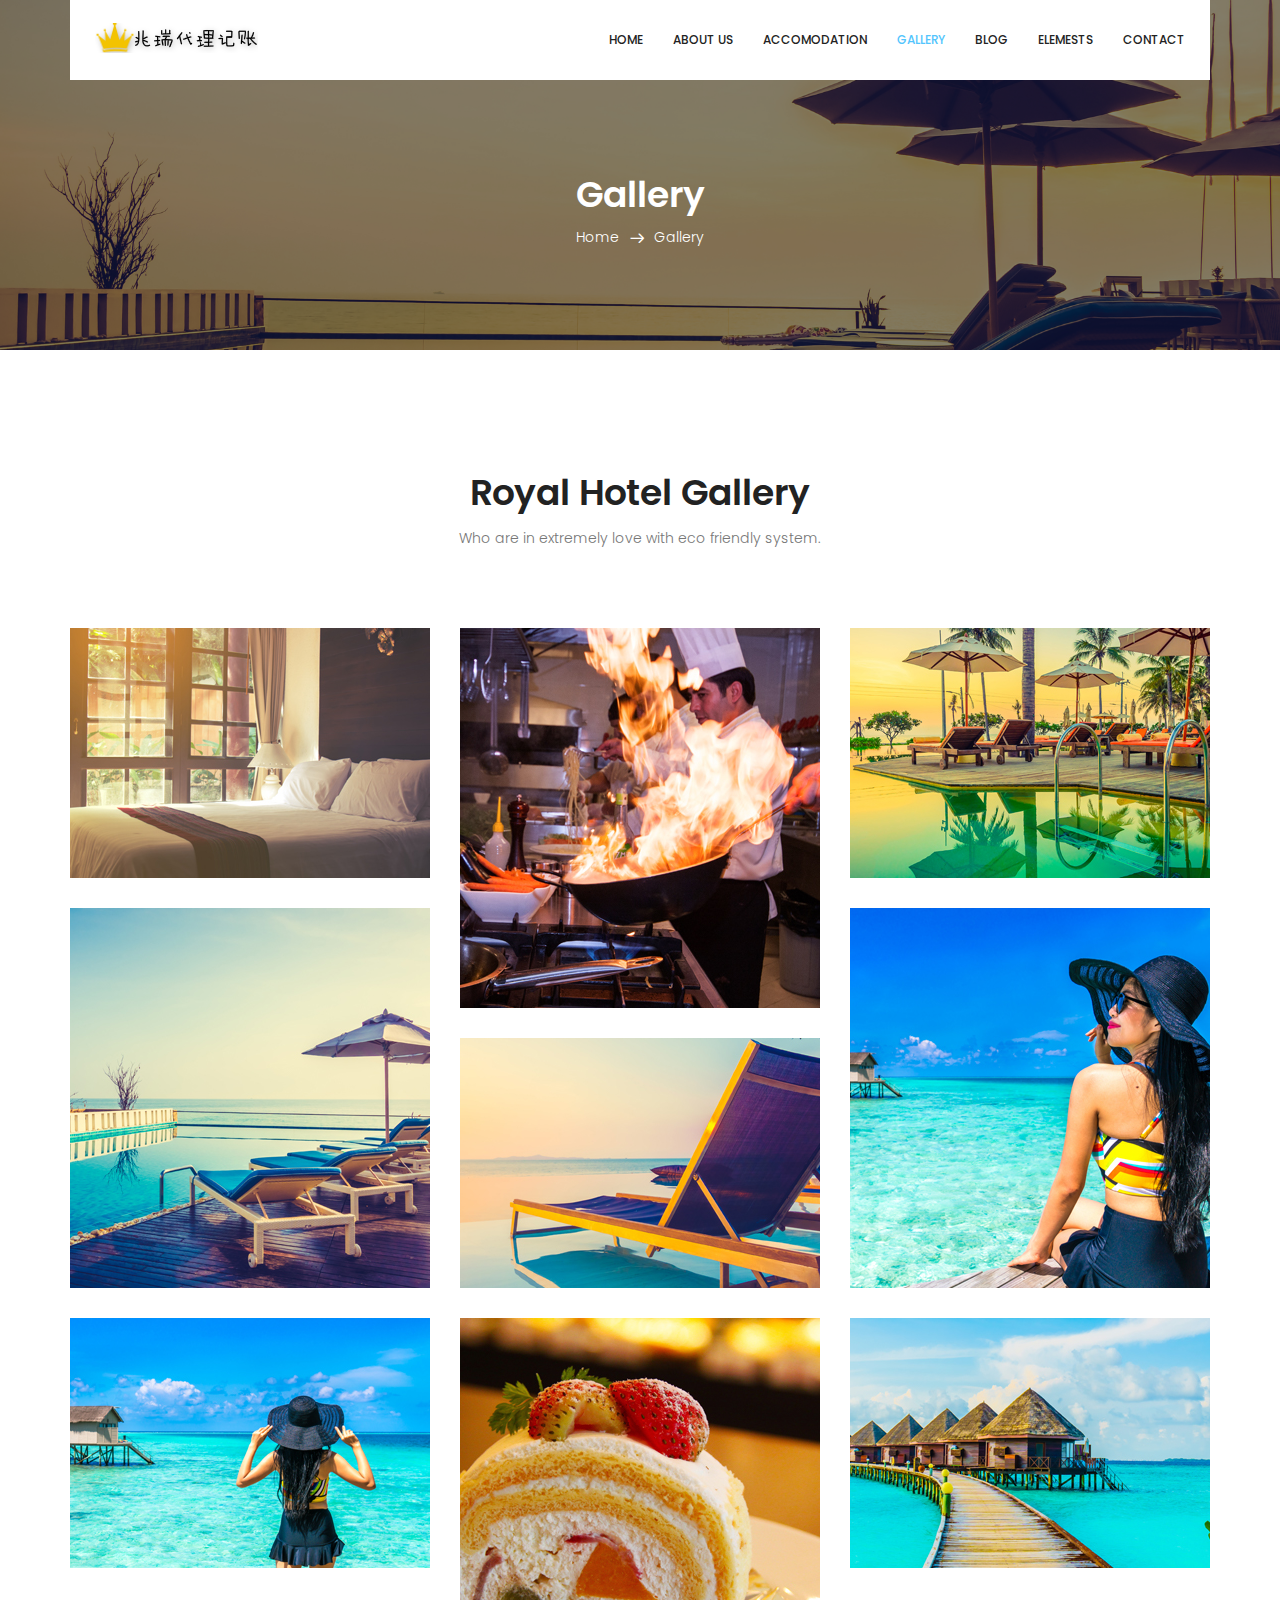
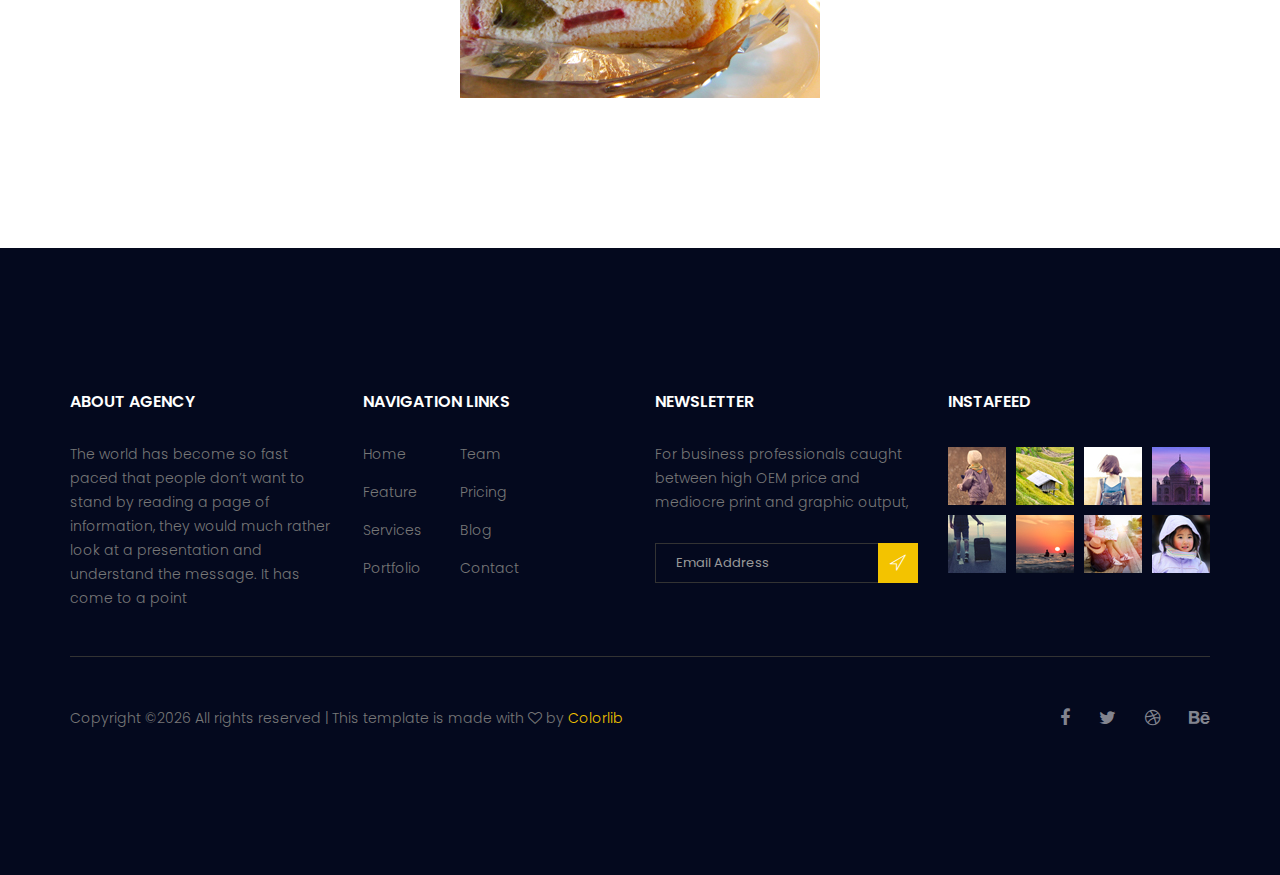
<file: gallery.html>
<!doctype html>
<html lang="en">
    <head>
        <!-- Required meta tags -->
        <meta charset="utf-8">
        <meta name="viewport" content="width=device-width, initial-scale=1, shrink-to-fit=no">
        <link rel="icon" href="image/favicon.png" type="image/png">
        <title>Royal Hotel</title>
        <!-- Bootstrap CSS -->
        <link rel="stylesheet" href="css/bootstrap.css">
        <link rel="stylesheet" href="vendors/linericon/style.css">
        <link rel="stylesheet" href="css/font-awesome.min.css">
        <link rel="stylesheet" href="vendors/bootstrap-datepicker/bootstrap-datetimepicker.min.css">
        <link rel="stylesheet" href="vendors/nice-select/css/nice-select.css">
        <link rel="stylesheet" href="vendors/owl-carousel/owl.carousel.min.css">
        <link rel="stylesheet" href="vendors/lightbox/simpleLightbox.css">
        <!-- main css -->
        <link rel="stylesheet" href="css/style.css">
        <link rel="stylesheet" href="css/responsive.css">
    </head>
    <body>
        <!--================Header Area =================-->
        <header class="header_area">
            <div class="container">
                <nav class="navbar navbar-expand-lg navbar-light">
                    <!-- Brand and toggle get grouped for better mobile display -->
                    <a class="navbar-brand logo_h" href="index.html"><img src="image/Logo.png" alt=""></a>
                    <button class="navbar-toggler" type="button" data-toggle="collapse" data-target="#navbarSupportedContent" aria-controls="navbarSupportedContent" aria-expanded="false" aria-label="Toggle navigation">
                        <span class="icon-bar"></span>
                        <span class="icon-bar"></span>
                        <span class="icon-bar"></span>
                    </button>
                    <!-- Collect the nav links, forms, and other content for toggling -->
                    <div class="collapse navbar-collapse offset" id="navbarSupportedContent">
                        <ul class="nav navbar-nav menu_nav ml-auto">
                            <li class="nav-item"><a class="nav-link" href="index.html">Home</a></li> 
                            <li class="nav-item"><a class="nav-link" href="about.html">About us</a></li>
                            <li class="nav-item"><a class="nav-link" href="accomodation.html">Accomodation</a></li>
                            <li class="nav-item active"><a class="nav-link" href="gallery.html">Gallery</a></li>
                            <li class="nav-item submenu dropdown">
                                <a href="#" class="nav-link dropdown-toggle" data-toggle="dropdown" role="button" aria-haspopup="true" aria-expanded="false">Blog</a>
                                <ul class="dropdown-menu">
                                    <li class="nav-item"><a class="nav-link" href="blog.html">Blog</a></li>
                                    <li class="nav-item"><a class="nav-link" href="blog-single.html">Blog Details</a></li>
                                </ul>
                            </li> 
                            <li class="nav-item"><a class="nav-link" href="elements.html">Elemests</a></li>
                            <li class="nav-item"><a class="nav-link" href="contact.html">Contact</a></li>
                        </ul>
                    </div> 
                </nav>
            </div>
        </header>
        <!--================Header Area =================-->
        
        <!--================Breadcrumb Area =================-->
        <section class="breadcrumb_area">
            <div class="overlay bg-parallax" data-stellar-ratio="0.8" data-stellar-vertical-offset="0" data-background=""></div>
            <div class="container">
                <div class="page-cover text-center">
                    <h2 class="page-cover-tittle">Gallery</h2>
                    <ol class="breadcrumb">
                        <li><a href="index.html">Home</a></li>
                        <li class="active">Gallery</li>
                    </ol>
                </div>
            </div>
        </section>
        <!--================Breadcrumb Area =================-->
        
        <!--================Breadcrumb Area =================-->
        <section class="gallery_area section_gap">
            <div class="container">
                <div class="section_title text-center">
                    <h2 class="title_color">Royal Hotel Gallery</h2>
                    <p>Who are in extremely love with eco friendly system.</p>
                </div>
                <div class="row imageGallery1" id="gallery">
                    <div class="col-md-4 gallery_item">
                        <div class="gallery_img">
                            <img src="image/gallery/01.jpg" alt="">
                            <div class="hover">
                            	<a class="light" href="image/gallery/01.jpg"><i class="fa fa-expand"></i></a>
                            </div>
                        </div>
                    </div>
                    <div class="col-md-4 gallery_item">
                        <div class="gallery_img">
                            <img src="image/gallery/02.jpg" alt="">
                            <div class="hover">
                            	<a class="light" href="image/gallery/02.jpg"><i class="fa fa-expand"></i></a>
                            </div>
                        </div>
                    </div>
                    <div class="col-md-4 gallery_item">
                        <div class="gallery_img">
                            <img src="image/gallery/03.jpg" alt="">
                            <div class="hover">
                            	<a class="light" href="image/gallery/03.jpg"><i class="fa fa-expand"></i></a>
                            </div>
                        </div>
                    </div>
                    <div class="col-md-4 gallery_item">
                        <div class="gallery_img">
                            <img src="image/gallery/04.jpg" alt="">
                            <div class="hover">
                            	<a class="light" href="image/gallery/04.jpg"><i class="fa fa-expand"></i></a>
                            </div>
                        </div>
                    </div>
                    
                    <div class="col-md-4 gallery_item">
                        <div class="gallery_img">
                            <img src="image/gallery/06.jpg" alt="">
                            <div class="hover">
                            	<a class="light" href="image/gallery/05.jpg"><i class="fa fa-expand"></i></a>
                            </div>
                        </div>
                    </div>
                    <div class="col-md-4 gallery_item">
                        <div class="gallery_img">
                            <img src="image/gallery/05.jpg" alt="">
                            <div class="hover">
                            	<a class="light" href="image/gallery/06.jpg"><i class="fa fa-expand"></i></a>
                            </div>
                        </div>
                    </div>
                    <div class="col-md-4 gallery_item">
                        <div class="gallery_img">
                            <img src="image/gallery/01-1.jpg" alt="">
                            <div class="hover">
                            	<a class="light" href="image/gallery/01-1.jpg"><i class="fa fa-expand"></i></a>
                            </div>
                        </div>
                    </div>
                    <div class="col-md-4 gallery_item">
                        <div class="gallery_img">
                            <img src="image/gallery/02-1.jpg" alt="">
                            <div class="hover">
                            	<a class="light" href="image/gallery/02-1.jpg"><i class="fa fa-expand"></i></a>
                            </div>
                        </div>
                    </div>
                    <div class="col-md-4 gallery_item">
                        <div class="gallery_img">
                            <img src="image/gallery/03-1.jpg" alt="">
                            <div class="hover">
                            	<a class="light" href="image/gallery/03-1.jpg"><i class="fa fa-expand"></i></a>
                            </div>
                        </div>
                    </div>
                </div>
            </div>
        </section>
        <!--================Breadcrumb Area =================-->
        
        <!--================ start footer Area  =================-->	
        <footer class="footer-area section_gap">
            <div class="container">
                <div class="row">
                    <div class="col-lg-3  col-md-6 col-sm-6">
                        <div class="single-footer-widget">
                            <h6 class="footer_title">About Agency</h6>
                            <p>The world has become so fast paced that people don’t want to stand by reading a page of information, they would much rather look at a presentation and understand the message. It has come to a point </p>
                        </div>
                    </div>
                    <div class="col-lg-3 col-md-6 col-sm-6">
                        <div class="single-footer-widget">
                            <h6 class="footer_title">Navigation Links</h6>
                            <div class="row">
                                <div class="col-4">
                                    <ul class="list_style">
                                        <li><a href="#">Home</a></li>
                                        <li><a href="#">Feature</a></li>
                                        <li><a href="#">Services</a></li>
                                        <li><a href="#">Portfolio</a></li>
                                    </ul>
                                </div>
                                <div class="col-4">
                                    <ul class="list_style">
                                        <li><a href="#">Team</a></li>
                                        <li><a href="#">Pricing</a></li>
                                        <li><a href="#">Blog</a></li>
                                        <li><a href="#">Contact</a></li>
                                    </ul>
                                </div>										
                            </div>							
                        </div>
                    </div>							
                    <div class="col-lg-3 col-md-6 col-sm-6">
                        <div class="single-footer-widget">
                            <h6 class="footer_title">Newsletter</h6>
                            <p>For business professionals caught between high OEM price and mediocre print and graphic output, </p>		
                            <div id="mc_embed_signup">
                                <form target="_blank" action="https://spondonit.us12.list-manage.com/subscribe/post?u=1462626880ade1ac87bd9c93a&amp;id=92a4423d01" method="get" class="subscribe_form relative">
                                    <div class="input-group d-flex flex-row">
                                        <input name="EMAIL" placeholder="Email Address" onfocus="this.placeholder = ''" onblur="this.placeholder = 'Email Address '" required="" type="email">
                                        <button class="btn sub-btn"><span class="lnr lnr-location"></span></button>		
                                    </div>									
                                    <div class="mt-10 info"></div>
                                </form>
                            </div>
                        </div>
                    </div>
                    <div class="col-lg-3 col-md-6 col-sm-6">
                        <div class="single-footer-widget instafeed">
                            <h6 class="footer_title">InstaFeed</h6>
                            <ul class="list_style instafeed d-flex flex-wrap">
                                <li><img src="image/instagram/Image-01.jpg" alt=""></li>
                                <li><img src="image/instagram/Image-02.jpg" alt=""></li>
                                <li><img src="image/instagram/Image-03.jpg" alt=""></li>
                                <li><img src="image/instagram/Image-04.jpg" alt=""></li>
                                <li><img src="image/instagram/Image-05.jpg" alt=""></li>
                                <li><img src="image/instagram/Image-06.jpg" alt=""></li>
                                <li><img src="image/instagram/Image-07.jpg" alt=""></li>
                                <li><img src="image/instagram/Image-08.jpg" alt=""></li>
                            </ul>
                        </div>
                    </div>						
                </div>
                <div class="border_line"></div>
                <div class="row footer-bottom d-flex justify-content-between align-items-center">
                    <p class="col-lg-8 col-sm-12 footer-text m-0"><!-- Link back to Colorlib can't be removed. Template is licensed under CC BY 3.0. -->
Copyright &copy;<script>document.write(new Date().getFullYear());</script> All rights reserved | This template is made with <i class="fa fa-heart-o" aria-hidden="true"></i> by <a href="https://colorlib.com" target="_blank">Colorlib</a>
<!-- Link back to Colorlib can't be removed. Template is licensed under CC BY 3.0. --></p>
                    <div class="col-lg-4 col-sm-12 footer-social">
                        <a href="#"><i class="fa fa-facebook"></i></a>
                        <a href="#"><i class="fa fa-twitter"></i></a>
                        <a href="#"><i class="fa fa-dribbble"></i></a>
                        <a href="#"><i class="fa fa-behance"></i></a>
                    </div>
                </div>
            </div>
        </footer>
		<!--================ End footer Area  =================-->
        
        
        <!-- Optional JavaScript -->
        <!-- jQuery first, then Popper.js, then Bootstrap JS -->
        <script src="js/jquery-3.2.1.min.js"></script>
        <script src="js/popper.js"></script>
        <script src="js/bootstrap.min.js"></script>
        <script src="vendors/owl-carousel/owl.carousel.min.js"></script>
        <script src="js/jquery.ajaxchimp.min.js"></script>
        <script src="vendors/bootstrap-datepicker/bootstrap-datetimepicker.min.js"></script>
        <script src="vendors/nice-select/js/jquery.nice-select.js"></script>
        <script src="js/mail-script.js"></script>
        <script src="js/stellar.js"></script>
        <script src="vendors/imagesloaded/imagesloaded.pkgd.min.js"></script>
        <script src="vendors/isotope/isotope-min.js"></script>
        <script src="js/stellar.js"></script>
        <script src="vendors/lightbox/simpleLightbox.min.js"></script>
        <script src="js/custom.js"></script>
    </body>
</html>
</file>
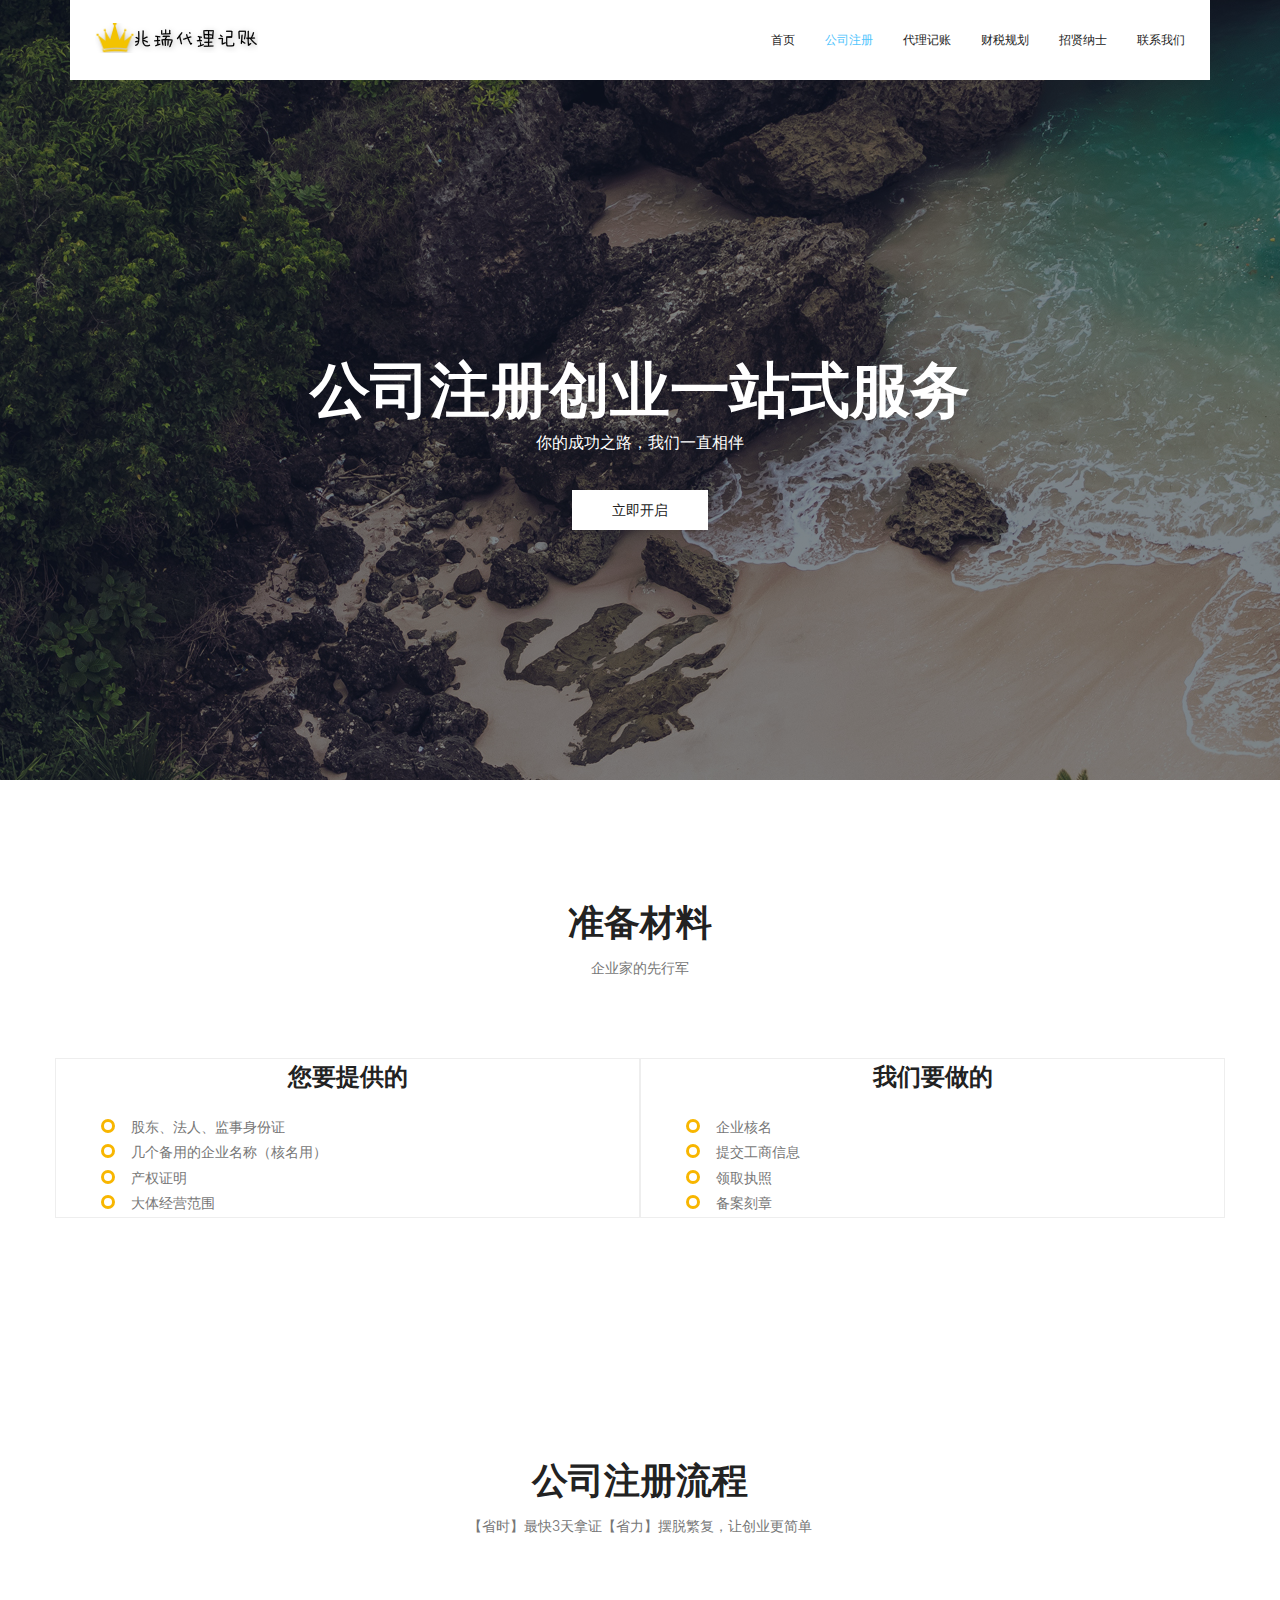
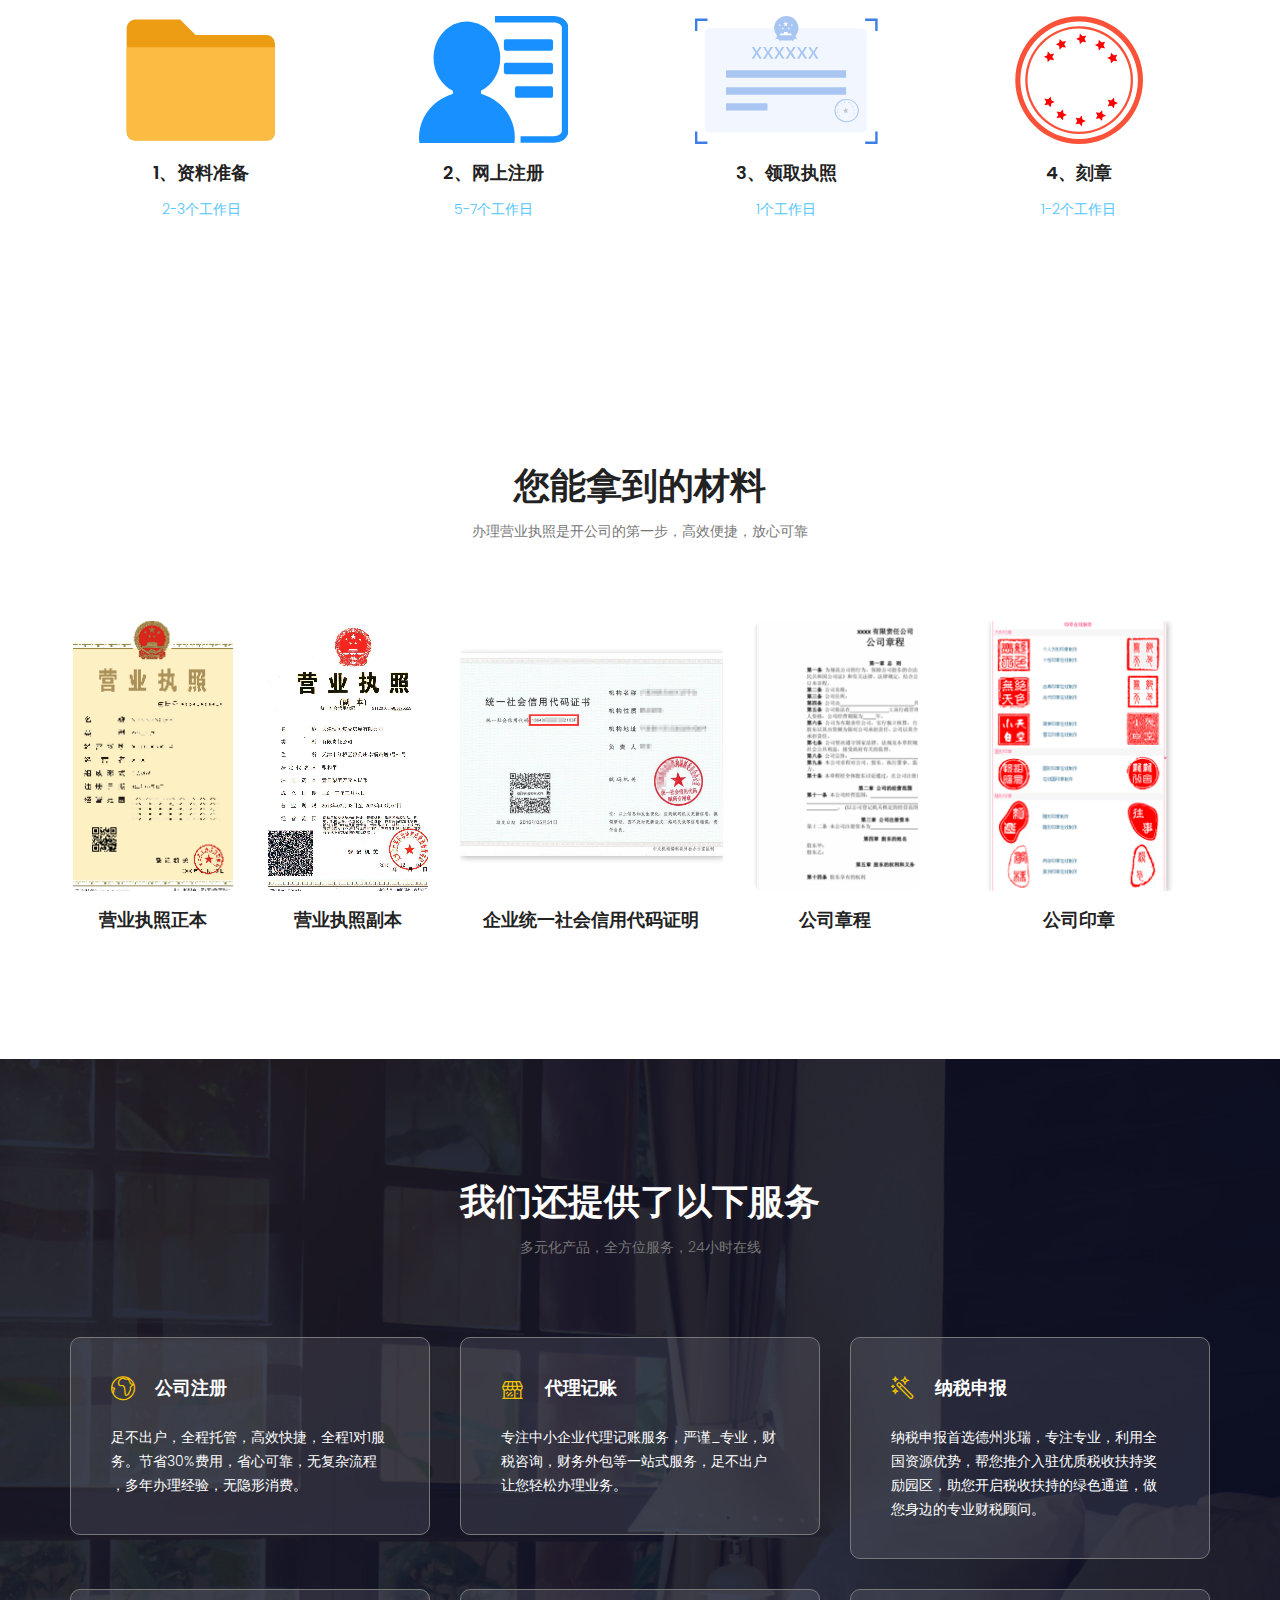
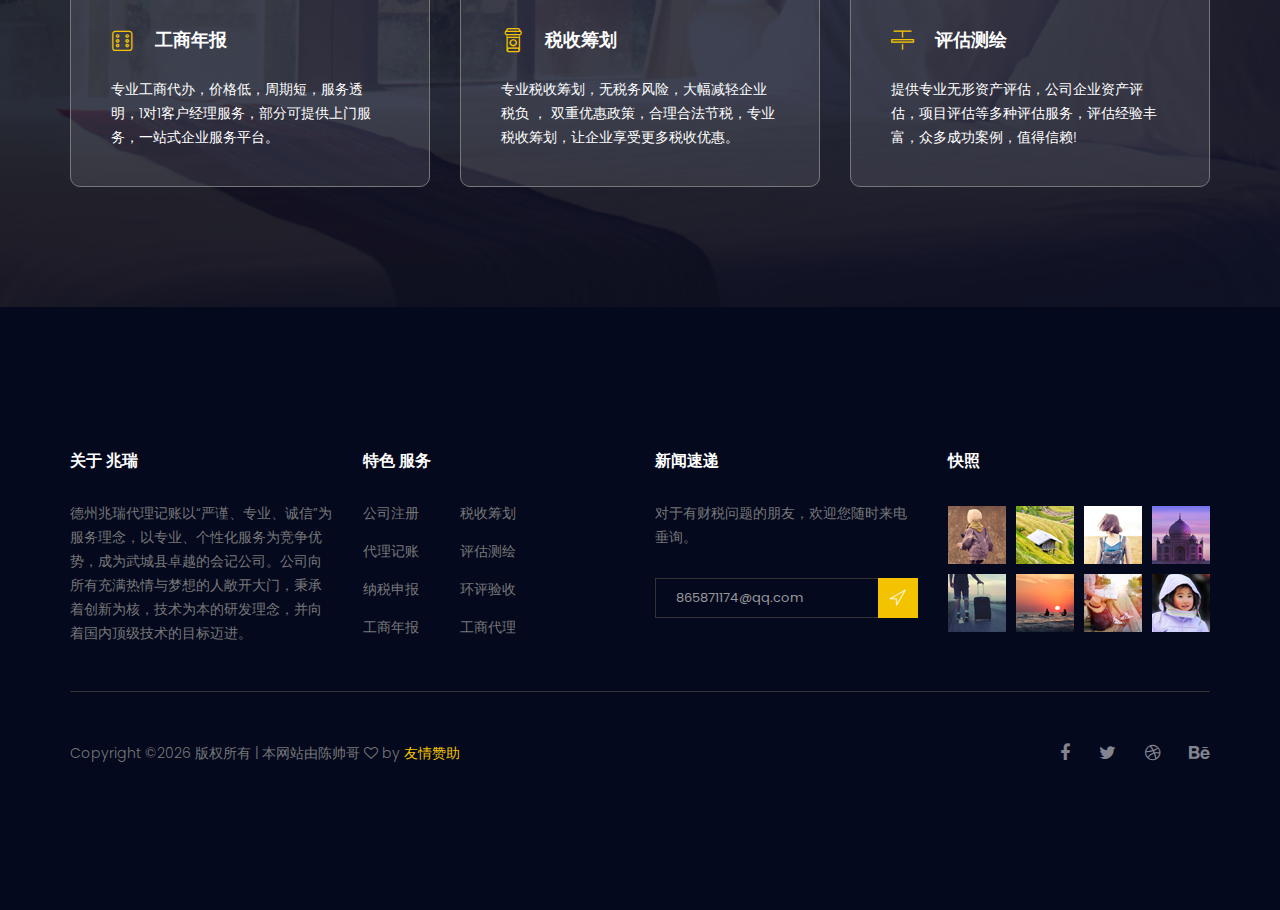
<file: register.html>
<!doctype html>
<html lang="en">
    <head>
        <!-- Required meta tags -->
        <meta charset="utf-8">
        <meta name="viewport" content="width=device-width, initial-scale=1, shrink-to-fit=no">
        <link rel="icon" href="image/favicon.png" type="image/png">
        <title>德州兆瑞代理记账有限公司</title>
        <!-- Bootstrap CSS -->
        <link rel="stylesheet" href="css/bootstrap.css">
        <link rel="stylesheet" href="vendors/linericon/style.css">
        <link rel="stylesheet" href="css/font-awesome.min.css">
        <link rel="stylesheet" href="vendors/owl-carousel/owl.carousel.min.css">
        <link rel="stylesheet" href="vendors/bootstrap-datepicker/bootstrap-datetimepicker.min.css">
        <link rel="stylesheet" href="vendors/nice-select/css/nice-select.css">
        <link rel="stylesheet" href="vendors/owl-carousel/owl.carousel.min.css">
        <!-- main css -->
        <link rel="stylesheet" href="css/style.css">
        <link rel="stylesheet" href="css/responsive.css">
    </head>
    <body>
        <!--================Header Area =================-->
        <header class="header_area">
            <div class="container">
                <nav class="navbar navbar-expand-lg navbar-light">
                    <!-- Brand and toggle get grouped for better mobile display -->
                    <a class="navbar-brand logo_h" href="index.html"><img src="image/Logo.png" alt=""></a>
                    <button class="navbar-toggler" type="button" data-toggle="collapse" data-target="#navbarSupportedContent" aria-controls="navbarSupportedContent" aria-expanded="false" aria-label="Toggle navigation">
                        <span class="icon-bar"></span>
                        <span class="icon-bar"></span>
                        <span class="icon-bar"></span>
                    </button>
                    <!-- Collect the nav links, forms, and other content for toggling -->
                    <div class="collapse navbar-collapse offset" id="navbarSupportedContent">
                        <ul class="nav navbar-nav menu_nav ml-auto">
                            <li class="nav-item"><a class="nav-link" href="index.html">首页</a></li>
                            <li class="nav-item active"><a class="nav-link" href="register.html">公司注册</a></li>
                            <li class="nav-item"><a class="nav-link" href="account.html">代理记账</a></li>
                            <li class="nav-item"><a class="nav-link" href="#">财税规划</a></li>
                            <li class="nav-item"><a class="nav-link" href="zhaopin.html">招贤纳士</a></li>
                            <li class="nav-item"><a class="nav-link" href="contact.html">联系我们</a></li>
                        </ul>
                    </div>
                </nav>
            </div>
        </header>
        <!--================Header Area =================-->

        <!--================Banner Area =================-->
        <section class="banner_area register_banner d_flex align-items-center" style="opacity: 1">
            <div class="overlay bg-parallax" data-stellar-ratio="0.9" data-stellar-vertical-offset="0" data-background=""></div>
            <div class="container">
                <div class="banner_content text-center">
                    <h4>公司注册创业一站式服务</h4>
                    <p>你的成功之路，我们一直相伴</p>
                    <a href="#" class="btn white_btn button_hover">立即开启</a>
                </div>
            </div>
        </section>
        <!--================Banner Area =================-->
        
        
        
         <!--================ 准备材料  =================-->
        <section class="accomodation_area section_gap">
            <div class="container">
                <div class="section_title text-center">
                    <h2 class="title_color">准备材料</h2>
                    <p>企业家的先行军 </p>
                </div>
                
              
                <div class="row">
                    <div class="col-md-6"  style="border:1px solid #eeeeee;">
                        <h3 class="mb-20 title_color" style="text-align:center;">您要提供的</h3>
						<div class="" style="margin-left:30px;">
							<ul class="unordered-list">
								<li>股东、法人、监事身份证</li>
								<li>几个备用的企业名称（核名用）</li>
								<li>产权证明</li>
								<li>大体经营范围</li>
							</ul>
						</div>
                        
                    </div>
                    <div class="col-md-6" style="border:1px solid #eeeeee;">
                        <h3 class="mb-20 title_color" style="text-align:center;">我们要做的</h3>
						<div class="" style="margin-left:30px;">
							<ul class="unordered-list">
								<li>企业核名</li>
								<li>提交工商信息</li>								
								<li>领取执照</li>
								<li>备案刻章</li>
							</ul>
						</div>
                    </div>
                </div>
                         
            </div>
        </section>
        <!--================ Accomodation Area  =================-->
        

        <!--================ Accomodation Area  =================-->
        <section class="accomodation_area section_gap">
            <div class="container">
                <div class="section_title text-center">
                    <h2 class="title_color">公司注册流程</h2>
                    <p>【省时】最快3天拿证【省力】摆脱繁复，让创业更简单 </p>
                </div>
                <div class="row mb_30">
                    <div class="col-lg-3 col-sm-6">
                        <div class="accomodation_item text-center">
                            <div class="hotel_img">
                                <img src="image/folder.png" alt="">
                            </div>
                            <a href="#"><h4 class="sec_h4">1、资料准备</h4></a>
                            <h5><small>2-3个工作日</small></h5>
                        </div>
                    </div>
                    <div class="col-lg-3 col-sm-6">
                        <div class="accomodation_item text-center">
                            <div class="hotel_img">
                                <img src="image/register.png" alt="">
                            </div>
                            <a href="#"><h4 class="sec_h4">2、网上注册</h4></a>
                            <h5><small>5-7个工作日</small></h5>
                        </div>
                    </div>
                    <div class="col-lg-3 col-sm-6">
                        <div class="accomodation_item text-center">
                            <div class="hotel_img">
                                <img src="image/zhizhao.png" alt="">
                            </div>
                            <a href="#"><h4 class="sec_h4">3、领取执照</h4></a>
                            <h5><small>1个工作日</small></h5>
                        </div>
                    </div>
                    <div class="col-lg-3 col-sm-6">
                        <div class="accomodation_item text-center">
                            <div class="hotel_img">
                                <img src="image/zhang.png" alt="">
                            </div>
                            <a href="#"><h4 class="sec_h4">4、刻章</h4></a>
                            <h5><small>1-2个工作日</small></h5>
                        </div>
                    </div>
                </div>
            </div>
        </section>
        <!--================ Accomodation Area  =================-->
        
        
        <section class="accomodation_area section_gap">
            <div class="container">
                <div class="section_title text-center">
                    <h2 class="title_color">您能拿到的材料</h2>
                    <p>办理营业执照是开公司的第一步，高效便捷，放心可靠 </p>
                </div>
                <div class="row mb_30">
                    <div class="col-lg-2 col-sm-6">
                        <div class="accomodation_item text-center">
                            <div class="hotel_img">
                                <img src="image/register/y1.png" alt="">
                            </div>
                            <a href="#"><h4 class="sec_h4">营业执照正本</h4></a>
                        </div>
                    </div>
                    <div class="col-lg-2 col-sm-6">
                        <div class="accomodation_item text-center">
                            <div class="hotel_img">
                                <img src="image/register/y2.png" alt="">
                            </div>
                            <a href="#"><h4 class="sec_h4">营业执照副本</h4></a>
                        </div>
                    </div>
                    <div class="col-lg-3 col-sm-6">
                        <div class="accomodation_item text-center">
                            <div class="hotel_img">
                                <img src="image/register/y31.png" alt="">
                            </div>
                            <a href="#"><h4 class="sec_h4">企业统一社会信用代码证明</h4></a>
                        </div>
                    </div>
                    <div class="col-lg-2 col-sm-6">
                        <div class="accomodation_item text-center">
                            <div class="hotel_img">
                                <img src="image/register/y4.png" alt="">
                            </div>
                            <a href="#"><h4 class="sec_h4">公司章程</h4></a>
                        </div>
                    </div>
                    <div class="col-lg-3 col-sm-6">
                        <div class="accomodation_item text-center">
                            <div class="hotel_img">
                                <img src="image/register/y51.png" alt="">
                            </div>
                            <a href="#"><h4 class="sec_h4">公司印章</h4></a>
                        </div>
                    </div>
                </div>
            </div>
        </section>
        
        
        

        <!--================ Facilities Area  =================-->
        <section class="facilities_area section_gap">
            <div class="overlay bg-parallax" data-stellar-ratio="0.8" data-stellar-vertical-offset="0" data-background="">
            </div>
            <div class="container">
                <div class="section_title text-center">
                    <h2 class="title_w">我们还提供了以下服务</h2>
                    <p>多元化产品，全方位服务，24小时在线</p>
                </div>
                <div class="row mb_30">
                    <div class="col-lg-4 col-md-6">
                        <div class="facilities_item">
                            <h4 class="sec_h4"><i class="lnr lnr-earth"></i>公司注册</h4>
                            <p>足不出户，全程托管，高效快捷，全程1对1服务。节省30%费用，省心可靠，无复杂流程 ，多年办理经验，无隐形消费。</p>
                        </div>
                    </div>
                    <div class="col-lg-4 col-md-6">
                        <div class="facilities_item">
                            <h4 class="sec_h4"><i class="lnr lnr-store"></i>代理记账</h4>
                            <p>专注中小企业代理记账服务，严谨_专业，财税咨询，财务外包等一站式服务，足不出户让您轻松办理业务。</p>
                        </div>
                    </div>
                    <div class="col-lg-4 col-md-6">
                        <div class="facilities_item">
                            <h4 class="sec_h4"><i class="lnr lnr-magic-wand"></i>纳税申报</h4>
                            <p>纳税申报首选德州兆瑞，专注专业，利用全国资源优势，帮您推介入驻优质税收扶持奖励园区，助您开启税收扶持的绿色通道，做您身边的专业财税顾问。</p>
                        </div>
                    </div>
                    <div class="col-lg-4 col-md-6">
                        <div class="facilities_item">
                            <h4 class="sec_h4"><i class="lnr lnr-dice"></i>工商年报</h4>
                            <p>专业工商代办，价格低，周期短，服务透明，1对1客户经理服务，部分可提供上门服务，一站式企业服务平台。</p>
                        </div>
                    </div>
                    <div class="col-lg-4 col-md-6">
                        <div class="facilities_item">
                            <h4 class="sec_h4"><i class="lnr lnr-coffee-cup"></i>税收筹划</h4>
                            <p>专业税收筹划，无税务风险，大幅减轻企业税负 ， 双重优惠政策，合理合法节税，专业税收筹划，让企业享受更多税收优惠。</p>
                        </div>
                    </div>
                    <div class="col-lg-4 col-md-6">
                        <div class="facilities_item">
                            <h4 class="sec_h4"><i class="lnr lnr-strikethrough"></i>评估测绘</h4>
                            <p>提供专业无形资产评估，公司企业资产评估，项目评估等多种评估服务，评估经验丰富，众多成功案例，值得信赖!</p>
                        </div>
                    </div>
                </div>
            </div>
        </section>
        <!--================ Facilities Area  =================-->

       

        <!--================ start footer Area  =================-->
        <footer class="footer-area section_gap">
            <div class="container">
                <div class="row">
                    <div class="col-lg-3  col-md-6 col-sm-6">
                        <div class="single-footer-widget">
                            <h6 class="footer_title">关于 兆瑞</h6>
                            <p>德州兆瑞代理记账以“严谨、专业、诚信”为服务理念，以专业、个性化服务为竞争优势，成为武城县卓越的会记公司。公司向所有充满热情与梦想的人敞开大门，秉承着创新为核，技术为本的研发理念，并向着国内顶级技术的目标迈进。 </p>
                        </div>
                    </div>
                    <div class="col-lg-3 col-md-6 col-sm-6">
                        <div class="single-footer-widget">
                            <h6 class="footer_title">特色 服务</h6>
                            <div class="row">
                                <div class="col-4">
                                    <ul class="list_style">
                                        <li><a href="#">公司注册</a></li>
                                        <li><a href="#">代理记账</a></li>
                                        <li><a href="#">纳税申报</a></li>
                                        <li><a href="#">工商年报</a></li>
                                    </ul>
                                </div>
                                <div class="col-4">
                                    <ul class="list_style">
                                        <li><a href="#">税收筹划</a></li>
                                        <li><a href="#">评估测绘</a></li>
                                        <li><a href="#">环评验收</a></li>
                                        <li><a href="#">工商代理</a></li>
                                    </ul>
                                </div>
                            </div>
                        </div>
                    </div>
                    <div class="col-lg-3 col-md-6 col-sm-6">
                        <div class="single-footer-widget">
                            <h6 class="footer_title">新闻速递</h6>
                            <p>对于有财税问题的朋友，欢迎您随时来电垂询。 </p>
                            <div id="mc_embed_signup">
                                <form target="_blank" action="https://spondonit.us12.list-manage.com/subscribe/post?u=1462626880ade1ac87bd9c93a&amp;id=92a4423d01" method="get" class="subscribe_form relative">
                                    <div class="input-group d-flex flex-row">
                                        <input name="EMAIL" placeholder="865871174@qq.com" onfocus="this.placeholder = '865871174@qq.com'" onblur="this.placeholder = '865871174@qq.com '" required="" type="email">
                                        <button class="btn sub-btn"><span class="lnr lnr-location"></span></button>
                                    </div>
                                    <div class="mt-10 info"></div>
                                </form>
                            </div>
                        </div>
                    </div>
                    <div class="col-lg-3 col-md-6 col-sm-6">
                        <div class="single-footer-widget instafeed">
                            <h6 class="footer_title">快照</h6>
                            <ul class="list_style instafeed d-flex flex-wrap">
                                <li><img src="image/instagram/Image-01.jpg" alt=""></li>
                                <li><img src="image/instagram/Image-02.jpg" alt=""></li>
                                <li><img src="image/instagram/Image-03.jpg" alt=""></li>
                                <li><img src="image/instagram/Image-04.jpg" alt=""></li>
                                <li><img src="image/instagram/Image-05.jpg" alt=""></li>
                                <li><img src="image/instagram/Image-06.jpg" alt=""></li>
                                <li><img src="image/instagram/Image-07.jpg" alt=""></li>
                                <li><img src="image/instagram/Image-08.jpg" alt=""></li>
                            </ul>
                        </div>
                    </div>
                </div>
                <div class="border_line"></div>
                <div class="row footer-bottom d-flex justify-content-between align-items-center">
                    <p class="col-lg-8 col-sm-12 footer-text m-0"><!-- Link back to Colorlib can't be removed. Template is licensed under CC BY 3.0. -->
Copyright &copy;<script>document.write(new Date().getFullYear());</script> 版权所有 | 本网站由陈帅哥 <i class="fa fa-heart-o" aria-hidden="true"></i> by <a href="https://github.com/favccxx" target="_blank">友情赞助</a>
<!-- Link back to Colorlib can't be removed. Template is licensed under CC BY 3.0. --></p>
                    <div class="col-lg-4 col-sm-12 footer-social">
                        <a href="#"><i class="fa fa-facebook"></i></a>
                        <a href="#"><i class="fa fa-twitter"></i></a>
                        <a href="#"><i class="fa fa-dribbble"></i></a>
                        <a href="#"><i class="fa fa-behance"></i></a>
                    </div>
                </div>
            </div>
        </footer>
		<!--================ End footer Area  =================-->


        <!-- Optional JavaScript -->
        <!-- jQuery first, then Popper.js, then Bootstrap JS -->
        <script src="js/jquery-3.2.1.min.js"></script>
        <script src="js/popper.js"></script>
        <script src="js/bootstrap.min.js"></script>
        <script src="vendors/owl-carousel/owl.carousel.min.js"></script>
        <script src="js/jquery.ajaxchimp.min.js"></script>
        <script src="js/mail-script.js"></script>
        <script src="vendors/bootstrap-datepicker/bootstrap-datetimepicker.min.js"></script>
        <script src="vendors/nice-select/js/jquery.nice-select.js"></script>
        <script src="js/mail-script.js"></script>
        <script src="js/stellar.js"></script>
        <script src="vendors/lightbox/simpleLightbox.min.js"></script>
        <script src="js/custom.js"></script>
    </body>
</html>
</file>
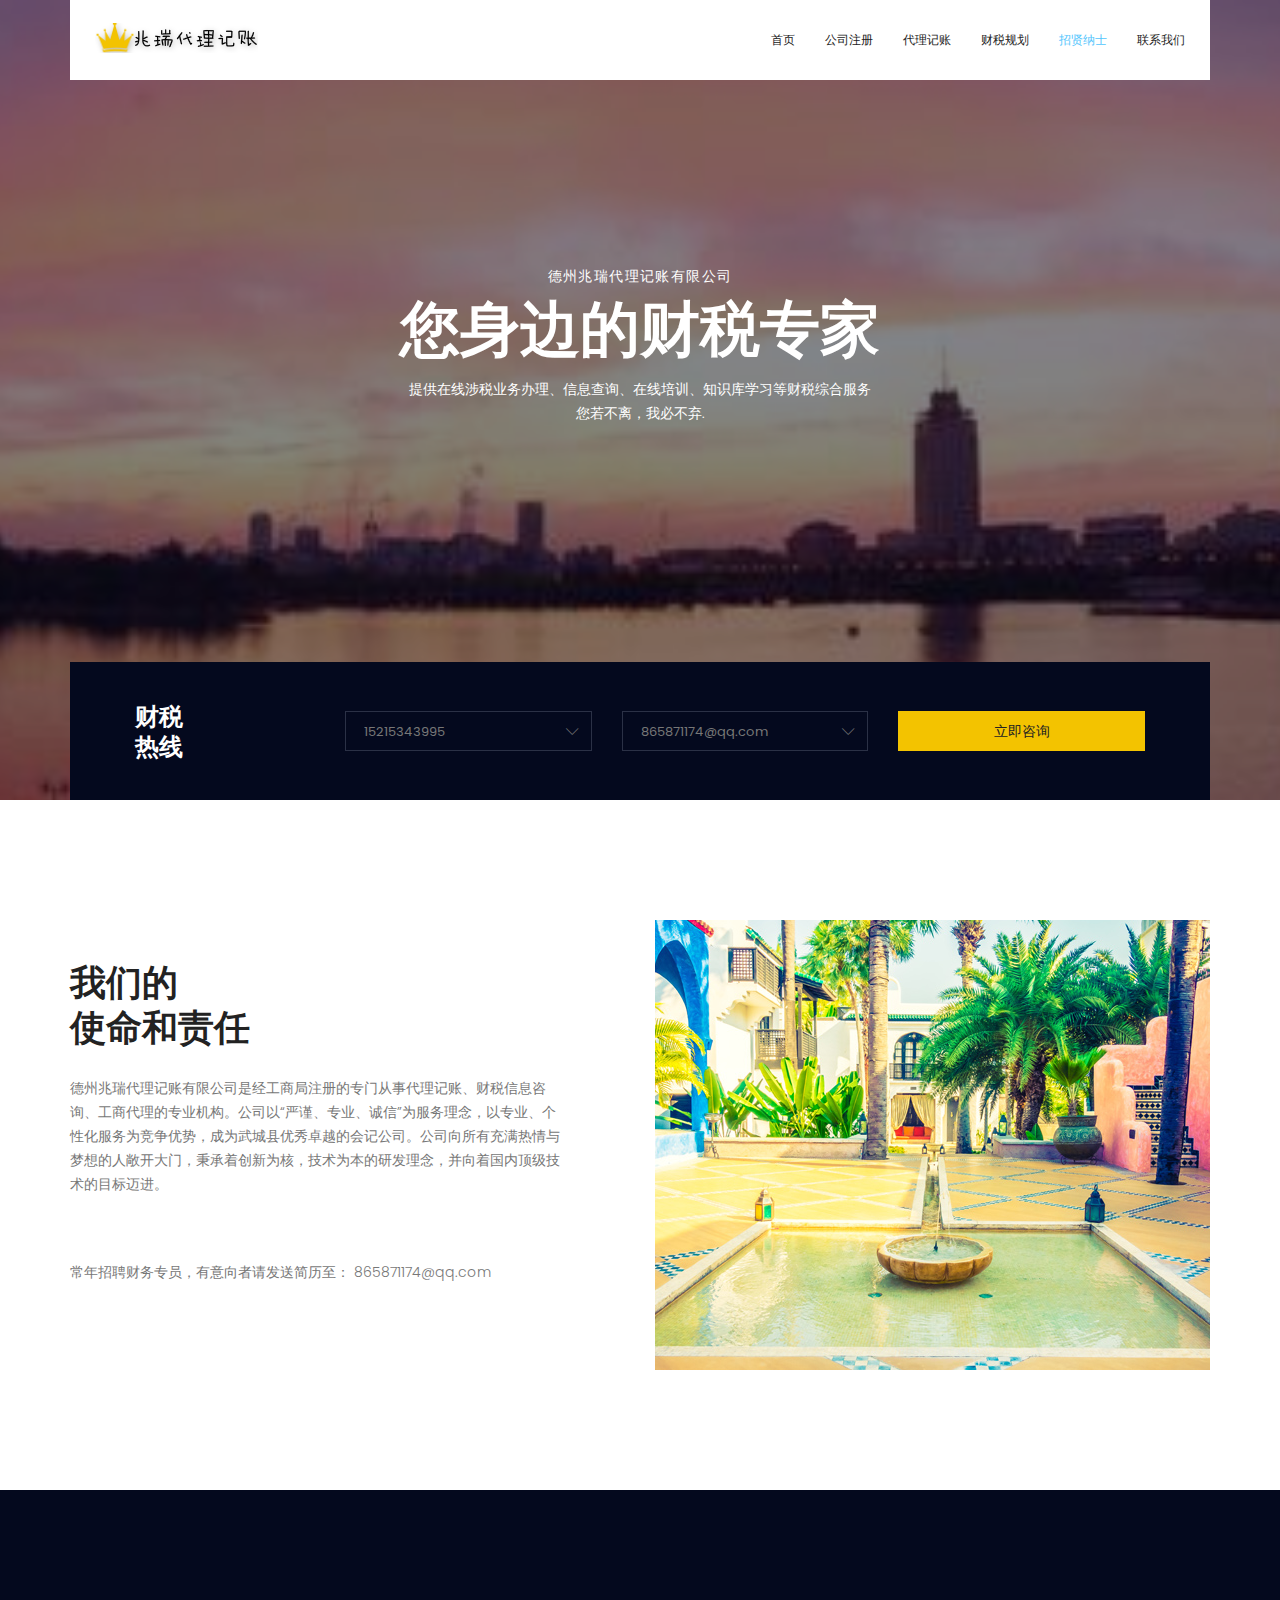
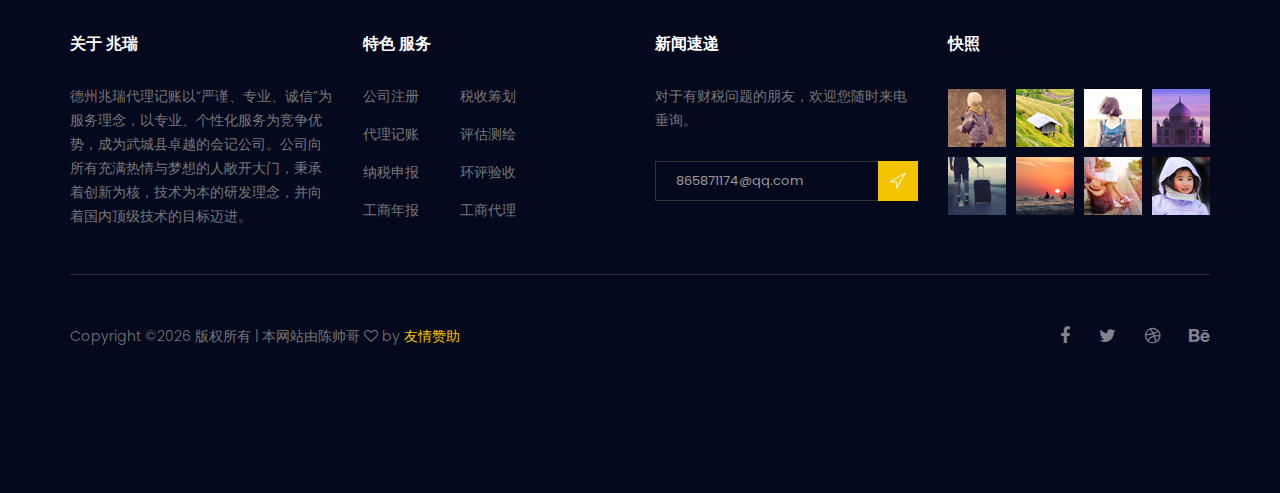
<file: zhaopin.html>
<!doctype html>
<html lang="en">
    <head>
        <!-- Required meta tags -->
        <meta charset="utf-8">
        <meta name="viewport" content="width=device-width, initial-scale=1, shrink-to-fit=no">
        <link rel="icon" href="image/favicon.png" type="image/png">
        <title>德州兆瑞代理记账有限公司</title>
        <!-- Bootstrap CSS -->
        <link rel="stylesheet" href="css/bootstrap.css">
        <link rel="stylesheet" href="vendors/linericon/style.css">
        <link rel="stylesheet" href="css/font-awesome.min.css">
        <link rel="stylesheet" href="vendors/owl-carousel/owl.carousel.min.css">
        <link rel="stylesheet" href="vendors/bootstrap-datepicker/bootstrap-datetimepicker.min.css">
        <link rel="stylesheet" href="vendors/nice-select/css/nice-select.css">
        <link rel="stylesheet" href="vendors/owl-carousel/owl.carousel.min.css">
        <!-- main css -->
        <link rel="stylesheet" href="css/style.css">
        <link rel="stylesheet" href="css/responsive.css">
    </head>
    <body>
        <!--================Header Area =================-->
        <header class="header_area">
            <div class="container">
                <nav class="navbar navbar-expand-lg navbar-light">
                    <!-- Brand and toggle get grouped for better mobile display -->
                    <a class="navbar-brand logo_h" href="index.html"><img src="image/Logo.png" alt=""></a>
                    <button class="navbar-toggler" type="button" data-toggle="collapse" data-target="#navbarSupportedContent" aria-controls="navbarSupportedContent" aria-expanded="false" aria-label="Toggle navigation">
                        <span class="icon-bar"></span>
                        <span class="icon-bar"></span>
                        <span class="icon-bar"></span>
                    </button>
                    <!-- Collect the nav links, forms, and other content for toggling -->
                    <div class="collapse navbar-collapse offset" id="navbarSupportedContent">
                        <ul class="nav navbar-nav menu_nav ml-auto">
                            <li class="nav-item"><a class="nav-link" href="index.html">首页</a></li>
                            <li class="nav-item"><a class="nav-link" href="register.html">公司注册</a></li>
                            <li class="nav-item"><a class="nav-link" href="account.html">代理记账</a></li>
                            <li class="nav-item"><a class="nav-link" href="#">财税规划</a></li>
                            <li class="nav-item active"><a class="nav-link" href="zhaopin.html">招贤纳士</a></li>
                            <li class="nav-item"><a class="nav-link" href="contact.html">联系我们</a></li>
                        </ul>
                    </div>
                </nav>
            </div>
        </header>
        <!--================Header Area =================-->

        <!--================Banner Area =================-->
        <section class="banner_area">
            <div class="booking_table d_flex align-items-center">
            	<div class="overlay bg-parallax" data-stellar-ratio="0.9" data-stellar-vertical-offset="0" data-background=""></div>
				<div class="container">
					<div class="banner_content text-center">
						<h6>德州兆瑞代理记账有限公司</h6>
						<h2>您身边的财税专家</h2>
						<p>提供在线涉税业务办理、信息查询、在线培训、知识库学习等财税综合服务<br> 您若不离，我必不弃.</p>
					</div>
				</div>
            </div>
            <div class="hotel_booking_area position">
                <div class="container">
                    <div class="hotel_booking_table">
                        <div class="col-md-3">
                            <h2>财税<br> 热线</h2>
                        </div>
                        <div class="col-md-9">
                            <div class="boking_table">
                                <div class="row">
                                    <div class="col-md-4">
                                        <div class="book_tabel_item">
                                            <div class="input-group">
                                                <select class="wide">
                                                    <option data-display="15215343995">15215343995</option>
                                                </select>
                                            </div>
                                        </div>
                                    </div>
                                    <div class="col-md-4">
                                        <div class="book_tabel_item">
                                          <div class="input-group">
                                              <select class="wide">
                                                  <option data-display="865871174@qq.com">865871174@qq.com</option>
                                              </select>
                                          </div>
                                        </div>
                                    </div>
                                    <div class="col-md-4">
                                        <div class="book_tabel_item">
                                            <a class="book_now_btn button_hover" href="#">立即咨询</a>
                                        </div>
                                    </div>

                                </div>
                            </div>
                        </div>
                    </div>
                </div>
            </div>
        </section>
        <!--================Banner Area =================-->

        

        <!--================ About History Area  =================-->
        <section class="about_history_area section_gap">
            <div class="container">
                <div class="row">
                    <div class="col-md-6 d_flex align-items-center">
                        <div class="about_content ">
                            <h2 class="title title_color">我们的<br>使命和责任</h2>
                            <p>德州兆瑞代理记账有限公司是经工商局注册的专门从事代理记账、财税信息咨询、工商代理的专业机构。公司以“严谨、专业、诚信”为服务理念，以专业、个性化服务为竞争优势，成为武城县优秀卓越的会记公司。公司向所有充满热情与梦想的人敞开大门，秉承着创新为核，技术为本的研发理念，并向着国内顶级技术的目标迈进。</p>
                            <p>
                            	常年招聘财务专员，有意向者请发送简历至： 865871174@qq.com
                            </p>                           
                        </div>
                    </div>
                    <div class="col-md-6">
                        <img class="img-fluid" src="image/about_bg.jpg" alt="img">
                    </div>
                </div>
            </div>
        </section>
        <!--================ About History Area  =================-->

       

        <!--================ start footer Area  =================-->
        <footer class="footer-area section_gap">
            <div class="container">
                <div class="row">
                    <div class="col-lg-3  col-md-6 col-sm-6">
                        <div class="single-footer-widget">
                            <h6 class="footer_title">关于 兆瑞</h6>
                            <p>德州兆瑞代理记账以“严谨、专业、诚信”为服务理念，以专业、个性化服务为竞争优势，成为武城县卓越的会记公司。公司向所有充满热情与梦想的人敞开大门，秉承着创新为核，技术为本的研发理念，并向着国内顶级技术的目标迈进。 </p>
                        </div>
                    </div>
                    <div class="col-lg-3 col-md-6 col-sm-6">
                        <div class="single-footer-widget">
                            <h6 class="footer_title">特色 服务</h6>
                            <div class="row">
                                <div class="col-4">
                                    <ul class="list_style">
                                        <li><a href="#">公司注册</a></li>
                                        <li><a href="#">代理记账</a></li>
                                        <li><a href="#">纳税申报</a></li>
                                        <li><a href="#">工商年报</a></li>
                                    </ul>
                                </div>
                                <div class="col-4">
                                    <ul class="list_style">
                                        <li><a href="#">税收筹划</a></li>
                                        <li><a href="#">评估测绘</a></li>
                                        <li><a href="#">环评验收</a></li>
                                        <li><a href="#">工商代理</a></li>
                                    </ul>
                                </div>
                            </div>
                        </div>
                    </div>
                    <div class="col-lg-3 col-md-6 col-sm-6">
                        <div class="single-footer-widget">
                            <h6 class="footer_title">新闻速递</h6>
                            <p>对于有财税问题的朋友，欢迎您随时来电垂询。 </p>
                            <div id="mc_embed_signup">
                                <form target="_blank" action="https://spondonit.us12.list-manage.com/subscribe/post?u=1462626880ade1ac87bd9c93a&amp;id=92a4423d01" method="get" class="subscribe_form relative">
                                    <div class="input-group d-flex flex-row">
                                        <input name="EMAIL" placeholder="865871174@qq.com" onfocus="this.placeholder = '865871174@qq.com'" onblur="this.placeholder = '865871174@qq.com '" required="" type="email">
                                        <button class="btn sub-btn"><span class="lnr lnr-location"></span></button>
                                    </div>
                                    <div class="mt-10 info"></div>
                                </form>
                            </div>
                        </div>
                    </div>
                    <div class="col-lg-3 col-md-6 col-sm-6">
                        <div class="single-footer-widget instafeed">
                            <h6 class="footer_title">快照</h6>
                            <ul class="list_style instafeed d-flex flex-wrap">
                                <li><img src="image/instagram/Image-01.jpg" alt=""></li>
                                <li><img src="image/instagram/Image-02.jpg" alt=""></li>
                                <li><img src="image/instagram/Image-03.jpg" alt=""></li>
                                <li><img src="image/instagram/Image-04.jpg" alt=""></li>
                                <li><img src="image/instagram/Image-05.jpg" alt=""></li>
                                <li><img src="image/instagram/Image-06.jpg" alt=""></li>
                                <li><img src="image/instagram/Image-07.jpg" alt=""></li>
                                <li><img src="image/instagram/Image-08.jpg" alt=""></li>
                            </ul>
                        </div>
                    </div>
                </div>
                <div class="border_line"></div>
                <div class="row footer-bottom d-flex justify-content-between align-items-center">
                    <p class="col-lg-8 col-sm-12 footer-text m-0"><!-- Link back to Colorlib can't be removed. Template is licensed under CC BY 3.0. -->
Copyright &copy;<script>document.write(new Date().getFullYear());</script> 版权所有 | 本网站由陈帅哥 <i class="fa fa-heart-o" aria-hidden="true"></i> by <a href="https://github.com/favccxx" target="_blank">友情赞助</a>
<!-- Link back to Colorlib can't be removed. Template is licensed under CC BY 3.0. --></p>
                    <div class="col-lg-4 col-sm-12 footer-social">
                        <a href="#"><i class="fa fa-facebook"></i></a>
                        <a href="#"><i class="fa fa-twitter"></i></a>
                        <a href="#"><i class="fa fa-dribbble"></i></a>
                        <a href="#"><i class="fa fa-behance"></i></a>
                    </div>
                </div>
            </div>
        </footer>
		<!--================ End footer Area  =================-->


        <!-- Optional JavaScript -->
        <!-- jQuery first, then Popper.js, then Bootstrap JS -->
        <script src="js/jquery-3.2.1.min.js"></script>
        <script src="js/popper.js"></script>
        <script src="js/bootstrap.min.js"></script>
        <script src="vendors/owl-carousel/owl.carousel.min.js"></script>
        <script src="js/jquery.ajaxchimp.min.js"></script>
        <script src="js/mail-script.js"></script>
        <script src="vendors/bootstrap-datepicker/bootstrap-datetimepicker.min.js"></script>
        <script src="vendors/nice-select/js/jquery.nice-select.js"></script>
        <script src="js/mail-script.js"></script>
        <script src="js/stellar.js"></script>
        <script src="vendors/lightbox/simpleLightbox.min.js"></script>
        <script src="js/custom.js"></script>
    </body>
</html>
</file>
<file: vendors/linericon/style.css>
@font-face {
	font-family: 'Linearicons-Free';
	src:url('fonts/Linearicons-Free.eot?w118d');
	src:url('fonts/Linearicons-Free.eot?#iefixw118d') format('embedded-opentype'),
		url('fonts/Linearicons-Free.woff2?w118d') format('woff2'),
		url('fonts/Linearicons-Free.woff?w118d') format('woff'),
		url('fonts/Linearicons-Free.ttf?w118d') format('truetype'),
		url('fonts/Linearicons-Free.svg?w118d#Linearicons-Free') format('svg');
	font-weight: normal;
	font-style: normal;
}

.lnr {
	font-family: 'Linearicons-Free';
	speak: none;
	font-style: normal;
	font-weight: normal;
	font-variant: normal;
	text-transform: none;
	line-height: 1;

	/* Better Font Rendering =========== */
	-webkit-font-smoothing: antialiased;
	-moz-osx-font-smoothing: grayscale;
}

.lnr-home:before {
	content: "\e800";
}
.lnr-apartment:before {
	content: "\e801";
}
.lnr-pencil:before {
	content: "\e802";
}
.lnr-magic-wand:before {
	content: "\e803";
}
.lnr-drop:before {
	content: "\e804";
}
.lnr-lighter:before {
	content: "\e805";
}
.lnr-poop:before {
	content: "\e806";
}
.lnr-sun:before {
	content: "\e807";
}
.lnr-moon:before {
	content: "\e808";
}
.lnr-cloud:before {
	content: "\e809";
}
.lnr-cloud-upload:before {
	content: "\e80a";
}
.lnr-cloud-download:before {
	content: "\e80b";
}
.lnr-cloud-sync:before {
	content: "\e80c";
}
.lnr-cloud-check:before {
	content: "\e80d";
}
.lnr-database:before {
	content: "\e80e";
}
.lnr-lock:before {
	content: "\e80f";
}
.lnr-cog:before {
	content: "\e810";
}
.lnr-trash:before {
	content: "\e811";
}
.lnr-dice:before {
	content: "\e812";
}
.lnr-heart:before {
	content: "\e813";
}
.lnr-star:before {
	content: "\e814";
}
.lnr-star-half:before {
	content: "\e815";
}
.lnr-star-empty:before {
	content: "\e816";
}
.lnr-flag:before {
	content: "\e817";
}
.lnr-envelope:before {
	content: "\e818";
}
.lnr-paperclip:before {
	content: "\e819";
}
.lnr-inbox:before {
	content: "\e81a";
}
.lnr-eye:before {
	content: "\e81b";
}
.lnr-printer:before {
	content: "\e81c";
}
.lnr-file-empty:before {
	content: "\e81d";
}
.lnr-file-add:before {
	content: "\e81e";
}
.lnr-enter:before {
	content: "\e81f";
}
.lnr-exit:before {
	content: "\e820";
}
.lnr-graduation-hat:before {
	content: "\e821";
}
.lnr-license:before {
	content: "\e822";
}
.lnr-music-note:before {
	content: "\e823";
}
.lnr-film-play:before {
	content: "\e824";
}
.lnr-camera-video:before {
	content: "\e825";
}
.lnr-camera:before {
	content: "\e826";
}
.lnr-picture:before {
	content: "\e827";
}
.lnr-book:before {
	content: "\e828";
}
.lnr-bookmark:before {
	content: "\e829";
}
.lnr-user:before {
	content: "\e82a";
}
.lnr-users:before {
	content: "\e82b";
}
.lnr-shirt:before {
	content: "\e82c";
}
.lnr-store:before {
	content: "\e82d";
}
.lnr-cart:before {
	content: "\e82e";
}
.lnr-tag:before {
	content: "\e82f";
}
.lnr-phone-handset:before {
	content: "\e830";
}
.lnr-phone:before {
	content: "\e831";
}
.lnr-pushpin:before {
	content: "\e832";
}
.lnr-map-marker:before {
	content: "\e833";
}
.lnr-map:before {
	content: "\e834";
}
.lnr-location:before {
	content: "\e835";
}
.lnr-calendar-full:before {
	content: "\e836";
}
.lnr-keyboard:before {
	content: "\e837";
}
.lnr-spell-check:before {
	content: "\e838";
}
.lnr-screen:before {
	content: "\e839";
}
.lnr-smartphone:before {
	content: "\e83a";
}
.lnr-tablet:before {
	content: "\e83b";
}
.lnr-laptop:before {
	content: "\e83c";
}
.lnr-laptop-phone:before {
	content: "\e83d";
}
.lnr-power-switch:before {
	content: "\e83e";
}
.lnr-bubble:before {
	content: "\e83f";
}
.lnr-heart-pulse:before {
	content: "\e840";
}
.lnr-construction:before {
	content: "\e841";
}
.lnr-pie-chart:before {
	content: "\e842";
}
.lnr-chart-bars:before {
	content: "\e843";
}
.lnr-gift:before {
	content: "\e844";
}
.lnr-diamond:before {
	content: "\e845";
}
.lnr-linearicons:before {
	content: "\e846";
}
.lnr-dinner:before {
	content: "\e847";
}
.lnr-coffee-cup:before {
	content: "\e848";
}
.lnr-leaf:before {
	content: "\e849";
}
.lnr-paw:before {
	content: "\e84a";
}
.lnr-rocket:before {
	content: "\e84b";
}
.lnr-briefcase:before {
	content: "\e84c";
}
.lnr-bus:before {
	content: "\e84d";
}
.lnr-car:before {
	content: "\e84e";
}
.lnr-train:before {
	content: "\e84f";
}
.lnr-bicycle:before {
	content: "\e850";
}
.lnr-wheelchair:before {
	content: "\e851";
}
.lnr-select:before {
	content: "\e852";
}
.lnr-earth:before {
	content: "\e853";
}
.lnr-smile:before {
	content: "\e854";
}
.lnr-sad:before {
	content: "\e855";
}
.lnr-neutral:before {
	content: "\e856";
}
.lnr-mustache:before {
	content: "\e857";
}
.lnr-alarm:before {
	content: "\e858";
}
.lnr-bullhorn:before {
	content: "\e859";
}
.lnr-volume-high:before {
	content: "\e85a";
}
.lnr-volume-medium:before {
	content: "\e85b";
}
.lnr-volume-low:before {
	content: "\e85c";
}
.lnr-volume:before {
	content: "\e85d";
}
.lnr-mic:before {
	content: "\e85e";
}
.lnr-hourglass:before {
	content: "\e85f";
}
.lnr-undo:before {
	content: "\e860";
}
.lnr-redo:before {
	content: "\e861";
}
.lnr-sync:before {
	content: "\e862";
}
.lnr-history:before {
	content: "\e863";
}
.lnr-clock:before {
	content: "\e864";
}
.lnr-download:before {
	content: "\e865";
}
.lnr-upload:before {
	content: "\e866";
}
.lnr-enter-down:before {
	content: "\e867";
}
.lnr-exit-up:before {
	content: "\e868";
}
.lnr-bug:before {
	content: "\e869";
}
.lnr-code:before {
	content: "\e86a";
}
.lnr-link:before {
	content: "\e86b";
}
.lnr-unlink:before {
	content: "\e86c";
}
.lnr-thumbs-up:before {
	content: "\e86d";
}
.lnr-thumbs-down:before {
	content: "\e86e";
}
.lnr-magnifier:before {
	content: "\e86f";
}
.lnr-cross:before {
	content: "\e870";
}
.lnr-menu:before {
	content: "\e871";
}
.lnr-list:before {
	content: "\e872";
}
.lnr-chevron-up:before {
	content: "\e873";
}
.lnr-chevron-down:before {
	content: "\e874";
}
.lnr-chevron-left:before {
	content: "\e875";
}
.lnr-chevron-right:before {
	content: "\e876";
}
.lnr-arrow-up:before {
	content: "\e877";
}
.lnr-arrow-down:before {
	content: "\e878";
}
.lnr-arrow-left:before {
	content: "\e879";
}
.lnr-arrow-right:before {
	content: "\e87a";
}
.lnr-move:before {
	content: "\e87b";
}
.lnr-warning:before {
	content: "\e87c";
}
.lnr-question-circle:before {
	content: "\e87d";
}
.lnr-menu-circle:before {
	content: "\e87e";
}
.lnr-checkmark-circle:before {
	content: "\e87f";
}
.lnr-cross-circle:before {
	content: "\e880";
}
.lnr-plus-circle:before {
	content: "\e881";
}
.lnr-circle-minus:before {
	content: "\e882";
}
.lnr-arrow-up-circle:before {
	content: "\e883";
}
.lnr-arrow-down-circle:before {
	content: "\e884";
}
.lnr-arrow-left-circle:before {
	content: "\e885";
}
.lnr-arrow-right-circle:before {
	content: "\e886";
}
.lnr-chevron-up-circle:before {
	content: "\e887";
}
.lnr-chevron-down-circle:before {
	content: "\e888";
}
.lnr-chevron-left-circle:before {
	content: "\e889";
}
.lnr-chevron-right-circle:before {
	content: "\e88a";
}
.lnr-crop:before {
	content: "\e88b";
}
.lnr-frame-expand:before {
	content: "\e88c";
}
.lnr-frame-contract:before {
	content: "\e88d";
}
.lnr-layers:before {
	content: "\e88e";
}
.lnr-funnel:before {
	content: "\e88f";
}
.lnr-text-format:before {
	content: "\e890";
}
.lnr-text-format-remove:before {
	content: "\e891";
}
.lnr-text-size:before {
	content: "\e892";
}
.lnr-bold:before {
	content: "\e893";
}
.lnr-italic:before {
	content: "\e894";
}
.lnr-underline:before {
	content: "\e895";
}
.lnr-strikethrough:before {
	content: "\e896";
}
.lnr-highlight:before {
	content: "\e897";
}
.lnr-text-align-left:before {
	content: "\e898";
}
.lnr-text-align-center:before {
	content: "\e899";
}
.lnr-text-align-right:before {
	content: "\e89a";
}
.lnr-text-align-justify:before {
	content: "\e89b";
}
.lnr-line-spacing:before {
	content: "\e89c";
}
.lnr-indent-increase:before {
	content: "\e89d";
}
.lnr-indent-decrease:before {
	content: "\e89e";
}
.lnr-pilcrow:before {
	content: "\e89f";
}
.lnr-direction-ltr:before {
	content: "\e8a0";
}
.lnr-direction-rtl:before {
	content: "\e8a1";
}
.lnr-page-break:before {
	content: "\e8a2";
}
.lnr-sort-alpha-asc:before {
	content: "\e8a3";
}
.lnr-sort-amount-asc:before {
	content: "\e8a4";
}
.lnr-hand:before {
	content: "\e8a5";
}
.lnr-pointer-up:before {
	content: "\e8a6";
}
.lnr-pointer-right:before {
	content: "\e8a7";
}
.lnr-pointer-down:before {
	content: "\e8a8";
}
.lnr-pointer-left:before {
	content: "\e8a9";
}
</file>
<file: vendors/nice-select/css/nice-select.css>
.nice-select {
  -webkit-tap-highlight-color: transparent;
  background-color: #fff;
  border-radius: 5px;
  border: solid 1px #e8e8e8;
  box-sizing: border-box;
  clear: both;
  cursor: pointer;
  display: block;
  float: left;
  font-family: inherit;
  font-size: 14px;
  font-weight: normal;
  height: 42px;
  line-height: 40px;
  outline: none;
  padding-left: 18px;
  padding-right: 30px;
  position: relative;
  text-align: left !important;
  -webkit-transition: all 0.2s ease-in-out;
  transition: all 0.2s ease-in-out;
  -webkit-user-select: none;
     -moz-user-select: none;
      -ms-user-select: none;
          user-select: none;
  white-space: nowrap;
  width: auto; }
  .nice-select:hover {
    border-color: #dbdbdb; }
  .nice-select:active, .nice-select.open, .nice-select:focus {
    border-color: #999; }
  .nice-select:after {
    border-bottom: 2px solid #999;
    border-right: 2px solid #999;
    content: '';
    display: block;
    height: 5px;
    margin-top: -4px;
    pointer-events: none;
    position: absolute;
    right: 12px;
    top: 50%;
    -webkit-transform-origin: 66% 66%;
        -ms-transform-origin: 66% 66%;
            transform-origin: 66% 66%;
    -webkit-transform: rotate(45deg);
        -ms-transform: rotate(45deg);
            transform: rotate(45deg);
    -webkit-transition: all 0.15s ease-in-out;
    transition: all 0.15s ease-in-out;
    width: 5px; }
  .nice-select.open:after {
    -webkit-transform: rotate(-135deg);
        -ms-transform: rotate(-135deg);
            transform: rotate(-135deg); }
  .nice-select.open .list {
    opacity: 1;
    pointer-events: auto;
    -webkit-transform: scale(1) translateY(0);
        -ms-transform: scale(1) translateY(0);
            transform: scale(1) translateY(0); }
  .nice-select.disabled {
    border-color: #ededed;
    color: #999;
    pointer-events: none; }
    .nice-select.disabled:after {
      border-color: #cccccc; }
  .nice-select.wide {
    width: 100%; }
    .nice-select.wide .list {
      left: 0 !important;
      right: 0 !important; }
  .nice-select.right {
    float: right; }
    .nice-select.right .list {
      left: auto;
      right: 0; }
  .nice-select.small {
    font-size: 12px;
    height: 36px;
    line-height: 34px; }
    .nice-select.small:after {
      height: 4px;
      width: 4px; }
    .nice-select.small .option {
      line-height: 34px;
      min-height: 34px; }
  .nice-select .list {
    background-color: #fff;
    border-radius: 5px;
    box-shadow: 0 0 0 1px rgba(68, 68, 68, 0.11);
    box-sizing: border-box;
    margin-top: 4px;
    opacity: 0;
    overflow: hidden;
    padding: 0;
    pointer-events: none;
    position: absolute;
    top: 100%;
    left: 0;
    -webkit-transform-origin: 50% 0;
        -ms-transform-origin: 50% 0;
            transform-origin: 50% 0;
    -webkit-transform: scale(0.75) translateY(-21px);
        -ms-transform: scale(0.75) translateY(-21px);
            transform: scale(0.75) translateY(-21px);
    -webkit-transition: all 0.2s cubic-bezier(0.5, 0, 0, 1.25), opacity 0.15s ease-out;
    transition: all 0.2s cubic-bezier(0.5, 0, 0, 1.25), opacity 0.15s ease-out;
    z-index: 9; }
    .nice-select .list:hover .option:not(:hover) {
      background-color: transparent !important; }
  .nice-select .option {
    cursor: pointer;
    font-weight: 400;
    line-height: 40px;
    list-style: none;
    min-height: 40px;
    outline: none;
    padding-left: 18px;
    padding-right: 29px;
    text-align: left;
    -webkit-transition: all 0.2s;
    transition: all 0.2s; }
    .nice-select .option:hover, .nice-select .option.focus, .nice-select .option.selected.focus {
      background-color: #f6f6f6; }
    .nice-select .option.selected {
      font-weight: bold; }
    .nice-select .option.disabled {
      background-color: transparent;
      color: #999;
      cursor: default; }

.no-csspointerevents .nice-select .list {
  display: none; }

.no-csspointerevents .nice-select.open .list {
  display: block; }
</file>
<file: css/style.css>
/*----------------------------------------------------
@File: Default Styles
@Author: Rocky
@URL: http://wethemez.com
Author E-mail: rockybd1995@gmail.com

This file contains the styling for the actual theme, this
is the file you need to edit to change the look of the
theme.
---------------------------------------------------- */
/*=====================================================================
@Template Name: Royal Hotel
@Author: Rocky
@Developed By: Rocky
@Developer URL: http://rocky.wethemez.com
Author E-mail: rockybd1995@gmail.com

@Default Styles

Table of Content:
01/ Variables
02/ predefin
03/ header
04/ button
05/ banner
06/ breadcrumb
07/ about
08/ team
09/ project
10/ price
11/ team
12/ blog
13/ video
14/ features
15/ career
16/ contact
17/ footer

=====================================================================*/
/*----------------------------------------------------*/
/*font Variables*/
/*Color Variables*/
/*=================== fonts ====================*/
@import url("https://fonts.googleapis.com/css?family=Poppins:300,400,500,600,700");
.col-md-offset-right-1, .col-lg-offset-right-1 {
  margin-right: 8.33333333%;
}

/*---------------------------------------------------- */
/*----------------------------------------------------*/
.list_style {
  list-style: none;
  margin: 0px;
  padding: 0px;
}

a {
  text-decoration: none;
  -webkit-transition: all 0.3s ease-in-out;
  -o-transition: all 0.3s ease-in-out;
  transition: all 0.3s ease-in-out;
}

a:hover, a:focus {
  text-decoration: none;
  outline: none;
}

.row.m0 {
  margin: 0px;
}

.p0 {
  padding: 0px;
}

.mt-30 {
  margin-top: 30px;
}

.mt-25 {
  margin-top: 25px;
}

body {
  line-height: 24px;
  font-size: 14px;
  font-family: "Poppins", sans-serif;
  font-weight: 300;
  color: #777777;
}

section {
  background: #fff;
}

h1, h2, h3, h4, h5, h6 {
  font-family: "Poppins", sans-serif;
  font-weight: 600;
}

button:focus {
  outline: none;
}

@media (min-width: 1200px) {
  .container {
    max-width: 1170px;
  }
}

.section_gap {
  padding: 120px 0;
}

.d_flex {
  display: -webkit-box;
  display: -ms-flexbox;
  display: flex;
}

.row_reverse {
  -webkit-box-orient: horizontal;
  -webkit-box-direction: reverse;
  -ms-flex-direction: row-reverse;
  flex-direction: row-reverse;
}

.mb_30 {
  margin-bottom: -30px;
}

.section_title {
  margin-bottom: 75px;
}

.section_title h2 {
  font-size: 36px;
  line-height: 45px;
  font-weight: 600;
}

.section_title p {
  font-size: 14px;
  line-height: 30px;
  color: #777777;
  margin-bottom: 0px;
}

.title_color {
  color: #222222;
}

.title_w {
  color: #fff;
}

.title {
  font-size: 36px;
  line-height: 45px;
  font-weight: 600;
}

/*---------------------------------------------------- */
/*----------------------------------------------------*/
.theme_btn {
  font-size: 14px;
  line-height: 30px;
  text-transform: uppercase;
  color: #fff;
  font-weight: 600;
  background: #f3c300;
  padding: 5px 30px;
}

.theme_btn:before {
  background: #f8b100;
}

.theme_btn:hover {
  color: #fff;
}

.white_btn {
  background: #fff;
  padding: 0px 40px;
  line-height: 40px;
  font-size: 14px;
  color: #222222;
  font-family: "Poppins", sans-serif;
  font-weight: 500;
}

.button_hover {
  border-radius: 0px;
  position: relative;
  z-index: 1;
  -webkit-transition: all 0.3s linear;
  -o-transition: all 0.3s linear;
  transition: all 0.3s linear;
  overflow: hidden;
  border: 0px;
  display: inline-block;
  text-align: center;
}

.button_hover:before {
  content: "";
  width: 100%;
  height: 100%;
  left: 0;
  top: 0;
  position: absolute;
  -webkit-transform: translateX(-100%);
  -ms-transform: translateX(-100%);
  transform: translateX(-100%);
  z-index: -1;
  background: #f8b100;
  -webkit-transition: all 0.3s linear;
  -o-transition: all 0.3s linear;
  transition: all 0.3s linear;
  opacity: 0;
}

.button_hover:hover {
  color: #fff;
}

.button_hover:hover:before {
  -webkit-transform: translateX(0);
  -ms-transform: translateX(0);
  transform: translateX(0);
  opacity: 1;
}

.theme_btn_two {
  font-size: 14px;
  font-weight: 500;
  line-height: 30px;
  background: #222222;
  color: #fff;
  text-transform: uppercase;
  padding: 5px 29px;
}

.book_now_btn {
  width: 100%;
  display: block;
  background: #f3c300;
  color: #222222;
  text-transform: uppercase;
  font-size: 14px;
  line-height: 30px;
  font-weight: 500;
  padding: 5px 20px;
}

/*---------------------------------------------------- */
/*----------------------------------------------------*/
/*============== header css =============*/
.header_area {
  position: absolute;
  top: 0;
  left: 0;
  width: 100%;
  z-index: 20;
}

.header-top {
  padding: 3px 0px;
}

.header-top a {
  color: #fff;
  -webkit-transition: all 0.3s linear;
  -o-transition: all 0.3s linear;
  transition: all 0.3s linear;
}

.header-top a:hover {
  color: #f3c300;
}

.header-top ul {
  padding-left: 0px;
  margin-bottom: 0px;
}

.header-top ul li {
  display: inline-block;
  margin-right: 15px;
}

@media (max-width: 414px) {
  .header-top ul li {
    margin-right: 0px;
  }
}

.header-top .header-top-left a {
  margin-right: 8px;
  font-size: 12px;
  font-weight: 500;
  line-height: 20px;
  display: inline-block;
}

.header-top .header-top-right {
  text-align: right;
}

.header-top .header-top-right .header-social a {
  color: #fff;
  margin-left: 15px;
  -webkit-transition: all 0.3s linear;
  -o-transition: all 0.3s linear;
  transition: all 0.3s linear;
  font-size: 14px;
}

.header-top .header-top-right .header-social a:hover {
  color: #f3c300;
}

.navbar {
  padding: 0px;
  border: 0px;
  border-radius: 0px;
}

.navbar {
  background: #fff;
  padding: 0px 25px;
}

.navbar .logo_h {
  padding-top: 0px;
}

.navbar .menu_nav .nav-item .nav-link {
  font: 500 12px/80px "Poppins", sans-serif;
  color: #222222;
  text-transform: uppercase;
  padding: 0px;
}

.navbar .menu_nav .nav-item .nav-link:after {
  display: none;
}

.navbar .menu_nav .nav-item:hover .nav-link, .navbar .menu_nav .nav-item.active .nav-link {
  color: #52c5fd;
}

.navbar .menu_nav .nav-item.submenu {
  position: relative;
}

.navbar .menu_nav .nav-item.submenu ul {
  border: none;
  padding: 0px;
  border-radius: 0px;
  -webkit-box-shadow: none;
  box-shadow: none;
  margin: 0px;
  background: transparent;
}

@media (min-width: 992px) {
  .navbar .menu_nav .nav-item.submenu ul {
    position: absolute;
    top: 100%;
    left: 0px;
    min-width: 220px;
    text-align: left;
    opacity: 0;
    -webkit-transition: all 300ms ease-in;
    -o-transition: all 300ms ease-in;
    transition: all 300ms ease-in;
    visibility: hidden;
    display: block;
    border: none;
    padding: 0px;
    border-radius: 0px;
  }
}

.navbar .menu_nav .nav-item.submenu ul:before {
  content: "";
  width: 0;
  height: 0;
  border-style: solid;
  border-width: 10px 10px 0 10px;
  border-color: #eeeeee transparent transparent transparent;
  position: absolute;
  right: 24px;
  top: 45px;
  z-index: 3;
  opacity: 0;
  -webkit-transition: all 400ms linear;
  -o-transition: all 400ms linear;
  transition: all 400ms linear;
}

.navbar .menu_nav .nav-item.submenu ul .nav-item {
  display: block;
  float: none;
  margin-right: 0px;
  border-bottom: 1px solid #ededed;
  margin-left: 0px;
  background: #fff;
  -webkit-transition: all 0.4s linear;
  -o-transition: all 0.4s linear;
  transition: all 0.4s linear;
}

@media (min-width: 992px) {
  .navbar .menu_nav .nav-item.submenu ul .nav-item {
    margin-top: 10px;
  }
}

.navbar .menu_nav .nav-item.submenu ul .nav-item .nav-link {
  line-height: 45px;
  color: #222222;
  padding: 0px 30px;
  -webkit-transition: all 150ms linear;
  -o-transition: all 150ms linear;
  transition: all 150ms linear;
  display: block;
}

.navbar .menu_nav .nav-item.submenu ul .nav-item:last-child {
  border-bottom: none;
}

.navbar .menu_nav .nav-item.submenu ul .nav-item:hover .nav-link {
  background: #f0f0f0;
  color: #52c5fd;
}

@media (min-width: 992px) {
  .navbar .menu_nav .nav-item.submenu:hover ul {
    visibility: visible;
    opacity: 1;
  }
}

.navbar .menu_nav .nav-item.submenu:hover ul .nav-item {
  margin-top: 0px;
}

.navbar .menu_nav .nav-item + li {
  margin-left: 30px;
}

.menu_two {
  background: rgba(255, 255, 255, 0.15);
}

.menu_two .menu_nav .nav-item .nav-link {
  line-height: 60px;
  color: #fff;
}

.navbar_fixed {
  position: fixed;
  width: 100%;
  left: 0;
  background: #fff;
  top: 0;
  top: -50px;
  -webkit-transform: translateY(50px);
  -ms-transform: translateY(50px);
  transform: translateY(50px);
  -webkit-box-shadow: 0 0 30px rgba(0, 0, 0, 0.1);
  box-shadow: 0 0 30px rgba(0, 0, 0, 0.1);
  transition: transform 300ms ease, background 300ms ease, -webkit-transform 300ms ease;
}

.navbar_fixed .navbar {
  background: transparent;
}

.navbar_fixed .header-top {
  display: none;
}

.navbar_fixed.header_two {
  background: rgba(34, 34, 34, 0.9);
}

/*---------------------------------------------------- */
/*----------------------------------------------------*/
/*============= Start banner_area css =============*/
.banner_area {
  background: #04091e;
  position: relative;
  z-index: 1;
}

.banner_area .bg-parallax {
  background: url("../image/lake.jpg") no-repeat scroll center 0/cover;
  opacity: 0.50;
}

.banner_area .position {
  width: 100%;
  bottom: 0;
  left: 0;
  position: absolute;
}

.booking_table {
  position: relative;
  overflow: hidden;
  width: 100%;
  min-height: 800px;
}

.overlay {
  position: absolute;
  left: 0;
  right: 0;
  top: 0;
  height: 125%;
  bottom: 0;
  z-index: -1;
}

.banner_content {
  color: #fff;
  margin-bottom: 94px;
}

.banner_content h6 {
  font-size: 14px;
  line-height: 30px;
  text-transform: uppercase;
  letter-spacing: 1.4px;
  font-weight: 400;
}

.banner_content h2 {
  font-size: 60px;
  line-height: 60px;
  font-weight: 700;
}

.banner_content p {
  font-weight: 300;
  font-size: 14px;
  line-height: 24px;
  padding: 10px 0px 20px;
}

/*============= End banner_area css =============*/
.hotel_booking_table {
  background: #04091e;
  -webkit-box-align: center;
  -ms-flex-align: center;
  align-items: center;
  padding: 40px 50px 30px;
  display: -webkit-box;
  display: -ms-flexbox;
  display: flex;
}

.hotel_booking_table h2 {
  font-size: 24px;
  line-height: 30px;
  color: #fff;
  text-transform: uppercase;
}

.boking_table {
  margin-left: -50px;
}

.book_tabel_item .form-group {
  margin-bottom: 0px;
}

.book_tabel_item .form-group .input-group {
  position: relative;
}

.book_tabel_item .form-group .input-group .form-control {
  border: 1px solid #2b3146;
  background: transparent;
  border-radius: 0px;
  font-size: 13px;
  line-height: 38px;
  padding: 0px 20px;
  color: #777777;
  z-index: 0;
}

.book_tabel_item .form-group .input-group .form-control.placeholder {
  color: #777777;
}

.book_tabel_item .form-group .input-group .form-control:-moz-placeholder {
  color: #777777;
}

.book_tabel_item .form-group .input-group .form-control::-moz-placeholder {
  color: #777777;
}

.book_tabel_item .form-group .input-group .form-control::-webkit-input-placeholder {
  color: #777777;
}

.book_tabel_item .form-group .input-group .form-control:focus {
  outline: none;
  -webkit-box-shadow: none;
  box-shadow: none;
}

.book_tabel_item .form-group .input-group .input-group-addon {
  background: transparent;
  padding: 0px;
  border: 0px;
  position: absolute;
  right: 20px;
  top: 50%;
  -webkit-transform: translateY(-50%);
  -ms-transform: translateY(-50%);
  transform: translateY(-50%);
  color: #777777;
  z-index: 2;
}

.book_tabel_item .input-group {
  margin-bottom: 10px;
}

.book_tabel_item .nice-select {
  background: transparent;
  border-radius: 0px;
  border: 1px solid #2b3146;
  font-size: 13px;
  line-height: 40px;
  height: 40px;
  color: #777;
}

.book_tabel_item .nice-select:after {
  content: "\e874";
  font-family: 'Linearicons-Free';
  font-size: 13px;
  color: #777777;
  border: 0px;
  top: 0;
  margin-top: 0px;
  right: 20px;
  -webkit-transform: rotate(0);
  -ms-transform: rotate(0);
  transform: rotate(0);
  -webkit-transform-origin: 0 0;
  -ms-transform-origin: 0 0;
  transform-origin: 0 0;
}

/*=========== breadcrumb_area css =============*/
.breadcrumb_area {
  position: relative;
  padding: 172px 0px 84px;
  background: #04091e;
  z-index: 1;
  overflow: hidden;
}

.breadcrumb_area .bg-parallax {
  background: url("../image/about_banner.jpg") no-repeat scroll center 0/cover;
  opacity: 0.50;
  z-index: -1;
}

.page-cover-tittle {
  display: block;
  font-size: 36px;
  line-height: 45px;
  color: #fff;
}

.breadcrumb {
  text-align: center;
  background: transparent;
  padding: 0px;
  display: inline-block;
}

.breadcrumb li {
  display: inline-block;
  color: #fff;
}

.breadcrumb li a {
  color: #fff;
}

.breadcrumb li + li:before {
  content: "\e87a";
  font-family: 'Linearicons-Free';
  font-size: 14px;
  font-weight: 600;
  vertical-align: middle;
  margin: 0px 10px 0px 7px;
}

/*============= End banner_area css =============*/
/*=============Blog Banner css =============*/
.blog_banner {
  min-height: 780px;
  overflow: hidden;
}

.blog_banner .bg-parallax {
  background: url(../image/banner/banner-1.jpg) no-repeat scroll center center;
}

.blog_banner .banner_content {
  margin-bottom: 0px;
  margin-top: 106px;
}

.blog_banner .banner_content h4 {
  font-size: 60px;
  line-height: 66px;
  font-weight: bold;
  color: #fff;
  font-family: "Poppins", sans-serif;
}

.blog_banner .banner_content p {
  font-size: 16px;
  padding: 0px;
  margin-bottom: 35px;
}

.f_48 {
  font-size: 48px;
  line-height: 60px;
  font-weight: 700;
}

.blog_banner_two {
  padding: 187px 0px 104px;
}

.blog_banner_two .bg-parallax {
  background: url(../image/banner/banner-2.jpg) no-repeat scroll center top/cover;
}

/*=============End Blog Banner css =============*/


/*******************register_banner*************************/

.register_banner {
  min-height: 780px;
  overflow: hidden;
}

.register_banner .bg-parallax {
  background: url(../image/banner/banner-2.jpg) no-repeat scroll center center;
}

.register_banner .banner_content {
  margin-bottom: 0px;
  margin-top: 106px;
}

.register_banner .banner_content h4 {
  font-size: 60px;
  line-height: 66px;
  font-weight: bold;
  color: #fff;
  font-family: "Poppins", sans-serif;
}

.register_banner .banner_content p {
  font-size: 16px;
  padding: 0px;
  margin-bottom: 35px;
}



.blog_banner_two {
  padding: 187px 0px 104px;
}

.blog_banner_two .bg-parallax {
  background: url(../image/banner/banner-2.jpg) no-repeat scroll center top/cover;
}
/*******************End register_banner*************************/



/*************************start account_banner*********************************/

.account_banner_two{
  padding: 187px 0px 104px;
}

.account_banner_two .bg-parallax {
  background: url(../image/banner/account.png) no-repeat scroll center top/cover;
}

/************************end account_banner**********************************/
/*---------------------------------------------------- */
/*----------------------------------------------------*/
.accomodation_item {
  margin-bottom: 30px;
}

.accomodation_item .hotel_img {
  position: relative;
  margin-bottom: 10px;
  overflow: hidden;
  border-radius: 10px;
}

.accomodation_item .hotel_img img {
  -webkit-transition: all 0.4s linear;
  -o-transition: all 0.4s linear;
  transition: all 0.4s linear;
}

.accomodation_item .hotel_img .theme_btn {
  position: absolute;
  bottom: 20px;
  left: 50%;
  -webkit-transform: translate(-50%);
  -ms-transform: translate(-50%);
  transform: translate(-50%);
  padding: 5px 25px;
  max-width: 128px;
}

.accomodation_item .hotel_img:hover img {
  -webkit-transform: scale(1.19);
  -ms-transform: scale(1.19);
  transform: scale(1.19);
}

.accomodation_item h5 {
  font-size: 24px;
  line-height: 28px;
  color: #52c5fd;
  font-weight: 600;
  margin-bottom: 0px;
}

.accomodation_item h5 small {
  font-weight: 300;
  font-size: 14px;
}

.sec_h4 {
  font-size: 18px;
  line-height: 38px;
  font-weight: 600;
  color: #222222;
  margin-bottom: 0px;
}

.accomodation_two {
  margin-bottom: -40px;
}

.accomodation_two .accomodation_item {
  margin-bottom: 45px;
}

/*=========== Start facilities_area css =============*/
.facilities_area {
  position: relative;
  z-index: 1;
  background: #04091e;
  overflow: hidden;
}

.facilities_area .bg-parallax {
  background: url("../image/facilites_bg.jpg") no-repeat scroll center 0/cover;
  opacity: 0.15;
}

.facilities_item {
  border: 1px solid #777777;
  border-radius: 10px;
  background-color: rgba(249, 249, 255, 0.102);
  padding: 31px 40px 37px;
  color: #fff;
  margin-bottom: 30px;
}

.facilities_item .sec_h4 {
  padding-bottom: 18px;
  color: #fff;
}

.facilities_item .sec_h4 i {
  color: #f3c300;
  font-size: 24px;
  line-height: 38px;
  display: inline-block;
  vertical-align: bottom;
  padding-right: 20px;
}

.facilities_item p {
  font-size: 14px;
  line-height: 24px;
  margin-bottom: 0px;
}

/*=========== End facilities_area css =============*/
/*=========== Start about_history_area css =============*/
.about_content {
  padding-right: 60px;
}

.about_content p {
  padding: 18px 0px 30px;
}

/*=========== End about_history_area css =============*/
.gallery_item {
  margin-bottom: 30px;
}

.gallery_item img {
  max-width: 100%;
}

.gallery_item .gallery_img {
  position: relative;
}

.gallery_item .gallery_img .hover {
  position: absolute;
  left: 0px;
  top: 0px;
  background: rgba(0, 0, 0, 0.5);
  width: 100%;
  text-align: center;
  font-size: 24px;
  height: 100%;
  color: #fff;
  -webkit-transition: all 300ms ease;
  -o-transition: all 300ms ease;
  transition: all 300ms ease;
  opacity: 0;
}

.gallery_item .gallery_img .hover i {
  position: absolute;
  left: 0px;
  top: 50%;
  width: 100%;
  text-align: center;
  -webkit-transform: translateY(-50%);
  -ms-transform: translateY(-50%);
  transform: translateY(-50%);
  color: #fff;
}

.gallery_item .gallery_img:hover .hover {
  opacity: 1;
}

/*---------------------------------------------------- */
/*----------------------------------------------------*/
/*============ testimonial_area css ============*/
.testimonial_area {
  background: #f9f9ff;
}

.testimonial_slider .testimonial_item {
  border: 1px solid #eeeeee;
  background: #fff;
  padding: 40px;
}

.testimonial_slider .testimonial_item img {
  width: auto;
  margin-right: 30px;
}

.testimonial_slider .testimonial_item p {
  color: #8c8d9e;
  font-size: 14px;
  line-height: 24px;
  margin-bottom: 0px;
  padding-bottom: 15px;
}

.testimonial_slider .testimonial_item .sec_h4 {
  line-height: 30px;
  -webkit-transition: all 0.3s linear;
  -o-transition: all 0.3s linear;
  transition: all 0.3s linear;
}

.testimonial_slider .testimonial_item .sec_h4:hover {
  color: #52c5fd;
}

.testimonial_slider .testimonial_item .star a {
  color: #f3c300;
  font-size: 14px;
}

.testimonial_slider .owl-dots {
  text-align: center;
  margin-top: 80px;
}

.testimonial_slider .owl-dots .owl-dot {
  width: 14px;
  height: 14px;
  background: #eeeeee;
  display: inline-block;
  margin: 0px 5px;
  -webkit-transition: all 0.3s linear;
  -o-transition: all 0.3s linear;
  transition: all 0.3s linear;
}

.testimonial_slider .owl-dots .owl-dot.active {
  background: #f3c300;
}

/*---------------------------------------------------- */
/*----------------------------------------------------*/
/*================= latest_blog_area css =============*/
.single-recent-blog-post {
  margin-bottom: 30px;
}

.single-recent-blog-post .thumb {
  overflow: hidden;
}

.single-recent-blog-post .thumb img {
  -webkit-transition: all 0.7s linear;
  -o-transition: all 0.7s linear;
  transition: all 0.7s linear;
}

.single-recent-blog-post .details {
  padding-top: 30px;
}

.single-recent-blog-post .details .sec_h4 {
  line-height: 24px;
  padding: 10px 0px 13px;
  -webkit-transition: all 0.3s linear;
  -o-transition: all 0.3s linear;
  transition: all 0.3s linear;
}

.single-recent-blog-post .details .sec_h4:hover {
  color: #52c5fd;
}

.single-recent-blog-post .date {
  font-size: 14px;
  line-height: 24px;
  font-weight: 400;
}

.single-recent-blog-post:hover img {
  -webkit-transform: scale(1.23) rotate(10deg);
  -ms-transform: scale(1.23) rotate(10deg);
  transform: scale(1.23) rotate(10deg);
}

.tags .tag_btn {
  font-size: 12px;
  font-weight: 500;
  line-height: 20px;
  border: 1px solid #eeeeee;
  display: inline-block;
  padding: 1px 18px;
  text-align: center;
  color: #222222;
}

.tags .tag_btn:before {
  background: #f3c300;
}

.tags .tag_btn + .tag_btn {
  margin-left: 2px;
}

/*========= blog_categorie_area css ===========*/
.blog_categorie_area {
  background: #f9f9ff;
  padding-top: 80px;
}

.categories_post {
  position: relative;
  text-align: center;
  cursor: pointer;
}

.categories_post img {
  max-width: 100%;
}

.categories_post .categories_details {
  position: absolute;
  top: 20px;
  left: 20px;
  right: 20px;
  bottom: 20px;
  background: rgba(34, 34, 34, 0.8);
  color: #fff;
  -webkit-transition: all 0.3s linear;
  -o-transition: all 0.3s linear;
  transition: all 0.3s linear;
  display: -webkit-box;
  display: -ms-flexbox;
  display: flex;
  -webkit-box-align: center;
  -ms-flex-align: center;
  align-items: center;
  -webkit-box-pack: center;
  -ms-flex-pack: center;
  justify-content: center;
}

.categories_post .categories_details h5 {
  margin-bottom: 0px;
  font-size: 18px;
  line-height: 26px;
  text-transform: uppercase;
  color: #fff;
}

.categories_post .categories_details p {
  font-weight: 300;
  font-size: 14px;
  line-height: 26px;
  margin-bottom: 0px;
}

.categories_post .categories_details .border_line {
  margin: 10px 0px;
  background: #fff;
}

.categories_post:hover .categories_details {
  background: rgba(248, 182, 0, 0.85);
}

/*============ blog_left_sidebar css ==============*/
.blog_area {
  background: #f9f9ff;
  padding-top: 80px;
}

.blog_item {
  margin-bottom: 40px;
}

.blog_info {
  padding-top: 30px;
}

.blog_info .post_tag {
  padding-bottom: 20px;
}

.blog_info .post_tag a {
  font: 300 14px/21px "Poppins", sans-serif;
  color: #222222;
}

.blog_info .post_tag a:hover {
  color: #52c5fd;
}

.blog_info .blog_meta li a {
  font: 300 14px/20px "Poppins", sans-serif;
  color: #777777;
  vertical-align: middle;
  padding-bottom: 12px;
  display: inline-block;
}

.blog_info .blog_meta li a i {
  color: #222222;
  font-size: 16px;
  font-weight: 600;
  padding-left: 15px;
  line-height: 20px;
  vertical-align: middle;
}

.blog_info .blog_meta li a:hover {
  color: #52c5fd;
}

.blog_post img {
  max-width: 100%;
}

.blog_details {
  padding-top: 20px;
}

.blog_details h2 {
  font-size: 24px;
  line-height: 36px;
  color: #222222;
  font-weight: 600;
  -webkit-transition: all 0.3s linear;
  -o-transition: all 0.3s linear;
  transition: all 0.3s linear;
}

.blog_details h2:hover {
  color: #52c5fd;
}

.blog_details p {
  margin-bottom: 26px;
}

.view_btn {
  font-size: 14px;
  line-height: 36px;
  display: inline-block;
  color: #222222;
  font-weight: 500;
  padding: 0px 30px;
  background: #fff;
}

.blog_right_sidebar {
  border: 1px solid #eeeeee;
  padding: 30px;
}

.blog_right_sidebar .widget_title {
  font-size: 18px;
  line-height: 25px;
  background: #f3c300;
  text-align: center;
  color: #fff;
  padding: 8px 0px;
  margin-bottom: 30px;
}

.blog_right_sidebar .search_widget .input-group .form-control {
  font-size: 14px;
  line-height: 29px;
  border: 0px;
  width: 100%;
  font-weight: 300;
  color: #fff;
  padding-left: 20px;
  border-radius: 45px;
  z-index: 0;
  background: #f3c300;
}

.blog_right_sidebar .search_widget .input-group .form-control.placeholder {
  color: #fff;
}

.blog_right_sidebar .search_widget .input-group .form-control:-moz-placeholder {
  color: #fff;
}

.blog_right_sidebar .search_widget .input-group .form-control::-moz-placeholder {
  color: #fff;
}

.blog_right_sidebar .search_widget .input-group .form-control::-webkit-input-placeholder {
  color: #fff;
}

.blog_right_sidebar .search_widget .input-group .form-control:focus {
  -webkit-box-shadow: none;
  box-shadow: none;
}

.blog_right_sidebar .search_widget .input-group .btn-default {
  position: absolute;
  right: 20px;
  background: transparent;
  border: 0px;
  -webkit-box-shadow: none;
  box-shadow: none;
  font-size: 14px;
  color: #fff;
  padding: 0px;
  top: 50%;
  -webkit-transform: translateY(-50%);
  -ms-transform: translateY(-50%);
  transform: translateY(-50%);
  z-index: 1;
}

.blog_right_sidebar .author_widget {
  text-align: center;
}

.blog_right_sidebar .author_widget h4 {
  font-size: 18px;
  line-height: 20px;
  color: #222222;
  margin-bottom: 0px;
}

.blog_right_sidebar .author_widget p {
  margin-bottom: 0px;
}

.blog_right_sidebar .author_widget .social_icon {
  padding: 7px 0px 15px;
}

.blog_right_sidebar .author_widget .social_icon a {
  font-size: 14px;
  color: #222222;
  -webkit-transition: all 0.2s linear;
  -o-transition: all 0.2s linear;
  transition: all 0.2s linear;
}

.blog_right_sidebar .author_widget .social_icon a + a {
  margin-left: 20px;
}

.blog_right_sidebar .author_widget .social_icon a:hover {
  color: #52c5fd;
}

.blog_right_sidebar .popular_post_widget .post_item .media-body {
  -webkit-box-pack: center;
  -ms-flex-pack: center;
  justify-content: center;
  -ms-flex-item-align: center;
  align-self: center;
  padding-left: 20px;
}

.blog_right_sidebar .popular_post_widget .post_item .media-body h3 {
  font-size: 14px;
  line-height: 20px;
  color: #222222;
  margin-bottom: 4px;
  -webkit-transition: all 0.3s linear;
  -o-transition: all 0.3s linear;
  transition: all 0.3s linear;
}

.blog_right_sidebar .popular_post_widget .post_item .media-body h3:hover {
  color: #52c5fd;
}

.blog_right_sidebar .popular_post_widget .post_item .media-body p {
  font-size: 12px;
  line-height: 21px;
  margin-bottom: 0px;
}

.blog_right_sidebar .popular_post_widget .post_item + .post_item {
  margin-top: 20px;
}

.blog_right_sidebar .post_category_widget .cat-list li {
  border-bottom: 2px dotted #eee;
  -webkit-transition: all 0.3s ease 0s;
  -o-transition: all 0.3s ease 0s;
  transition: all 0.3s ease 0s;
  padding-bottom: 12px;
}

.blog_right_sidebar .post_category_widget .cat-list li a {
  font-size: 14px;
  line-height: 20px;
  color: #777;
}

.blog_right_sidebar .post_category_widget .cat-list li a p {
  margin-bottom: 0px;
}

.blog_right_sidebar .post_category_widget .cat-list li + li {
  padding-top: 15px;
}

.blog_right_sidebar .post_category_widget .cat-list li:hover {
  border-color: #52c5fd;
}

.blog_right_sidebar .post_category_widget .cat-list li:hover a {
  color: #52c5fd;
}

.blog_right_sidebar .newsletter_widget {
  text-align: center;
}

.blog_right_sidebar .newsletter_widget .form-group {
  margin-bottom: 8px;
}

.blog_right_sidebar .newsletter_widget .input-group-prepend {
  margin-right: -1px;
}

.blog_right_sidebar .newsletter_widget .input-group-text {
  background: #fff;
  border-radius: 0px;
  vertical-align: top;
  font-size: 12px;
  line-height: 36px;
  padding: 0px 0px 0px 15px;
  border: 1px solid #eeeeee;
  border-right: 0px;
}

.blog_right_sidebar .newsletter_widget .form-control {
  font-size: 12px;
  line-height: 24px;
  color: #cccccc;
  border: 1px solid #eeeeee;
  border-left: 0px;
}

.blog_right_sidebar .newsletter_widget .form-control.placeholder {
  color: #cccccc;
}

.blog_right_sidebar .newsletter_widget .form-control:-moz-placeholder {
  color: #cccccc;
}

.blog_right_sidebar .newsletter_widget .form-control::-moz-placeholder {
  color: #cccccc;
}

.blog_right_sidebar .newsletter_widget .form-control::-webkit-input-placeholder {
  color: #cccccc;
}

.blog_right_sidebar .newsletter_widget .form-control:focus {
  outline: none;
  -webkit-box-shadow: none;
  box-shadow: none;
}

.blog_right_sidebar .newsletter_widget .bbtns {
  background: #f8b600;
  color: #fff;
  font-size: 12px;
  line-height: 38px;
  display: inline-block;
  font-weight: 500;
  padding: 0px 24px 0px 24px;
  border-radius: 0;
}

.blog_right_sidebar .newsletter_widget .text-bottom {
  font-size: 12px;
}

.blog_right_sidebar .tag_cloud_widget ul li {
  display: inline-block;
}

.blog_right_sidebar .tag_cloud_widget ul li a {
  display: inline-block;
  border: 1px solid #eee;
  background: #fff;
  padding: 0px 13px;
  margin-bottom: 8px;
  -webkit-transition: all 0.3s ease 0s;
  -o-transition: all 0.3s ease 0s;
  transition: all 0.3s ease 0s;
  color: #222222;
  font-size: 12px;
}

.blog_right_sidebar .tag_cloud_widget ul li a:hover {
  background: #f3c300;
  color: #fff;
}

.blog_right_sidebar .br {
  width: 100%;
  height: 1px;
  background: #eeeeee;
  margin: 30px 0px;
}

.blog-pagination {
  padding-top: 25px;
  padding-bottom: 95px;
}

.blog-pagination .page-link {
  border-radius: 0;
}

.blog-pagination .page-item {
  border: none;
}

.page-link {
  background: transparent;
  font-weight: 400;
}

.blog-pagination .page-item.active .page-link {
  background-color: #f3c300;
  border-color: transparent;
  color: #fff;
}

.blog-pagination .page-link {
  position: relative;
  display: block;
  padding: 0.5rem 0.75rem;
  margin-left: -1px;
  line-height: 1.25;
  color: #8a8a8a;
  border: none;
}

.blog-pagination .page-link .lnr {
  font-weight: 600;
}

.blog-pagination .page-item:last-child .page-link,
.blog-pagination .page-item:first-child .page-link {
  border-radius: 0;
}

.blog-pagination .page-link:hover {
  color: #fff;
  text-decoration: none;
  background-color: #f3c300;
  border-color: #eee;
}

/*============ Start Blog Single Styles  =============*/
.single-post-area {
  padding-top: 80px;
  padding-bottom: 80px;
}

.single-post-area .social-links {
  padding-top: 10px;
}

.single-post-area .social-links li {
  display: inline-block;
  margin-bottom: 10px;
}

.single-post-area .social-links li a {
  color: #cccccc;
  padding: 7px;
  font-size: 14px;
  -webkit-transition: all 0.2s linear;
  -o-transition: all 0.2s linear;
  transition: all 0.2s linear;
}

.single-post-area .social-links li a:hover {
  color: #222222;
}

.single-post-area .blog_details {
  padding-top: 26px;
}

.single-post-area .blog_details p {
  margin-bottom: 10px;
}

.single-post-area .quotes {
  margin-top: 20px;
  margin-bottom: 30px;
  padding: 24px 35px 24px 30px;
  background-color: white;
  -webkit-box-shadow: -20.84px 21.58px 30px 0px rgba(176, 176, 176, 0.1);
  box-shadow: -20.84px 21.58px 30px 0px rgba(176, 176, 176, 0.1);
  font-size: 14px;
  line-height: 24px;
  color: #777;
  font-style: italic;
}

.single-post-area .arrow {
  position: absolute;
}

.single-post-area .arrow .lnr {
  font-size: 20px;
  font-weight: 600;
}

.single-post-area .thumb .overlay-bg {
  background: rgba(0, 0, 0, 0.8);
}

.single-post-area .navigation-area {
  border-top: 1px solid #eee;
  padding-top: 30px;
  margin-top: 60px;
}

.single-post-area .navigation-area p {
  margin-bottom: 0px;
}

.single-post-area .navigation-area h4 {
  font-size: 18px;
  line-height: 25px;
  color: #222222;
  font-weight: 600;
}

.single-post-area .navigation-area .nav-left {
  text-align: left;
}

.single-post-area .navigation-area .nav-left .thumb {
  margin-right: 20px;
  background: #000;
}

.single-post-area .navigation-area .nav-left .thumb img {
  -webkit-transition: all 300ms linear 0s;
  -o-transition: all 300ms linear 0s;
  transition: all 300ms linear 0s;
}

.single-post-area .navigation-area .nav-left .lnr {
  margin-left: 20px;
  opacity: 0;
  -webkit-transition: all 300ms linear 0s;
  -o-transition: all 300ms linear 0s;
  transition: all 300ms linear 0s;
}

.single-post-area .navigation-area .nav-left:hover .lnr {
  opacity: 1;
}

.single-post-area .navigation-area .nav-left:hover .thumb img {
  opacity: .5;
}

@media (max-width: 767px) {
  .single-post-area .navigation-area .nav-left {
    margin-bottom: 30px;
  }
}

.single-post-area .navigation-area .nav-right {
  text-align: right;
}

.single-post-area .navigation-area .nav-right .thumb {
  margin-left: 20px;
  background: #000;
}

.single-post-area .navigation-area .nav-right .thumb img {
  -webkit-transition: all 300ms linear 0s;
  -o-transition: all 300ms linear 0s;
  transition: all 300ms linear 0s;
}

.single-post-area .navigation-area .nav-right .lnr {
  margin-right: 20px;
  opacity: 0;
  -webkit-transition: all 300ms linear 0s;
  -o-transition: all 300ms linear 0s;
  transition: all 300ms linear 0s;
}

.single-post-area .navigation-area .nav-right:hover .lnr {
  opacity: 1;
}

.single-post-area .navigation-area .nav-right:hover .thumb img {
  opacity: .5;
}

@media (max-width: 991px) {
  .single-post-area .sidebar-widgets {
    padding-bottom: 0px;
  }
}

.comments-area {
  background: #fafaff;
  border: 1px solid #eee;
  padding: 50px 30px;
  margin-top: 50px;
}

@media (max-width: 414px) {
  .comments-area {
    padding: 50px 8px;
  }
}

.comments-area h4 {
  text-align: center;
  margin-bottom: 50px;
  color: #222222;
  font-size: 18px;
}

.comments-area h5 {
  font-size: 16px;
  font-weight: 400;
  margin-bottom: 0px;
}

.comments-area a {
  color: #222222;
}

.comments-area .comment-list {
  padding-bottom: 48px;
}

.comments-area .comment-list:last-child {
  padding-bottom: 0px;
}

.comments-area .comment-list.left-padding {
  padding-left: 25px;
}

@media (max-width: 413px) {
  .comments-area .comment-list .single-comment h5 {
    font-size: 12px;
  }
  .comments-area .comment-list .single-comment .date {
    font-size: 11px;
  }
  .comments-area .comment-list .single-comment .comment {
    font-size: 10px;
  }
}

.comments-area .thumb {
  margin-right: 20px;
}

.comments-area .date {
  font-size: 13px;
  color: #cccccc;
  margin-bottom: 13px;
}

.comments-area .comment {
  color: #777777;
  margin-bottom: 0px;
}

.comments-area .btn-reply {
  background-color: #fff;
  color: #222222;
  border: 1px solid #eee;
  padding: 2px 18px;
  font-size: 12px;
  display: block;
  font-weight: 600;
  -webkit-transition: all 300ms linear 0s;
  -o-transition: all 300ms linear 0s;
  transition: all 300ms linear 0s;
}

.comments-area .btn-reply:hover {
  background-color: #f3c300;
  color: #fff;
}

.comment-form {
  background: #fafaff;
  text-align: center;
  border: 1px solid #eee;
  padding: 47px 30px 43px;
  margin-top: 50px;
  margin-bottom: 40px;
}

.comment-form h4 {
  text-align: center;
  margin-bottom: 50px;
  font-size: 18px;
  line-height: 22px;
  color: #222222;
}

.comment-form .name {
  padding-left: 0px;
}

@media (max-width: 767px) {
  .comment-form .name {
    padding-right: 0px;
    margin-bottom: 1rem;
  }
}

.comment-form .email {
  padding-right: 0px;
}

@media (max-width: 991px) {
  .comment-form .email {
    padding-left: 0px;
  }
}

.comment-form .form-control {
  padding: 8px 20px;
  background: #fff;
  border: none;
  border-radius: 0px;
  width: 100%;
  font-size: 14px;
  color: #777777;
  border: 1px solid transparent;
}

.comment-form .form-control:focus {
  -webkit-box-shadow: none;
  box-shadow: none;
  border: 1px solid #eee;
}

.comment-form textarea.form-control {
  height: 140px;
}

.comment-form ::-webkit-input-placeholder {
  /* Chrome/Opera/Safari */
  font-size: 13px;
  color: #777;
}

.comment-form ::-moz-placeholder {
  /* Firefox 19+ */
  font-size: 13px;
  color: #777;
}

.comment-form :-ms-input-placeholder {
  /* IE 10+ */
  font-size: 13px;
  color: #777;
}

.comment-form :-moz-placeholder {
  /* Firefox 18- */
  font-size: 13px;
  color: #777;
}

.comment-form .primary-btn {
  border-radius: 0px !important;
  border: 1px solid transparent;
  color: #fff;
  text-transform: uppercase;
  font-weight: 600;
  background: #f8b600;
  display: inline-block;
  padding: 7px 44px;
  -webkit-transition: all 0.2s linear;
  -o-transition: all 0.2s linear;
  transition: all 0.2s linear;
}

.comment-form .primary-btn:before {
  background: #f3c300;
}

.comment-form .primary-btn:hover {
  border-color: #f3c300 !important;
  color: #fff  !important;
}

/*============ End Blog Single Styles  =============*/
/*---------------------------------------------------- */
/*----------------------------------------------------*/
/*============== contact_area css ================*/
.mapBox {
  height: 420px;
  margin-bottom: 80px;
}

.contact_info .info_item {
  position: relative;
  padding-left: 45px;
}

.contact_info .info_item i {
  position: absolute;
  left: 0;
  top: 0;
  font-size: 20px;
  line-height: 24px;
  color: #f3c300;
  font-weight: 600;
}

.contact_info .info_item h6 {
  font-size: 16px;
  line-height: 24px;
  color: #222222;
  font-weight: 300;
  margin-bottom: 0px;
}

.contact_info .info_item h6 a {
  color: #222222;
}

.contact_info .info_item p {
  font-size: 14px;
  line-height: 24px;
  padding: 2px 0px;
}

.contact_form .form-group {
  margin-bottom: 10px;
}

.contact_form .form-group .form-control {
  font-size: 13px;
  line-height: 26px;
  color: #999;
  border: 1px solid #eeeeee;
  font-family: "Poppins", sans-serif;
  border-radius: 0px;
  padding-left: 20px;
}

.contact_form .form-group .form-control:focus {
  -webkit-box-shadow: none;
  box-shadow: none;
  outline: none;
}

.contact_form .form-group .form-control.placeholder {
  color: #999;
}

.contact_form .form-group .form-control:-moz-placeholder {
  color: #999;
}

.contact_form .form-group .form-control::-moz-placeholder {
  color: #999;
}

.contact_form .form-group .form-control::-webkit-input-placeholder {
  color: #999;
}

.contact_form .form-group textarea.form-control {
  height: 140px;
}

.contact_form .theme_btn {
  margin-top: 20px;
  cursor: pointer;
}

/* Contact Success and error Area css
============================================================================================ */
.modal-message .modal-dialog {
  position: absolute;
  top: 36%;
  left: 50%;
  -webkit-transform: translateX(-50%) translateY(-50%) !important;
  -ms-transform: translateX(-50%) translateY(-50%) !important;
  transform: translateX(-50%) translateY(-50%) !important;
  margin: 0px;
  max-width: 500px;
  width: 100%;
}

.modal-message .modal-dialog .modal-content .modal-header {
  text-align: center;
  display: block;
  border-bottom: none;
  padding-top: 50px;
  padding-bottom: 50px;
}

.modal-message .modal-dialog .modal-content .modal-header .close {
  position: absolute;
  right: -15px;
  top: -15px;
  padding: 0px;
  color: #fff;
  opacity: 1;
  cursor: pointer;
}

.modal-message .modal-dialog .modal-content .modal-header h2 {
  display: block;
  text-align: center;
  color: #f3c300;
  padding-bottom: 10px;
  font-family: "Poppins", sans-serif;
}

.modal-message .modal-dialog .modal-content .modal-header p {
  display: block;
}

/* End Contact Success and error Area css
============================================================================================ */
/*---------------------------------------------------- */
/*----------------------------------------------------*/
/*============== Elements Area css ================*/
.mb-20 {
  margin-bottom: 20px;
}

.mb-30 {
  margin-bottom: 30px;
}

.sample-text-area {
  padding: 100px 0px;
  background: #f9f9ff;
}

.sample-text-area .title_color {
  margin-bottom: 30px;
}

.sample-text-area p {
  line-height: 26px;
}

.sample-text-area p b {
  font-weight: bold;
  color: #f3c300;
}

.sample-text-area p i {
  color: #f3c300;
  font-style: italic;
}

.sample-text-area p sup {
  color: #f3c300;
  font-style: italic;
}

.sample-text-area p sub {
  color: #f3c300;
  font-style: italic;
}

.sample-text-area p del {
  color: #f3c300;
}

.sample-text-area p u {
  color: #f3c300;
}

/*============== End Elements Area css ================*/
/*==============Elements Button Area css ================*/
.elements_button {
  background: #f9f9ff;
}

.elements_button .title_color {
  margin-bottom: 30px;
}

.button-group-area {
  margin-top: 15px;
}

.button-group-area:nth-child(odd) {
  margin-top: 40px;
}

.button-group-area:first-child {
  margin-top: 0px;
}

.button-group-area .theme_btn {
  margin-right: 10px;
}

.button-group-area .white_btn {
  margin-right: 10px;
}

.button-group-area .link {
  text-decoration: underline;
  color: #222222;
  background: transparent;
}

.button-group-area .link:hover {
  color: #fff;
}

.button-group-area .disable {
  background: transparent;
  color: #007bff;
  cursor: not-allowed;
}

.button-group-area .disable:before {
  display: none;
}

.primary {
  background: #52c5fd;
}

.primary:before {
  background: #2faae6;
}

.success {
  background: #4cd3e3;
}

.success:before {
  background: #2ebccd;
}

.info {
  background: #38a4ff;
}

.info:before {
  background: #298cdf;
}

.warning {
  background: #f4e700;
}

.warning:before {
  background: #e1d608;
}

.danger {
  background: #f54940;
}

.danger:before {
  background: #e13b33;
}

.primary-border {
  background: transparent;
  border: 1px solid #52c5fd;
  color: #52c5fd;
}

.primary-border:before {
  background: #52c5fd;
}

.success-border {
  background: transparent;
  border: 1px solid #4cd3e3;
  color: #4cd3e3;
}

.success-border:before {
  background: #4cd3e3;
}

.info-border {
  background: transparent;
  border: 1px solid #38a4ff;
  color: #38a4ff;
}

.info-border:before {
  background: #38a4ff;
}

.warning-border {
  background: #fff;
  border: 1px solid #f4e700;
  color: #f4e700;
}

.warning-border:before {
  background: #f4e700;
}

.danger-border {
  background: transparent;
  border: 1px solid #f54940;
  color: #f54940;
}

.danger-border:before {
  background: #f54940;
}

.link-border {
  background: transparent;
  border: 1px solid #f3c300;
  color: #f3c300;
}

.link-border:before {
  background: #f3c300;
}

.radius {
  border-radius: 3px;
}

.circle {
  border-radius: 20px;
}

.arrow span {
  padding-left: 5px;
}

.e-large {
  line-height: 50px;
  padding-top: 0px;
  padding-bottom: 0px;
}

.large {
  line-height: 45px;
  padding-top: 0px;
  padding-bottom: 0px;
}

.medium {
  line-height: 30px;
  padding-top: 0px;
  padding-bottom: 0px;
}

.small {
  line-height: 25px;
  padding-top: 0px;
  padding-bottom: 0px;
}

.general {
  line-height: 38px;
  padding-top: 0px;
  padding-bottom: 0px;
}

/*==============End Elements Button Area css ================*/
/* =================================== */
/*  Elements Page Styles
/* =================================== */
/*---------- Start Elements Page -------------*/
.whole-wrap {
  background-color: #f9f9ff;
}

.generic-banner {
  margin-top: 60px;
  background-color: #f8b600;
  text-align: center;
}

.generic-banner .height {
  height: 600px;
}

@media (max-width: 767.98px) {
  .generic-banner .height {
    height: 400px;
  }
}

.generic-banner .generic-banner-content h2 {
  line-height: 1.2em;
  margin-bottom: 20px;
}

@media (max-width: 991.98px) {
  .generic-banner .generic-banner-content h2 br {
    display: none;
  }
}

.generic-banner .generic-banner-content p {
  text-align: center;
  font-size: 16px;
}

@media (max-width: 991.98px) {
  .generic-banner .generic-banner-content p br {
    display: none;
  }
}

.generic-content h1 {
  font-weight: 600;
}

.about-generic-area {
  background: #fff;
}

.about-generic-area p {
  margin-bottom: 20px;
}

.white-bg {
  background: #fff;
}

.section-top-border {
  padding: 50px 0;
  border-top: 1px dotted #eee;
}

.switch-wrap {
  margin-bottom: 10px;
}

.switch-wrap p {
  margin: 0;
}

/*---------- End Elements Page -------------*/
.sample-text-area {
  background: #f9f9ff;
  padding: 100px 0 70px 0;
}

.sample-text {
  margin-bottom: 0;
}

.text-heading {
  margin-bottom: 30px;
  font-size: 24px;
}

.typo-list {
  margin-bottom: 10px;
}

@media (max-width: 767px) {
  .typo-sec {
    margin-bottom: 30px;
  }
}

@media (max-width: 767px) {
  .element-wrap {
    margin-top: 30px;
  }
}

b, sup, sub, u, del {
  color: #f8b600;
}

h1 {
  font-size: 36px;
}

h2 {
  font-size: 30px;
}

h3 {
  font-size: 24px;
}

h4 {
  font-size: 18px;
}

h5 {
  font-size: 16px;
}

h6 {
  font-size: 14px;
}

h1, h2, h3, h4, h5, h6 {
  line-height: 1.5em;
}

.typography h1, .typography h2, .typography h3, .typography h4, .typography h5, .typography h6 {
  color: #777777;
}

.button-area {
  background: #f9f9ff;
}

.button-area .border-top-generic {
  padding: 70px 15px;
  border-top: 1px dotted #eee;
}

.button-group-area .genric-btn {
  margin-right: 10px;
  margin-top: 10px;
}

.button-group-area .genric-btn:last-child {
  margin-right: 0;
}

.circle {
  border-radius: 20px;
}

.genric-btn {
  display: inline-block;
  outline: none;
  line-height: 40px;
  padding: 0 30px;
  font-size: .8em;
  text-align: center;
  text-decoration: none;
  font-weight: 500;
  cursor: pointer;
  -webkit-transition: all 0.3s ease 0s;
  -moz-transition: all 0.3s ease 0s;
  -o-transition: all 0.3s ease 0s;
  transition: all 0.3s ease 0s;
}

.genric-btn:focus {
  outline: none;
}

.genric-btn.e-large {
  padding: 0 40px;
  line-height: 50px;
}

.genric-btn.large {
  line-height: 45px;
}

.genric-btn.medium {
  line-height: 30px;
}

.genric-btn.small {
  line-height: 25px;
}

.genric-btn.radius {
  border-radius: 3px;
}

.genric-btn.circle {
  border-radius: 20px;
}

.genric-btn.arrow {
  display: -webkit-inline-box;
  display: -ms-inline-flexbox;
  display: inline-flex;
  -webkit-box-align: center;
  -ms-flex-align: center;
  align-items: center;
}

.genric-btn.arrow span {
  margin-left: 10px;
}

.genric-btn.default {
  color: #222222;
  background: #f9f9ff;
  border: 1px solid transparent;
}

.genric-btn.default:hover {
  border: 1px solid #f9f9ff;
  background: #fff;
}

.genric-btn.default-border {
  border: 1px solid #f9f9ff;
  background: #fff;
}

.genric-btn.default-border:hover {
  color: #222222;
  background: #f9f9ff;
  border: 1px solid transparent;
}

.genric-btn.primary {
  color: #fff;
  background: #f8b600;
  border: 1px solid transparent;
}

.genric-btn.primary:hover {
  color: #f8b600;
  border: 1px solid #f8b600;
  background: #fff;
}

.genric-btn.primary-border {
  color: #f8b600;
  border: 1px solid #f8b600;
  background: #fff;
}

.genric-btn.primary-border:hover {
  color: #fff;
  background: #f8b600;
  border: 1px solid transparent;
}

.genric-btn.success {
  color: #fff;
  background: #4cd3e3;
  border: 1px solid transparent;
}

.genric-btn.success:hover {
  color: #4cd3e3;
  border: 1px solid #4cd3e3;
  background: #fff;
}

.genric-btn.success-border {
  color: #4cd3e3;
  border: 1px solid #4cd3e3;
  background: #fff;
}

.genric-btn.success-border:hover {
  color: #fff;
  background: #4cd3e3;
  border: 1px solid transparent;
}

.genric-btn.info {
  color: #fff;
  background: #38a4ff;
  border: 1px solid transparent;
}

.genric-btn.info:hover {
  color: #38a4ff;
  border: 1px solid #38a4ff;
  background: #fff;
}

.genric-btn.info-border {
  color: #38a4ff;
  border: 1px solid #38a4ff;
  background: #fff;
}

.genric-btn.info-border:hover {
  color: #fff;
  background: #38a4ff;
  border: 1px solid transparent;
}

.genric-btn.warning {
  color: #fff;
  background: #f4e700;
  border: 1px solid transparent;
}

.genric-btn.warning:hover {
  color: #f4e700;
  border: 1px solid #f4e700;
  background: #fff;
}

.genric-btn.warning-border {
  color: #f4e700;
  border: 1px solid #f4e700;
  background: #fff;
}

.genric-btn.warning-border:hover {
  color: #fff;
  background: #f4e700;
  border: 1px solid transparent;
}

.genric-btn.danger {
  color: #fff;
  background: #f44a40;
  border: 1px solid transparent;
}

.genric-btn.danger:hover {
  color: #f44a40;
  border: 1px solid #f44a40;
  background: #fff;
}

.genric-btn.danger-border {
  color: #f44a40;
  border: 1px solid #f44a40;
  background: #fff;
}

.genric-btn.danger-border:hover {
  color: #fff;
  background: #f44a40;
  border: 1px solid transparent;
}

.genric-btn.link {
  color: #222222;
  background: #f9f9ff;
  text-decoration: underline;
  border: 1px solid transparent;
}

.genric-btn.link:hover {
  color: #222222;
  border: 1px solid #f9f9ff;
  background: #fff;
}

.genric-btn.link-border {
  color: #222222;
  border: 1px solid #f9f9ff;
  background: #fff;
  text-decoration: underline;
}

.genric-btn.link-border:hover {
  color: #222222;
  background: #f9f9ff;
  border: 1px solid transparent;
}

.genric-btn.disable {
  color: #222222, 0.3;
  background: #f9f9ff;
  border: 1px solid transparent;
  cursor: not-allowed;
}

.generic-blockquote {
  padding: 30px 50px 30px 30px;
  background: #fff;
  border-left: 2px solid #f8b600;
}

@media (max-width: 991px) {
  .progress-table-wrap {
    overflow-x: scroll;
  }
}

.progress-table {
  background: #fff;
  padding: 15px 0px 30px 0px;
  min-width: 800px;
}

.progress-table .serial {
  width: 11.83%;
  padding-left: 30px;
}

.progress-table .country {
  width: 28.07%;
}

.progress-table .visit {
  width: 19.74%;
}

.progress-table .percentage {
  width: 40.36%;
  padding-right: 50px;
}

.progress-table .table-head {
  display: -webkit-box;
  display: -ms-flexbox;
  display: flex;
}

.progress-table .table-head .serial, .progress-table .table-head .country, .progress-table .table-head .visit, .progress-table .table-head .percentage {
  color: #222222;
  line-height: 40px;
  text-transform: uppercase;
  font-weight: 500;
}

.progress-table .table-row {
  padding: 15px 0;
  border-top: 1px solid #edf3fd;
  display: -webkit-box;
  display: -ms-flexbox;
  display: flex;
}

.progress-table .table-row .serial, .progress-table .table-row .country, .progress-table .table-row .visit, .progress-table .table-row .percentage {
  display: -webkit-box;
  display: -ms-flexbox;
  display: flex;
  -webkit-box-align: center;
  -ms-flex-align: center;
  align-items: center;
}

.progress-table .table-row .country img {
  margin-right: 15px;
}

.progress-table .table-row .percentage .progress {
  width: 80%;
  border-radius: 0px;
  background: transparent;
}

.progress-table .table-row .percentage .progress .progress-bar {
  height: 5px;
  line-height: 5px;
}

.progress-table .table-row .percentage .progress .progress-bar.color-1 {
  background-color: #6382e6;
}

.progress-table .table-row .percentage .progress .progress-bar.color-2 {
  background-color: #e66686;
}

.progress-table .table-row .percentage .progress .progress-bar.color-3 {
  background-color: #f09359;
}

.progress-table .table-row .percentage .progress .progress-bar.color-4 {
  background-color: #73fbaf;
}

.progress-table .table-row .percentage .progress .progress-bar.color-5 {
  background-color: #73fbaf;
}

.progress-table .table-row .percentage .progress .progress-bar.color-6 {
  background-color: #6382e6;
}

.progress-table .table-row .percentage .progress .progress-bar.color-7 {
  background-color: #a367e7;
}

.progress-table .table-row .percentage .progress .progress-bar.color-8 {
  background-color: #e66686;
}

.single-gallery-image {
  margin-top: 30px;
  background-repeat: no-repeat !important;
  background-position: center center !important;
  background-size: cover !important;
  height: 200px;
  -webkit-transition: all 0.3s ease 0s;
  -moz-transition: all 0.3s ease 0s;
  -o-transition: all 0.3s ease 0s;
  transition: all 0.3s ease 0s;
}

.single-gallery-image:hover {
  opacity: .8;
}

.list-style {
  width: 14px;
  height: 14px;
}

.unordered-list li {
  position: relative;
  padding-left: 30px;
  line-height: 1.82em !important;
}

.unordered-list li:before {
  content: "";
  position: absolute;
  width: 14px;
  height: 14px;
  border: 3px solid #f8b600;
  background: #fff;
  top: 4px;
  left: 0;
  border-radius: 50%;
}

.ordered-list {
  margin-left: 30px;
}

.ordered-list li {
  list-style-type: decimal-leading-zero;
  color: #f8b600;
  font-weight: 500;
  line-height: 1.82em !important;
}

.ordered-list li span {
  font-weight: 300;
  color: #777777;
}

.ordered-list-alpha li {
  margin-left: 30px;
  list-style-type: lower-alpha;
  color: #f8b600;
  font-weight: 500;
  line-height: 1.82em !important;
}

.ordered-list-alpha li span {
  font-weight: 300;
  color: #777777;
}

.ordered-list-roman li {
  margin-left: 30px;
  list-style-type: lower-roman;
  color: #f8b600;
  font-weight: 500;
  line-height: 1.82em !important;
}

.ordered-list-roman li span {
  font-weight: 300;
  color: #777777;
}

.single-input {
  display: block;
  width: 100%;
  line-height: 40px;
  border: none;
  outline: none;
  background: #fff;
  padding: 0 20px;
}

.single-input:focus {
  outline: none;
}

.input-group-icon {
  position: relative;
}

.input-group-icon .icon {
  position: absolute;
  left: 20px;
  top: 0;
  line-height: 40px;
  z-index: 3;
}

.input-group-icon .icon i {
  color: #797979;
}

.input-group-icon .single-input {
  padding-left: 45px;
}

.single-textarea {
  display: block;
  width: 100%;
  line-height: 40px;
  border: none;
  outline: none;
  background: #fff;
  padding: 0 20px;
  height: 100px;
  resize: none;
}

.single-textarea:focus {
  outline: none;
}

.single-input-primary {
  display: block;
  width: 100%;
  line-height: 40px;
  border: 1px solid transparent;
  outline: none;
  background: #fff;
  padding: 0 20px;
}

.single-input-primary:focus {
  outline: none;
  border: 1px solid #f8b600;
}

.single-input-accent {
  display: block;
  width: 100%;
  line-height: 40px;
  border: 1px solid transparent;
  outline: none;
  background: #fff;
  padding: 0 20px;
}

.single-input-accent:focus {
  outline: none;
  border: 1px solid #eb6b55;
}

.single-input-secondary {
  display: block;
  width: 100%;
  line-height: 40px;
  border: 1px solid transparent;
  outline: none;
  background: #fff;
  padding: 0 20px;
}

.single-input-secondary:focus {
  outline: none;
  border: 1px solid #f09359;
}

.default-switch {
  width: 35px;
  height: 17px;
  border-radius: 8.5px;
  background: #fff;
  position: relative;
  cursor: pointer;
}

.default-switch input {
  position: absolute;
  left: 0;
  top: 0;
  right: 0;
  bottom: 0;
  width: 100%;
  height: 100%;
  opacity: 0;
  cursor: pointer;
}

.default-switch input + label {
  position: absolute;
  top: 1px;
  left: 1px;
  width: 15px;
  height: 15px;
  border-radius: 50%;
  background: #f8b600;
  -webkit-transition: all 0.2s;
  -moz-transition: all 0.2s;
  -o-transition: all 0.2s;
  transition: all 0.2s;
  -webkit-box-shadow: 0px 4px 5px 0px rgba(0, 0, 0, 0.2);
  box-shadow: 0px 4px 5px 0px rgba(0, 0, 0, 0.2);
  cursor: pointer;
}

.default-switch input:checked + label {
  left: 19px;
}

.single-element-widget {
  margin-bottom: 30px;
}

.primary-switch {
  width: 35px;
  height: 17px;
  border-radius: 8.5px;
  background: #fff;
  position: relative;
  cursor: pointer;
}

.primary-switch input {
  position: absolute;
  left: 0;
  top: 0;
  right: 0;
  bottom: 0;
  width: 100%;
  height: 100%;
  opacity: 0;
}

.primary-switch input + label {
  position: absolute;
  left: 0;
  top: 0;
  right: 0;
  bottom: 0;
  width: 100%;
  height: 100%;
}

.primary-switch input + label:before {
  content: "";
  position: absolute;
  left: 0;
  top: 0;
  right: 0;
  bottom: 0;
  width: 100%;
  height: 100%;
  background: transparent;
  border-radius: 8.5px;
  cursor: pointer;
  -webkit-transition: all 0.2s;
  -moz-transition: all 0.2s;
  -o-transition: all 0.2s;
  transition: all 0.2s;
}

.primary-switch input + label:after {
  content: "";
  position: absolute;
  top: 1px;
  left: 1px;
  width: 15px;
  height: 15px;
  border-radius: 50%;
  background: #fff;
  -webkit-transition: all 0.2s;
  -moz-transition: all 0.2s;
  -o-transition: all 0.2s;
  transition: all 0.2s;
  -webkit-box-shadow: 0px 4px 5px 0px rgba(0, 0, 0, 0.2);
  box-shadow: 0px 4px 5px 0px rgba(0, 0, 0, 0.2);
  cursor: pointer;
}

.primary-switch input:checked + label:after {
  left: 19px;
}

.primary-switch input:checked + label:before {
  background: #f8b600;
}

.confirm-switch {
  width: 35px;
  height: 17px;
  border-radius: 8.5px;
  background: #fff;
  position: relative;
  cursor: pointer;
}

.confirm-switch input {
  position: absolute;
  left: 0;
  top: 0;
  right: 0;
  bottom: 0;
  width: 100%;
  height: 100%;
  opacity: 0;
}

.confirm-switch input + label {
  position: absolute;
  left: 0;
  top: 0;
  right: 0;
  bottom: 0;
  width: 100%;
  height: 100%;
}

.confirm-switch input + label:before {
  content: "";
  position: absolute;
  left: 0;
  top: 0;
  right: 0;
  bottom: 0;
  width: 100%;
  height: 100%;
  background: transparent;
  border-radius: 8.5px;
  -webkit-transition: all 0.2s;
  -moz-transition: all 0.2s;
  -o-transition: all 0.2s;
  transition: all 0.2s;
  cursor: pointer;
}

.confirm-switch input + label:after {
  content: "";
  position: absolute;
  top: 1px;
  left: 1px;
  width: 15px;
  height: 15px;
  border-radius: 50%;
  background: #fff;
  -webkit-transition: all 0.2s;
  -moz-transition: all 0.2s;
  -o-transition: all 0.2s;
  transition: all 0.2s;
  -webkit-box-shadow: 0px 4px 5px 0px rgba(0, 0, 0, 0.2);
  box-shadow: 0px 4px 5px 0px rgba(0, 0, 0, 0.2);
  cursor: pointer;
}

.confirm-switch input:checked + label:after {
  left: 19px;
}

.confirm-switch input:checked + label:before {
  background: #4cd3e3;
}

.primary-checkbox {
  width: 16px;
  height: 16px;
  border-radius: 3px;
  background: #fff;
  position: relative;
  cursor: pointer;
}

.primary-checkbox input {
  position: absolute;
  left: 0;
  top: 0;
  right: 0;
  bottom: 0;
  width: 100%;
  height: 100%;
  opacity: 0;
}

.primary-checkbox input + label {
  position: absolute;
  left: 0;
  top: 0;
  right: 0;
  bottom: 0;
  width: 100%;
  height: 100%;
  border-radius: 3px;
  cursor: pointer;
  border: 1px solid #f1f1f1;
}

.primary-checkbox input:checked + label {
  background: url(../image/elements/primary-check.png) no-repeat center center/cover;
  border: none;
}

.confirm-checkbox {
  width: 16px;
  height: 16px;
  border-radius: 3px;
  background: #fff;
  position: relative;
  cursor: pointer;
}

.confirm-checkbox input {
  position: absolute;
  left: 0;
  top: 0;
  right: 0;
  bottom: 0;
  width: 100%;
  height: 100%;
  opacity: 0;
}

.confirm-checkbox input + label {
  position: absolute;
  left: 0;
  top: 0;
  right: 0;
  bottom: 0;
  width: 100%;
  height: 100%;
  border-radius: 3px;
  cursor: pointer;
  border: 1px solid #f1f1f1;
}

.confirm-checkbox input:checked + label {
  background: url(../image/elements/success-check.png) no-repeat center center/cover;
  border: none;
}

.disabled-checkbox {
  width: 16px;
  height: 16px;
  border-radius: 3px;
  background: #fff;
  position: relative;
  cursor: pointer;
}

.disabled-checkbox input {
  position: absolute;
  left: 0;
  top: 0;
  right: 0;
  bottom: 0;
  width: 100%;
  height: 100%;
  opacity: 0;
}

.disabled-checkbox input + label {
  position: absolute;
  left: 0;
  top: 0;
  right: 0;
  bottom: 0;
  width: 100%;
  height: 100%;
  border-radius: 3px;
  cursor: pointer;
  border: 1px solid #f1f1f1;
}

.disabled-checkbox input:disabled {
  cursor: not-allowed;
  z-index: 3;
}

.disabled-checkbox input:checked + label {
  background: url(../image/elements/disabled-check.png) no-repeat center center/cover;
  border: none;
}

.primary-radio {
  width: 16px;
  height: 16px;
  border-radius: 8px;
  background: #fff;
  position: relative;
  cursor: pointer;
}

.primary-radio input {
  position: absolute;
  left: 0;
  top: 0;
  right: 0;
  bottom: 0;
  width: 100%;
  height: 100%;
  opacity: 0;
}

.primary-radio input + label {
  position: absolute;
  left: 0;
  top: 0;
  right: 0;
  bottom: 0;
  width: 100%;
  height: 100%;
  border-radius: 8px;
  cursor: pointer;
  border: 1px solid #f1f1f1;
}

.primary-radio input:checked + label {
  background: url(../image/elements/primary-radio.png) no-repeat center center/cover;
  border: none;
}

.confirm-radio {
  width: 16px;
  height: 16px;
  border-radius: 8px;
  background: #fff;
  position: relative;
  cursor: pointer;
}

.confirm-radio input {
  position: absolute;
  left: 0;
  top: 0;
  right: 0;
  bottom: 0;
  width: 100%;
  height: 100%;
  opacity: 0;
}

.confirm-radio input + label {
  position: absolute;
  left: 0;
  top: 0;
  right: 0;
  bottom: 0;
  width: 100%;
  height: 100%;
  border-radius: 8px;
  cursor: pointer;
  border: 1px solid #f1f1f1;
}

.confirm-radio input:checked + label {
  background: url(../image/elements/success-radio.png) no-repeat center center/cover;
  border: none;
}

.disabled-radio {
  width: 16px;
  height: 16px;
  border-radius: 8px;
  background: #fff;
  position: relative;
  cursor: pointer;
}

.disabled-radio input {
  position: absolute;
  left: 0;
  top: 0;
  right: 0;
  bottom: 0;
  width: 100%;
  height: 100%;
  opacity: 0;
}

.disabled-radio input + label {
  position: absolute;
  left: 0;
  top: 0;
  right: 0;
  bottom: 0;
  width: 100%;
  height: 100%;
  border-radius: 8px;
  cursor: pointer;
  border: 1px solid #f1f1f1;
}

.disabled-radio input:disabled {
  cursor: not-allowed;
  z-index: 3;
}

.unordered-list {
  list-style: none;
  padding: 0px;
  margin: 0px;
}

.ordered-list {
  list-style: none;
  padding: 0px;
}

.disabled-radio input:checked + label {
  background: url(../image/elements/disabled-radio.png) no-repeat center center/cover;
  border: none;
}

.default-select {
  height: 40px;
}

.default-select .nice-select {
  border: none;
  border-radius: 0px;
  height: 40px;
  background: #fff;
  padding-left: 20px;
  padding-right: 40px;
}

.default-select .nice-select .list {
  margin-top: 0;
  border: none;
  border-radius: 0px;
  -webkit-box-shadow: none;
  box-shadow: none;
  width: 100%;
  padding: 10px 0 10px 0px;
}

.default-select .nice-select .list .option {
  font-weight: 300;
  -webkit-transition: all 0.3s ease 0s;
  -moz-transition: all 0.3s ease 0s;
  -o-transition: all 0.3s ease 0s;
  transition: all 0.3s ease 0s;
  line-height: 28px;
  min-height: 28px;
  font-size: 12px;
  padding-left: 20px;
}

.default-select .nice-select .list .option.selected {
  color: #f8b600;
  background: transparent;
}

.default-select .nice-select .list .option:hover {
  color: #f8b600;
  background: transparent;
}

.default-select .current {
  margin-right: 50px;
  font-weight: 300;
}

.default-select .nice-select::after {
  right: 20px;
}

@media (max-width: 991px) {
  .left-align-p p {
    margin-top: 20px;
  }
}

.form-select {
  height: 40px;
  width: 100%;
}

.form-select .nice-select {
  border: none;
  border-radius: 0px;
  height: 40px;
  background: #fff !important;
  padding-left: 45px;
  padding-right: 40px;
  width: 100%;
}

.form-select .nice-select .list {
  margin-top: 0;
  border: none;
  border-radius: 0px;
  -webkit-box-shadow: none;
  box-shadow: none;
  width: 100%;
  padding: 10px 0 10px 0px;
}

.mt-10 {
  margin-top: 10px;
}

.form-select .nice-select .list .option {
  font-weight: 300;
  -webkit-transition: all 0.3s ease 0s;
  -moz-transition: all 0.3s ease 0s;
  -o-transition: all 0.3s ease 0s;
  transition: all 0.3s ease 0s;
  line-height: 28px;
  min-height: 28px;
  font-size: 12px;
  padding-left: 45px;
}

.form-select .nice-select .list .option.selected {
  color: #f8b600;
  background: transparent;
}

.form-select .nice-select .list .option:hover {
  color: #f8b600;
  background: transparent;
}

.form-select .current {
  margin-right: 50px;
  font-weight: 300;
}

.form-select .nice-select::after {
  right: 20px;
}

/*---------------------------------------------------- */
/*----------------------------------------------------*/
/*============== footer-area css ===============*/
.footer-area {
  background: #04091e;
  padding: 142px 0px;
}

.single-footer-widget ul li a {
  line-height: 25px;
  display: inline-block;
  color: #777;
  -webkit-transition: all 0.3s linear;
  -o-transition: all 0.3s linear;
  transition: all 0.3s linear;
  margin-bottom: 13px;
}

.single-footer-widget ul li a:hover {
  color: #f3c300;
}

.single-footer-widget .instafeed {
  margin-left: -5px;
  margin-right: -5px;
}

.single-footer-widget .instafeed li {
  margin: 5px;
}

.single-footer-widget .subscribe_form {
  padding-top: 13px;
}

.single-footer-widget .input-group {
  display: block !important;
}

.single-footer-widget input {
  width: 100%;
  border: 1px solid #333333;
  font-size: 13px;
  line-height: 30px;
  padding-right: 40px;
  height: 40px;
  color: #999999;
  background: transparent;
  padding-left: 20px;
}

.single-footer-widget input.placeholder {
  color: #999999;
}

.single-footer-widget input:-moz-placeholder {
  color: #999999;
}

.single-footer-widget input::-moz-placeholder {
  color: #999999;
}

.single-footer-widget input::-webkit-input-placeholder {
  color: #999999;
}

.single-footer-widget input:focus {
  outline: none;
}

.single-footer-widget .sub-btn {
  background: #f3c300;
  color: #fff;
  font-weight: 300;
  border-radius: 0;
  line-height: 34px;
  padding: 4px 11px 0px;
  cursor: pointer;
  position: absolute;
  right: 0px;
  top: 0px;
}

.footer_title {
  font-size: 16px;
  line-height: 24px;
  font-weight: 600;
  color: #fff;
  text-transform: uppercase;
  margin-bottom: 28px;
}

.border_line {
  width: 100%;
  height: 1px;
  background: #333333;
  margin-top: 30px;
}

.footer-bottom {
  padding-top: 46px;
}

.footer-bottom .footer-text a {
  color: #f3c300;
}

.footer-bottom .footer-social {
  text-align: right;
}

.footer-bottom .footer-social a {
  font-size: 18px;
  line-height: 30px;
  color: #82848f;
  margin-left: 25px;
  -webkit-transition: all 0.3s linear;
  -o-transition: all 0.3s linear;
  transition: all 0.3s linear;
}

.footer-bottom .footer-social a:hover {
  color: #f3c300;
}

/*---------------------------------------------------- */

/*# sourceMappingURL=style.css.map */
</file>
<file: css/responsive.css>
@media (max-width: 1480px){
    .navbar .menu_nav .nav-item.submenu ul{
        left: auto;
        right: 0;
    }
}
@media(max-width: 1199px){
}
@media(max-width: 991px){
	.navbar-toggler{
		border: none;
		border-radius: 0px;
		padding: 0px;
		cursor: pointer;
		margin-top: 20px;
		margin-bottom: 20px;
	}
    .navbar{
        padding: 0px 15px;
    }
	.header_area .navbar-brand {
		padding-top: 0px;
	}
	.main_menu_inner {
		background: #000;
	}
	.navbar-toggler[aria-expanded="false"] span:nth-child(2) {
		opacity: 1;
	}
	.navbar-toggler[aria-expanded="true"] span:nth-child(2) {
		opacity: 0;
	}
	.navbar-toggler[aria-expanded="true"] span:first-child {
		transform: rotate(-45deg);
		position: relative;
		top: 7.5px;
	}
	.navbar-toggler[aria-expanded="true"] span:last-child {
		transform: rotate(45deg);
		bottom: 6px;
		position: relative;
	}
	.navbar-toggler span{
		display: block;
		width: 25px;
		height: 3px;
		background: #fab915;
		margin: auto;
		margin-bottom: 4px;
		transition: all 400ms linear;
		cursor: pointer;
	}
    .navbar .menu_nav .nav-item{
        z-index: 1;
    }
	.navbar .menu_nav .nav-item .nav-link {
        line-height: 36px;
		padding: 0px;
        position: relative;
	}
    .navbar .menu_nav .nav-item.dropdown:after{
        display: inline-block;
        content: "\e874";
        font-family: 'Linearicons-Free';
        font-size: 13px;
        color: #777777;
        top: 0px;
        height: 100%;
        line-height: 36px;
        border: 0px;
        position: absolute;
        right: 0px;
        z-index: -1;
    }
    .navbar .menu_nav .nav-item.dropdown.show:after,.navbar .menu_nav .nav-item.dropdown:focus:after{
        color: #52c5fd;
        outline: none;
    }
	.navbar .menu_nav .nav-item + li {
		margin-left: 0px;
	}
	.navbar-collapse {
		max-height: 288px;
		overflow-y: scroll;
	}
	.hotel_booking_table {
		padding: 28px 15px 15px;
	}
	.banner_area {
		display: block;
	}
	.banner_area .position {
		position: relative;
		background: #04091e;
		bottom: 0px;
	}
	.banner_area {
		min-height: 100%;
	}
	.banner_content {
		margin-bottom: 94px;
		margin-top: 124px;
	}
	.accomodation_area .row{
		max-width: 556px;
		margin: 0px auto -30px;
	}
	.about_content {
		padding-right: 0px;
	}
	.testimonial_slider .testimonial_item {
		padding: 25px 30px;
	}
	.footer-area .col-sm-6{
		margin-bottom: 30px;
	}
	.footer-bottom{
		text-align: center;
	}
	.footer-bottom .footer-social {
		text-align: center;
		margin-top: 20px;
	}
    .blog_banner .banner_content{
        margin: 200px 0px 120px;
    }
    .categories_post img{
        width: 100%;
    }
    .blog_categorie_area .col-lg-4 + .col-lg-4{
        margin-top: 40px;
    }
    .blog_area{
        padding-bottom: 80px;
    }
    .single-post-area .blog_right_sidebar{
        margin-top: 30px;
    }
}
@media(max-width: 767px){
	.about_content {
		padding-bottom: 50px;
	}
	.single-recent-blog-post {
		max-width: 360px;
		margin: 0px auto 30px;
	}
    .boking_table {
		margin-left: -0px;
	}
    .hotel_booking_table{
        display: block;
        padding: 30px 0px;
    }
    .gallery_item img {
        max-width: 100%;
        width: 100%;
    }
    .blog_banner .banner_content h4 {
        font-size: 48px;
        line-height: 58px;
        margin-bottom: 20px;
    }
    .blog_info{
        text-align: left !important;
        padding-top: 0px;
        padding-bottom: 10px;
    }
    .blog_meta li{
        display: inline-block;
        width: calc(95%/ 2);
    }
    .single-post .blog_info{
        padding-top: 30px;
        padding-bottom: 0px;
    }
    .single-post-area .social-links{
        padding-left: 0px;
        margin-bottom: 0px;
    }
    .comment-form .email {
        margin-bottom: 0px;
    }
    .contact_form{
        margin-top: 30px;
    }
}
@media(max-width: 575px){
	.banner_content h2 {
		font-size: 40px;
		line-height: 50px;
	}
	.banner_content p br{
		display: none;
	}
	.accomodation_area .row {
		max-width: 278px;
		margin: 0px auto -30px;
	}
	.section_gap {
		padding: 70px 0;
	}
	.section_title h2 {
		font-size: 26px;
		line-height: 36px;
	}
	.testimonial_slider .testimonial_item img {
		margin-right: 0px;
		margin-bottom: 15px;
	}
	.testimonial_slider .testimonial_item{
		display: block;
	}
    .navbar{
        padding: 0px 10px;
    }
    .header_area .container{
        padding: 0px;
    }
    .header-top .container{
        padding: 0px 15px;
    }
    .blog_banner .banner_content h4 {
        font-size: 36px;
        line-height: 46px;
    }
}
@media(max-width: 480px){
    .comments-area .comment-list.left-padding {
        padding-left: 5px;
    }
    .comments-area .thumb{
        margin-right: 5px;
    }
    .comments-area .btn-reply{
        padding: 0px 8px;
    }
}
</file>
<file: vendors/lightbox/simpleLightbox.css>
.slbOverlay, .slbWrapOuter, .slbWrap {
  position: fixed;
  top: 0;
  right: 0;
  bottom: 0;
  left: 0;
}

.slbOverlay {
  overflow: hidden;
  z-index: 2000;
  background-color: #000;
  opacity: 0.7;
  filter: alpha(opacity=70);
  -webkit-animation: slbOverlay 0.5s;
  -moz-animation: slbOverlay 0.5s;
  animation: slbOverlay 0.5s;
}

.slbWrapOuter {
  overflow-x: hidden;
  overflow-y: auto;
  z-index: 2010;
}

.slbWrap {
  position: absolute;
  text-align: center;
}

.slbWrap:before {
  content: "";
  display: inline-block;
  height: 100%;
  vertical-align: middle;
}

.slbContentOuter {
  display: inline-block;
  vertical-align: middle;
  margin: 0px auto;
  padding: 0 1em;
  box-sizing: border-box;
  z-index: 2020;
  text-align: left;
  max-width: 100%;
}

.slbContentEl .slbContentOuter {
  padding: 5em 1em;
}

.slbContent {
  position: relative;
}

.slbContentEl .slbContent {
  -webkit-animation: slbEnter 0.3s;
  -moz-animation: slbEnter 0.3s;
  animation: slbEnter 0.3s;
  background-color: #fff;
  box-shadow: 0 0.2em 1em rgba(0, 0, 0, 0.4);
}

.slbImageWrap {
  -webkit-animation: slbEnter 0.3s;
  -moz-animation: slbEnter 0.3s;
  animation: slbEnter 0.3s;
  position: relative;
}

.slbImageWrap:after {
  content: "";
  position: absolute;
  left: 0;
  right: 0;
  top: 5em;
  bottom: 5em;
  display: block;
  z-index: -1;
  box-shadow: 0 0.2em 1em rgba(0, 0, 0, 0.6);
  background-color: #FFF;
}

.slbImage {
  width: auto;
  max-width: 100%;
  height: auto;
  display: block;
  line-height: 0;
  box-sizing: border-box;
  padding: 5em 0;
  margin: 0 auto;
}

.slbCaption {
  display: inline-block;
  max-width: 100%;
  overflow: hidden;
  text-overflow: ellipsis;
  white-space: nowrap;
  word-wrap: normal;
  font-size: 1.4em;
  position: absolute;
  left: 0;
  right: 0;
  bottom: 0;
  padding: 0.71429em 0;
  color: #fff;
  color: rgba(255, 255, 255, 0.7);
  text-align: center;
}

.slbCloseBtn, .slbArrow {
  margin: 0;
  padding: 0;
  border: 0;
  cursor: pointer;
  background: none;
}

.slbCloseBtn::-moz-focus-inner, .slbArrow::-moz-focus-inner {
  padding: 0;
  border: 0;
}

.slbCloseBtn:hover, .slbArrow:hover {
  opacity: 0.5;
}

.slbCloseBtn:active, .slbArrow:active {
  opacity: 0.8;
}

.slbCloseBtn {
  -webkit-animation: slbEnter 0.3s;
  -moz-animation: slbEnter 0.3s;
  animation: slbEnter 0.3s;
  font-size: 3em;
  width: 1.66667em;
  height: 1.66667em;
  line-height: 1.66667em;
  position: absolute;
  right: -0.33333em;
  top: 0;
  color: #fff;
  color: rgba(255, 255, 255, 0.7);
  text-align: center;
    outline: none;
    box-shadow: none;
}

.slbLoading .slbCloseBtn {
  display: none;
}

.slbLoadingText {
  font-size: 1.4em;
  color: #fff;
  color: rgba(255, 255, 255, 0.9);
}

.slbArrows {
  position: fixed;
  top: 50%;
  left: 0;
  right: 0;
}

.slbLoading .slbArrows {
  display: none;
}

.slbArrow {
  position: absolute;
  top: 50%;
  margin-top: -5em;
  width: 5em;
  height: 10em;
  opacity: 0.7;
  text-indent: -999em;
  overflow: hidden;
    outline: none;
    box-shadow: none;
}

.slbArrow:before {
  content: "";
  position: absolute;
  top: 50%;
  left: 50%;
  margin: -0.8em 0 0 -0.8em;
  border: 0.8em solid transparent;
}

.slbArrow.next {
  right: 0;
}

.slbArrow.next:before {
  border-left-color: #fff;
}

.slbArrow.prev {
  left: 0;
}

.slbArrow.prev:before {
  border-right-color: #fff;
}

.slbIframeCont {
  width: 80em;
  height: 0;
  overflow: hidden;
  padding-top: 56.25%;
  margin: 5em 0;
}

.slbIframe {
  position: absolute;
  top: 0;
  left: 0;
  width: 100%;
  height: 100%;
  box-shadow: 0 0.2em 1em rgba(0, 0, 0, 0.6);
  background: #000;
}

@-webkit-keyframes slbOverlay {
  from {
    opacity: 0;
  }
  to {
    opacity: 0.7;
  }
}

@-moz-keyframes slbOverlay {
  from {
    opacity: 0;
  }
  to {
    opacity: 0.7;
  }
}

@keyframes slbOverlay {
  from {
    opacity: 0;
  }
  to {
    opacity: 0.7;
  }
}

@-webkit-keyframes slbEnter {
  from {
    opacity: 0;
    -webkit-transform: translate3d(0, -1em, 0);
  }
  to {
    opacity: 1;
    -webkit-transform: translate3d(0, 0, 0);
  }
}

@-moz-keyframes slbEnter {
  from {
    opacity: 0;
    -moz-transform: translate3d(0, -1em, 0);
  }
  to {
    opacity: 1;
    -moz-transform: translate3d(0, 0, 0);
  }
}

@keyframes slbEnter {
  from {
    opacity: 0;
    -webkit-transform: translate3d(0, -1em, 0);
    -moz-transform: translate3d(0, -1em, 0);
    -ms-transform: translate3d(0, -1em, 0);
    -o-transform: translate3d(0, -1em, 0);
    transform: translate3d(0, -1em, 0);
  }
  to {
    opacity: 1;
    -webkit-transform: translate3d(0, 0, 0);
    -moz-transform: translate3d(0, 0, 0);
    -ms-transform: translate3d(0, 0, 0);
    -o-transform: translate3d(0, 0, 0);
    transform: translate3d(0, 0, 0);
  }
}
</file>
